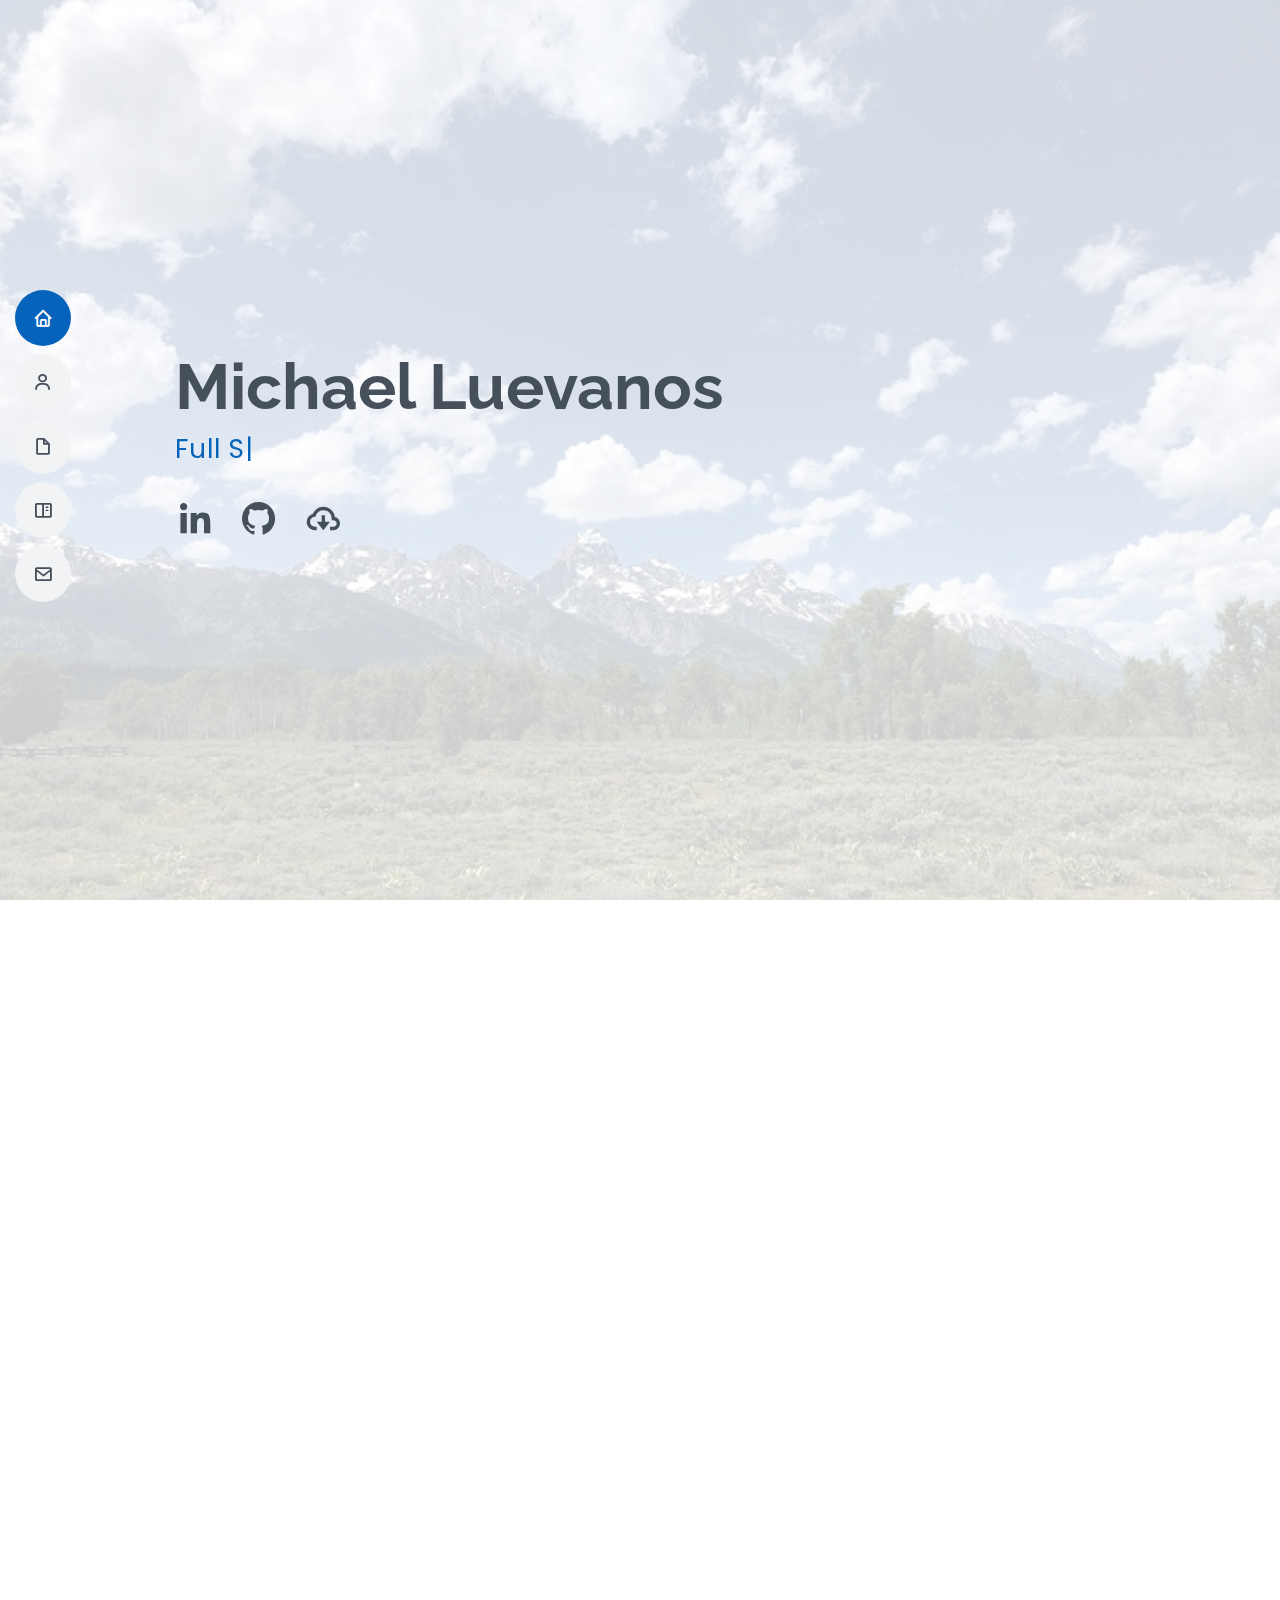
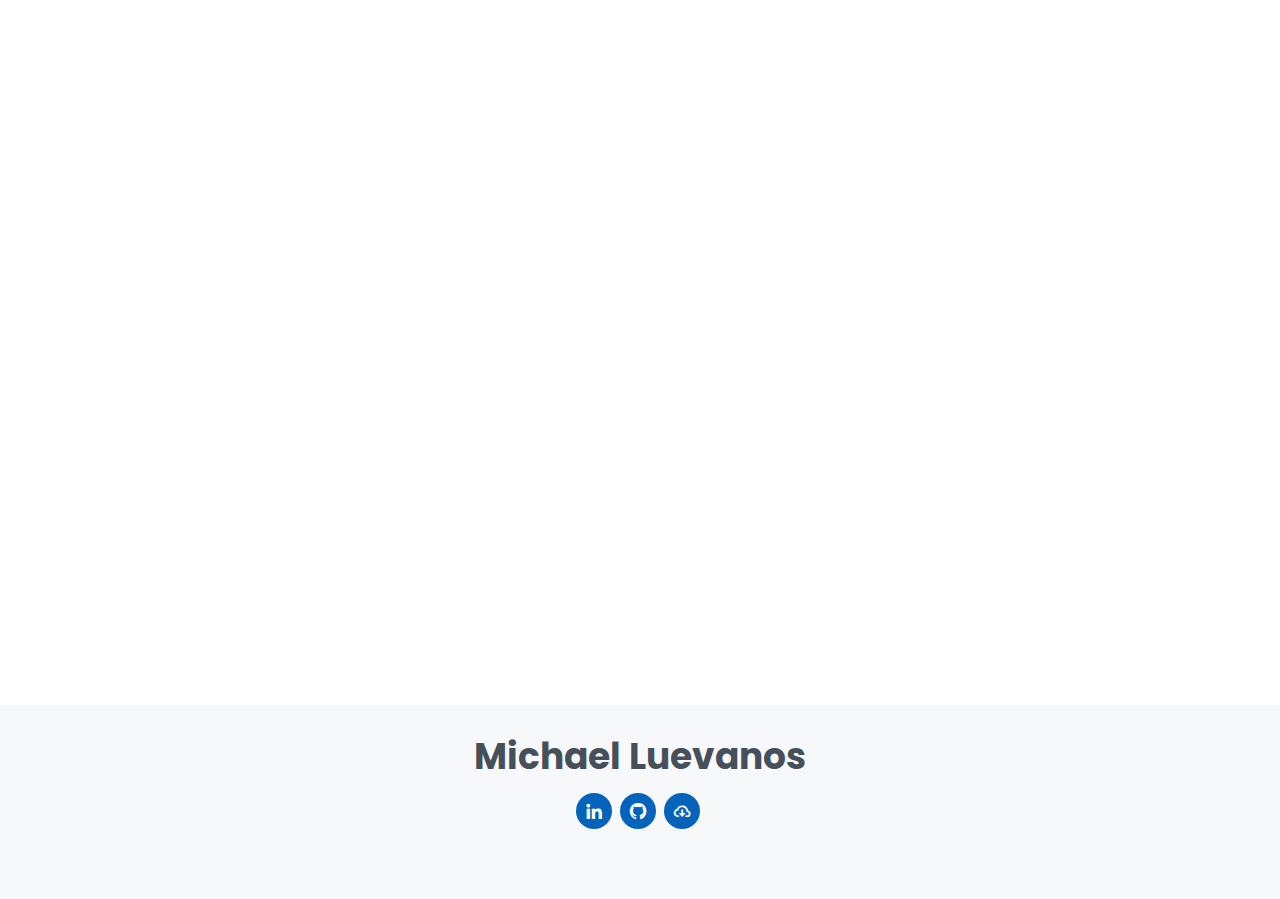
<file: index.html>
<!DOCTYPE html>
<html lang="en">

<head>
  <meta charset="utf-8">
  <meta content="width=device-width, initial-scale=1.0" name="viewport">

  <title>Michael Luevanos - Portfolio</title>
  <meta content="" name="description">
  <meta content="" name="keywords">

  <!-- Favicons -->
  <link rel="apple-touch-icon" sizes="180x180" href="./favicon_package_v0.16/apple-touch-icon.png">
  <link rel="icon" type="image/png" sizes="32x32" href="./favicon_package_v0.16/favicon-32x32.png">
  <link rel="icon" type="image/png" sizes="16x16" href="./favicon_package_v0.16/favicon-16x16.png">
  <link rel="manifest" href="/site.webmanifest">
  <link rel="mask-icon" href="/safari-pinned-tab.svg" color="#5bbad5">
  <meta name="msapplication-TileColor" content="#da532c">
  <meta name="theme-color" content="#ffffff">

  <!-- Google Fonts -->
  <link href="https://fonts.googleapis.com/css?family=Open+Sans:300,300i,400,400i,600,600i,700,700i|Raleway:300,300i,400,400i,500,500i,600,600i,700,700i|Poppins:300,300i,400,400i,500,500i,600,600i,700,700i" rel="stylesheet">

  <!-- Vendor CSS Files -->
  <link href="assets/vendor/bootstrap/css/bootstrap.min.css" rel="stylesheet">
  <link href="assets/vendor/icofont/icofont.min.css" rel="stylesheet">
  <link href="assets/vendor/boxicons/css/boxicons.min.css" rel="stylesheet">
  <link href="assets/vendor/venobox/venobox.css" rel="stylesheet">
  <link href="assets/vendor/owl.carousel/assets/owl.carousel.min.css" rel="stylesheet">
  <link href="assets/vendor/aos/aos.css" rel="stylesheet">

  <!-- Template Main CSS File -->
  <link href="assets/css/style.css" rel="stylesheet">

</head>

<body>

  <!-- ======= Mobile nav toggle button ======= -->
  <button type="button" class="mobile-nav-toggle d-xl-none"><i class="icofont-navigation-menu"></i></button>

  <!-- ======= Header ======= -->
  <header id="header" class="d-flex flex-column justify-content-center">

    <nav class="nav-menu">
      <ul>
        <li class="active"><a href="#hero"><i class="bx bx-home"></i> <span>Home</span></a></li>
        <li><a href="#about"><i class="bx bx-user"></i> <span>About</span></a></li>
        <li><a href="#resume"><i class="bx bx-file-blank"></i> <span>Resume</span></a></li>
        <li><a href="#portfolio"><i class="bx bx-book-content"></i> <span>Portfolio</span></a></li>
        <li><a href="#contact"><i class="bx bx-envelope"></i> <span>Contact</span></a></li>
      </ul>
    </nav><!-- .nav-menu -->

  </header><!-- End Header -->

  <!-- ======= Hero Section ======= -->
  <section id="hero" class="d-flex flex-column justify-content-center">
    <div class="container" data-aos="zoom-in" data-aos-delay="100">
      <h1>Michael Luevanos</h1>
      <p><span class="typed" data-typed-items="Full Stack Developer, Data Analyst, Project Manager, Customer Experience Advocate, Product Manager, Human"></span></p>
      <div class="social-links">
        <a href="https://www.linkedin.com/in/michael-luevanos/" class="linkedin"><i class="bx bxl-linkedin"></i></a>
        <a href="https://github.com/mluevanos" class="github"><i class="bx bxl-github"></i></a>
        <a href="assets/documents/MichaelLuevanos.pdf" class="cloud-download" download="Michael_Luevanos_Resume"><i class="bx bx-cloud-download"></i></a>
      </div>
    </div>
  </section><!-- End Hero -->

  <main id="main">

    <!-- ======= About Section ======= -->
    <section id="about" class="about">
      <div class="container" data-aos="fade-up">

        <div class="section-title">
          <h2>About</h2>
        </div>

        <div class="row">
          <div class="col-lg-4">
            <img src="./assets/img/profile-me-4.jpg" class="img-fluid" alt="">
          </div>
          <div class="col-lg-8 pt-4 pt-lg-0 content">
            <p>
              Leveraging over 5 years of project management, people management, and strategic planning experience at start-ups. I am looking to transition into roles that require Python, JavaScript, React, SQL, .Net, C#, and/or advanced analytics skills.
              I am detail oriented, driven, proactive, and calm; able to rapidly shift gears and pivot priorities without shying away from a situation or problem.
              I can provide references from Carroll Guido Groffman Cohen Bar & Karalian and Headspace upon request. 
              I can be reached at Michael.Luevanos@gmail.com.
              <br>
              <br>
              When I'm not at my computer I can be found cooking, watching movies, at a museum, going on an adventure with my rescue dog Bennie, catching up with family, deep diving into current events or traveling. 
            </p>
          </div>
        </div>

      </div>
    </section><!-- End About Section -->


    <!-- ======= Resume Section ======= -->
    <section id="resume" class="resume">
      <div class="container" data-aos="fade-up">

        <div class="section-title">
          <h2>Experience</h2>
        </div>

        <div class="row">
          <div class="col-lg-8">
            <div class="resume-item">
              <h4>Carroll Guido Groffman Cohen Bar & Karalian, LLP</h4>
              <h5>Project Coordinator</h5>
              <p><em>February 2020 - Present</em></p>
              <ul>
                <li>Digitize firm documents and update databases with DOS & FileMaker Pro resulting in a 20% reduction in storage and software costs.</li>
                <li>Expedite materials to partners related to music licensing, distribution, copyrights, and royalty payments from Organizations such as ASCAP, Music Reports and Warner Music Group for boutique law firm.</li>
                <li>Centralize and audit finances with Excel to ensure cohesion between bank deposits and client timesheets.</li>
              </ul>
            </div>
            <div class="resume-item">
              <h4>Correlation One</h4>
              <h5>Data Science For All Fellow</h5>
              <p><em>March 2021 - August 2021</em></p>
              <ul>
                <li>Awarded merit-based fellowship (4% acceptance rate) to train with Harvard Professor Natesh Pillai; 14-week program covers the full data science pipeline (planning, acquisition, preparation, exploration, modeling, delivery) using real world data-sets to deliver actionable insights.</li>
                <li>Cleaned, merged, and performed exploratory analysis on datasets with Pandas and Tableau for a capstone project investigating socioeconomic factors that impact Covid rates in New York.</li>
                <li>Extracted relevant variables through regression testing with Statsmodels Python module.</li>
              </ul>
            </div>
            <div class="resume-item">
              <h4>Valorecare</h4>
              <h5>Full Stack Developer</h5>
              <p><em>May 2020 - July 2020</em></p>
              <ul>
                <li>Aligned with a team of 15 through daily agile stand-ups, using Git to manage repositories, to create Valorecare: the MVP for a “gig-economy” web based application.</li>
                <li>Created React components for the front end, developed RESTful API’s with C#/.Net, and created a relational database for CRUD queries in SQL.</li>
                <li>Verified API’s with Postman, participated in daily peer code reviews, and used Chrome DevTools to debug.</li>
                <li>Implemented Formik and Yup libraries for form structure and input validation in React.</li>
              </ul>
            </div>
            <div class="resume-item">
              <h4>Headspace</h4>
              <h5>Project Manager, Customer Experience</h5>
              <p><em>July 2015 - October 2019</em></p>
              <ul>
                <li>Owned the development and training of Quality Assurance processes and reports for an international customer service team resulting in a 96% customer satisfaction rating with Zendesk.</li>
                <li>Organized go-to-market strategies for promotional campaigns and feature releases communicating with cross-functional leadership for schedule updates and proper revenue forecasting with A/B testing in place.</li>
                <li>Increased enrollment by 5% through simplified user flows for Partnership and Sales campaigns; Utilized subscription-model expertise to reduce user abandonment by 11% on Growth and Church squads, contributing to a subscriber base of 1 million+.</li>
                <li>Created SOPs to expedite bug-fixes by quantifying user data for Engineering and Product using Jira and Google Sheets.</li>
              </ul>
            </div>
            <div class="resume-item">
              <h4>DogVacay</h4>
              <h5>Supervisor, Customer Care</h5>
              <p><em>July 2014 - July 2015</em></p>
              <ul>
                <li>Supervised daily closing operations for a team of 20 improving overtime costs by 5%.</li>
                <li>Saved 3% in cash reimbursements by creating SOPs that evaluated company loss from individual hosts on an ongoing basis.</li>
              </ul>
            </div>
          </div>
        </div>

        <div class="section-title">
          <h2>Education</h2>
        </div>

        <div class="row">
          <div class="col-lg-8">
            <div class="resume-item">
              <h4>Sabio</h4>
              <h5>Full Stack Software Developer Immersive</h5>
              <p><em>2020</em></p>
              <ul>
                <li>Full-stack development program with over 800 hours of instruction, projects, and hands-on work</li>
              </ul>
            </div>
            <div class="resume-item">
              <h4>California State University Los Angeles</h4>
              <h5>BA Communications, cum laude</h5>
              <p><em>2012</em></p>
              <ul>
                <li>Public Relations, Organizational Communication and Crisis Management Emphasis</li>
              </ul>
            </div>
          </div>
        </div>

      </div>
    </section><!-- End Resume Section -->

    <!-- ======= Portfolio Section ======= -->
    <section id="portfolio" class="portfolio section-bg">
      <div class="container" data-aos="fade-up">

        <div class="section-title">
          <h2>Portfolio</h2>
        </div>

        <div class="row">
          <div class="col-md-6 col-sm-6">
            <img src="./assets/img/datafolio.jpg" class="img-fluid" alt="">
          </div>
          <div class="col-md-6 col-sm-6">
            <div id="project-header">
              <h3>NY STATE SOCIOECONOMIC FACTORS & COVID-19 CASE RATES<a href="https://github.com/mluevanos/ds4a_88_project" class="github"><i class="bx bxl-github"></i>GitHub</a></h3>
              <p>Investigating factors that impact Covid rates in New York</p>
            </div>
            <ul class="project-li">
              <li>Data Science for All capstone project collaborating with a team of 7</li>
              <li>Jupyter notebooks used for data cleaning, merging, regression testing, and pairwise correlation of columns</li>
              <li>Datasets are from 2019 USDA Food Access Research Atlas & healthdata.gov COVID-19 Community Profile Report</li>
            </ul>
          </div>
        </div>

          <br>

        <div class="row">
          <div class="col-md-6 col-sm-6">
            <video playsinline autoplay muted loop>
              <source src="assets/videos/encryption-decryption.mp4" type="video/mp4">
            </video>
          </div>
          <div class="col-md-6 col-sm-6">
            <div id="project-header">
              <h3>RSA ENCRYPTION</h3>
              <a href="https://github.com/mluevanos/encryption-decryption" class="github"><i class="bx bxl-github"></i>GitHub</a>
              <p>RSA encryption with the use of a public and private key</p>
            </div>
            <ul class="project-li">
              <li>Created with Python in Jupyter Notebooks</li>
              <li>Encryption script takes a message as input and prints cipher</li>
              <li>Decryption script takes the cipher as input and prints original message</li>
            </ul>
          </div>
        </div>

          <br>
      
        <div class="row">
          <div class="col-md-6 col-sm-6">
            <video playsinline autoplay muted loop>
              <source src="assets/videos/valorecare.mp4" type="video/mp4">
            </video>
          </div>
          <div class="col-md-6 col-sm-6">
            <div id="project-header">
              <h3>VALORECARE</h3>
              <a href="https://github.com/mluevanos/valorecare-shared" class="github"><i class="bx bxl-github"></i>GitHub</a>
              <a href="https://valore.azurewebsites.net" class="link"><i class="bx bx-link"></i>Live Site</a>
              <p>Instant senior care for when you need it most</p>
            </div>
            <ul class="project-li">
              <li>Collaborated with a team of 15 to create the MVP from the ground up with ReactJS, C#/.Net, and SQL Server</li>
              <li>Integrated Yup and Formik libraries</li>
              <li>Responsible for "Note" React components, RESTful API endpoints, and SQL queries</li>
              <li>Participated in code reviews and QA testing utilizing Postman and Chrome Dev Tools</li>
            </ul>
          </div>
        </div>

          <br>

        <div class="row">
          <div class="col-md-6 col-sm-6">
            <video playsinline autoplay muted loop>
              <source src="assets/videos/recipe-forecast.mp4" type="video/mp4">
            </video>
          </div>
          <div class="col-md-6 col-sm-6">
            <div id="project-header">
              <h3>RECIPE FORECAST</h3>
              <a href="https://github.com/mluevanos/recipe-forecast" class="github"><i class="bx bxl-github"></i>GitHub</a>
              <a href="https://mluevanos.github.io/recipe-forecast/" class="link"><i class="bx bx-link"></i>Live Site</a>
              <p>Recipes recommended by local weather conditions</p>
              </div>
              <ul class="project-li">
                <li>Search for weather conditions in a specific area and have recipes generated based on those conditions!</li>
                <li>Built with Foundation responsive front-end framework and JQuery</li>
                <li>Engineered current weather functionality that integrates World Weather Online API with or without Ipify IP address API</li>
                <li>User Interface updates based on real time weather results</li>
                <li>Dynamically generated recipes with Edamam API</li>
              </ul>
          </div>
        </div>

      </div>
    </section><!-- End Portfolio Section -->

    <!-- ======= Contact Section ======= -->
    <section id="contact" class="contact">
      <div class="container" data-aos="fade-up">

        <div class="section-title">
          <h2>Contact</h2>
        </div>

        <div class="row mt-1 justify-content-center">

          <div class="col-lg-4">
            <div class="info">
              <div class="address">
                <i class="icofont-google-map"></i>
                <h4>Location:</h4>
                <p>West Hollywood, CA</p>
              </div>

              <div class="email">
                <i class="icofont-envelope"></i>
                <h4>Email:</h4>
                <p>Michael.Luevanos@gmail.com</p>
              </div>

              <div class="phone">
                <i class="icofont-phone"></i>
                <h4>Call:</h4>
                <p>(626) 485-2401</p>
              </div>

            </div>

          </div>
        </div>

      </div>
    </section><!-- End Contact Section -->


  </main><!-- End #main -->

  <!-- ======= Footer ======= -->
  <footer id="footer">
    <div class="container">
      <h3>Michael Luevanos</h3>
      <div class="social-links">
        <a href="https://www.linkedin.com/in/michael-luevanos/" class="linkedin"><i class="bx bxl-linkedin"></i></a>
        <a href="https://github.com/mluevanos" class="github"><i class="bx bxl-github"></i></a>
        <a href="assets/documents/Michael_Luevanos _Resume.pdf" class="cloud-download" download="Michael_Luevanos_Resume"><i class="bx bx-cloud-download"></i></a>
      </div> 
    </div>
  </footer><!-- End Footer -->

  <a href="#" class="back-to-top"><i class="bx bx-up-arrow-alt"></i></a>
  <div id="preloader"></div>

  <!-- Vendor JS Files -->
  <script src="assets/vendor/jquery/jquery.min.js"></script>
  <script src="assets/vendor/bootstrap/js/bootstrap.bundle.min.js"></script>
  <script src="assets/vendor/jquery.easing/jquery.easing.min.js"></script>
  <script src="assets/vendor/php-email-form/validate.js"></script>
  <script src="assets/vendor/waypoints/jquery.waypoints.min.js"></script>
  <script src="assets/vendor/counterup/counterup.min.js"></script>
  <script src="assets/vendor/isotope-layout/isotope.pkgd.min.js"></script>
  <script src="assets/vendor/venobox/venobox.min.js"></script>
  <script src="assets/vendor/owl.carousel/owl.carousel.min.js"></script>
  <script src="assets/vendor/typed.js/typed.min.js"></script>
  <script src="assets/vendor/aos/aos.js"></script>

  <!-- Template Main JS File -->
  <script src="assets/js/main.js"></script>

</body>

</html>
</file>
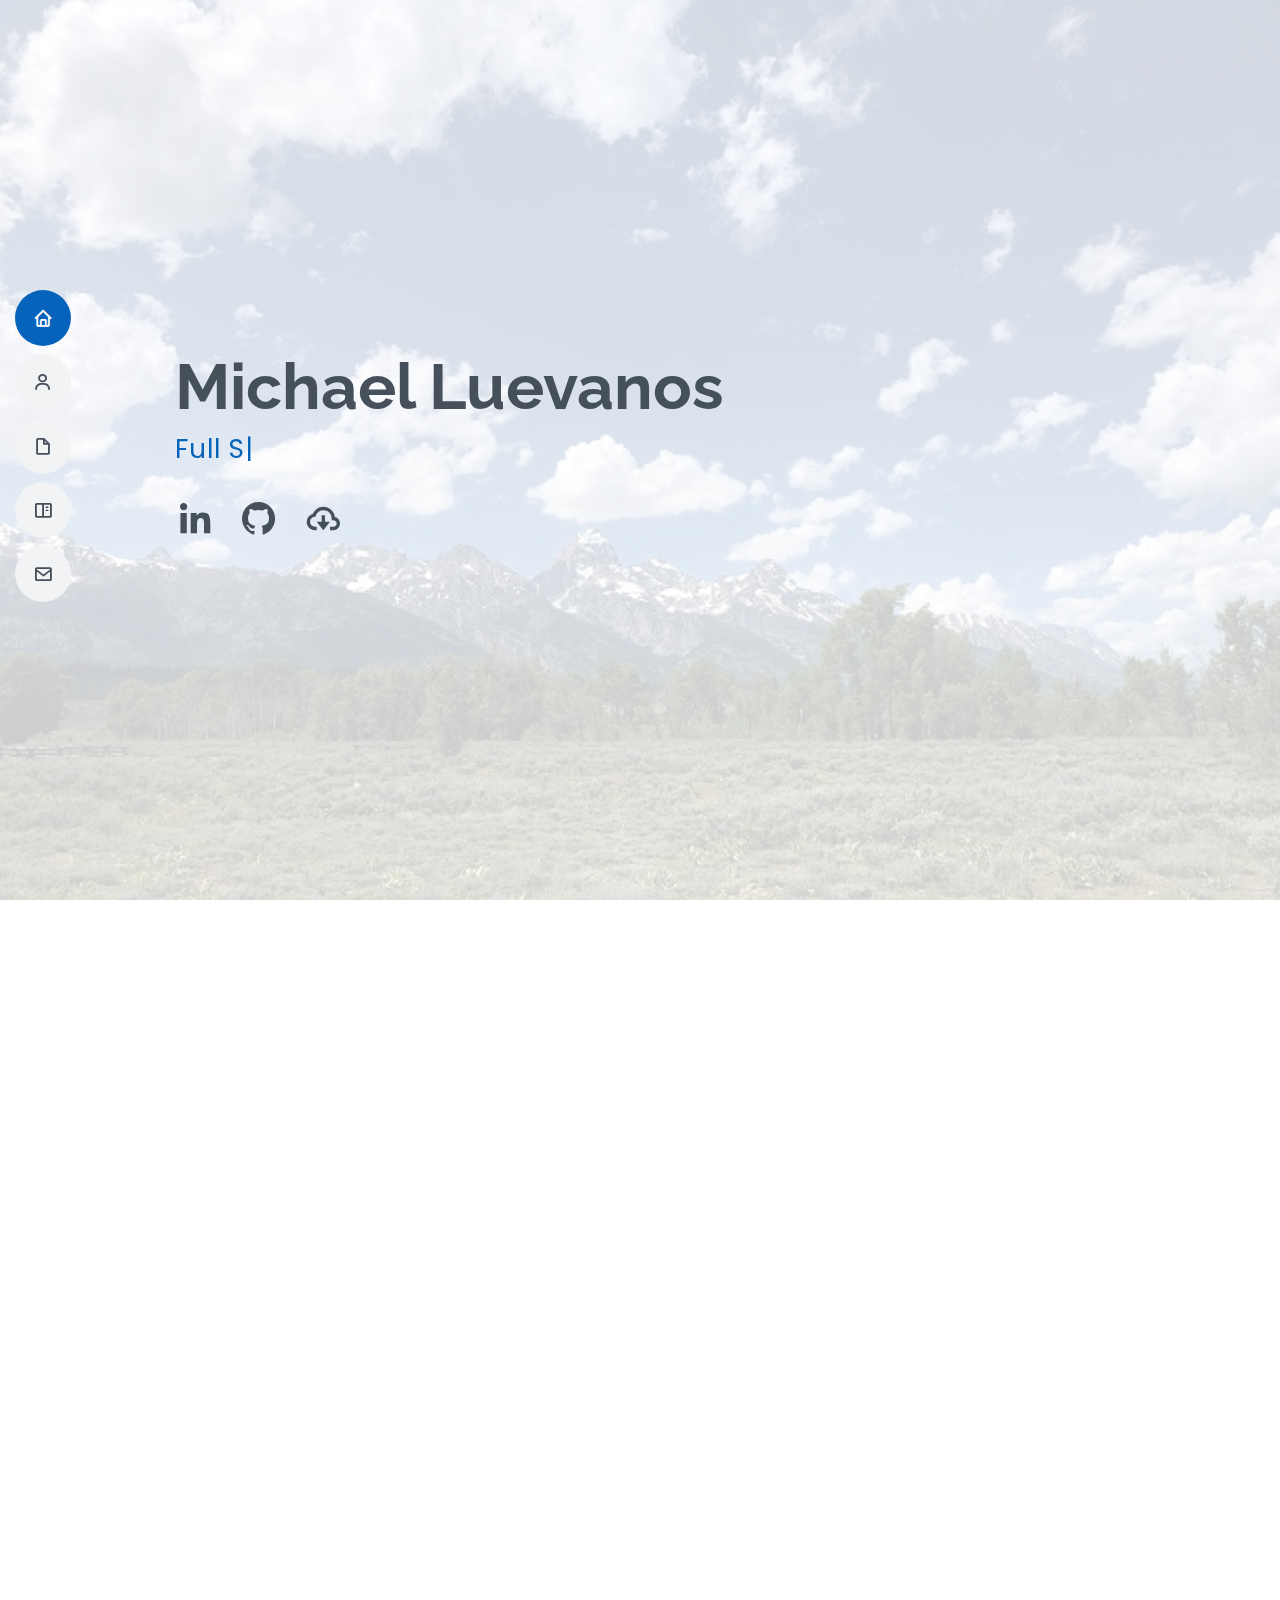
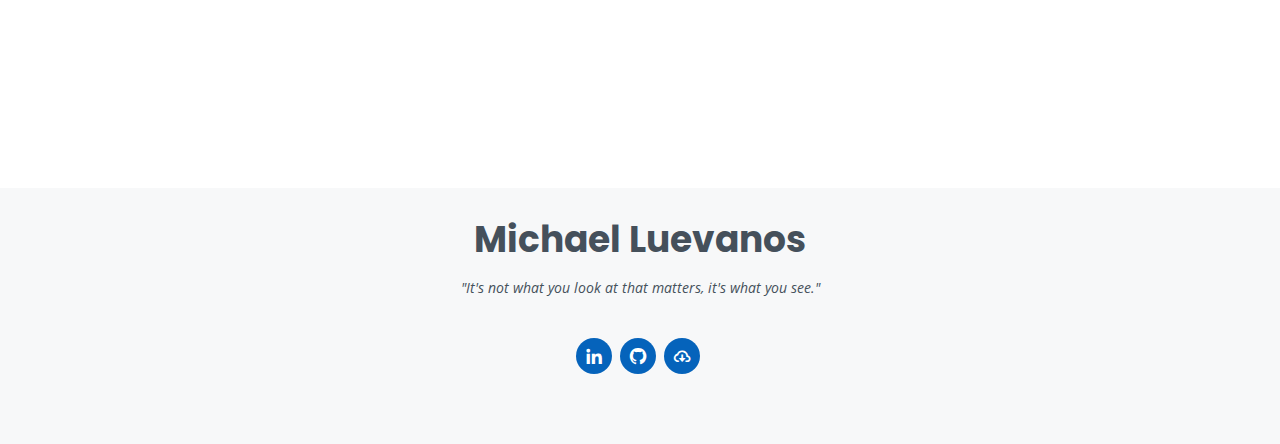
<file: MyResume/index.html>
<!DOCTYPE html>
<html lang="en">

<head>
  <meta charset="utf-8">
  <meta content="width=device-width, initial-scale=1.0" name="viewport">

  <title>Michael Luevanos - Portfolio</title>
  <meta content="" name="description">
  <meta content="" name="keywords">

  <!-- Favicons -->
  <link rel="apple-touch-icon" sizes="180x180" href="./favicon_package_v0.16/apple-touch-icon.png">
  <link rel="icon" type="image/png" sizes="32x32" href="./favicon_package_v0.16/favicon-32x32.png">
  <link rel="icon" type="image/png" sizes="16x16" href="./favicon_package_v0.16/favicon-16x16.png">
  <link rel="manifest" href="/site.webmanifest">
  <link rel="mask-icon" href="/safari-pinned-tab.svg" color="#5bbad5">
  <meta name="msapplication-TileColor" content="#da532c">
  <meta name="theme-color" content="#ffffff">

  <!-- Google Fonts -->
  <link href="https://fonts.googleapis.com/css?family=Open+Sans:300,300i,400,400i,600,600i,700,700i|Raleway:300,300i,400,400i,500,500i,600,600i,700,700i|Poppins:300,300i,400,400i,500,500i,600,600i,700,700i" rel="stylesheet">

  <!-- Vendor CSS Files -->
  <link href="assets/vendor/bootstrap/css/bootstrap.min.css" rel="stylesheet">
  <link href="assets/vendor/icofont/icofont.min.css" rel="stylesheet">
  <link href="assets/vendor/boxicons/css/boxicons.min.css" rel="stylesheet">
  <link href="assets/vendor/venobox/venobox.css" rel="stylesheet">
  <link href="assets/vendor/owl.carousel/assets/owl.carousel.min.css" rel="stylesheet">
  <link href="assets/vendor/aos/aos.css" rel="stylesheet">

  <!-- Template Main CSS File -->
  <link href="assets/css/style.css" rel="stylesheet">

</head>

<body>

  <!-- ======= Mobile nav toggle button ======= -->
  <button type="button" class="mobile-nav-toggle d-xl-none"><i class="icofont-navigation-menu"></i></button>

  <!-- ======= Header ======= -->
  <header id="header" class="d-flex flex-column justify-content-center">

    <nav class="nav-menu">
      <ul>
        <li class="active"><a href="#hero"><i class="bx bx-home"></i> <span>Home</span></a></li>
        <li><a href="#about"><i class="bx bx-user"></i> <span>About</span></a></li>
        <li><a href="#resume"><i class="bx bx-file-blank"></i> <span>Resume</span></a></li>
        <li><a href="#portfolio"><i class="bx bx-book-content"></i> <span>Portfolio</span></a></li>
        <li><a href="#contact"><i class="bx bx-envelope"></i> <span>Contact</span></a></li>
      </ul>
    </nav><!-- .nav-menu -->

  </header><!-- End Header -->

  <!-- ======= Hero Section ======= -->
  <section id="hero" class="d-flex flex-column justify-content-center">
    <div class="container" data-aos="zoom-in" data-aos-delay="100">
      <h1>Michael Luevanos</h1>
      <p><span class="typed" data-typed-items="Full Stack Developer, Project Manager, Customer Experience Advocate, Product Manager, Human"></span></p>
      <div class="social-links">
        <a href="https://www.linkedin.com/in/michael-luevanos/" class="linkedin"><i class="bx bxl-linkedin"></i></a>
        <a href="https://github.com/mluevanos" class="github"><i class="bx bxl-github"></i></a>
        <a href="assets/documents/Michael_Luevanos _Resume.pdf" class="cloud-download" download="Michael_Luevanos_Resume"><i class="bx bx-cloud-download"></i></a>
      </div>
    </div>
  </section><!-- End Hero -->

  <main id="main">

    <!-- ======= About Section ======= -->
    <section id="about" class="about">
      <div class="container" data-aos="fade-up">

        <div class="section-title">
          <h2>About</h2>
          <p>Michael Luevanos, Full-Stack Software Engineer in Los Angeles</p>
        </div>

        <div class="row">
          <div class="col-lg-4">
            <img src="./assets/img/profile-me-4.jpg" class="img-fluid" alt="">
          </div>
          <div class="col-lg-8 pt-4 pt-lg-0 content">
            <p>
              I have 5 years of experience working in startups so I am used to priorities changing and responding to a growing global user base. 
              My experience has made me passionate and knowledgable about UX, which I will always want to discuss during the development of a product or feature.
              Over the past year I have developed new skills learning to code as a full stack developer (ReactJS, Javascript, C#, SQL).  
              While completing my coding program, I have been working as a part-time Office Assistant for a prestigious boutique law firm where I have been exposed to a working knowledge of the various aspects of music licensing, copyright and distribution. 
              I am detail oriented, driven, proactive, and calm; able to rapidly shift gears and take criticism constructively without shying away from a situation or problem. 
              I can provide references from Carroll Guido Groffman Cohen Bar & Karalian and Headspace, where I worked as a Project Manager for Customer Experience, upon request. 
              I can be reached at Michael.Luevanos@gmail.com.
              <br>
              <br>
              When I'm not at my computer I can be found cooking, at a museum, going on an adventure with my dog Bennie, catching up with my family, deep diving into current events or traveling. 
            </p>
          </div>
        </div>

      </div>
    </section><!-- End About Section -->


    <!-- ======= Resume Section ======= -->
    <section id="resume" class="resume">
      <div class="container" data-aos="fade-up">

        <div class="section-title">
          <h2>Experience</h2>
        </div>

        <div class="row">
          <div class="col-lg-8">
            <div class="resume-item">
              <h4>Carroll Guido Groffman Cohen Bar & Karalian, LLP</h4>
              <h5>Office Assistane</h5>
              <p><em>February 2020 - Present</em></p>
              <ul>
                <li>Scan and e-file or distribute documents related to music licensing, distribution and copyrights including royalty payments from Collective Management Organizations such as ASCAP, Music Reports and Warner Music Group for prestigious boutique music law firm.</li>
                <li>Utilize Excel to input and verify data for Office Administrator based on reporting requirements.</li>
                <li>Complete office tasks on an as-needed basis: computer setup, outgoing FedEx/Messenger/USPS packages, order office supplies, etc.</li>
              </ul>
            </div>
            <div class="resume-item">
              <h4>Valorecare</h4>
              <h5>Full Stack Developer</h5>
              <p><em>May 2020 - July 2020</em></p>
              <ul>
                <li>Collaborated with a team of 15 other developers using Git for version control and branch management to create a MVP for a "gig-economy" web based application.</li>
                <li>Developed a relational database using Microsoft SQL Server and wrote queries for relevant CRUD operations.</li>
                <li>Created RESTful API's for a feature associated with different user roles in C# using .Net framework.</li>
                <li>Implemented Formik and Yup libraries for form structure and input validation in React.</li>
                <li>Participated in daily code reviews and QA testing utilizing Postman and Chrome Dev tools.</li>
              </ul>
            </div>
            <div class="resume-item">
              <h4>Headspace</h4>
              <h5>Customer Experience Project Manager: Quality Assurance</h5>
              <p><em>January 2018 - October 2019</em></p>
              <ul>
                <li>Established quality assurance processes and reporting standards for the Customer Experience team, resulting in a 96% Customer Satisfaction Rating.</li>
                <li>Collaborated with Partnership, Sales and other internal stakeholders to increase campaign enrollment by a 5% average by proactively identifying pain points and creating efficient user flows.</li>
                <li>Maintained go-to-market strategies for large promotions collaborating with Finance, Product, Dev-Ops, PR, Marketing and Creative to manage deadlines and balance resources.</li>
                <li>Analyzed data (solved requests, first response time, request type) year-over-year to reduce overtime cost by 10% through automation and workflow enhancements.</li>
              </ul>
            </div>
            <div class="resume-item">
              <h4>Headspace</h4>
              <h5>Product Support Specialist</h5>
              <p><em>July 2015 - January 2018</em></p>
              <ul>
                <li>Partnered with Engineering and Product to develop procedures that gathered user data on bugs that expedited fixes using JIRA and Google Sheets.</li>
                <li>Participated in daily Agile standups to provide UX insights to Churn and Growth squads during the development and updating of product features. Overall, contributed to a subscriber base growth of 1 million+.</li>
                <li>Resolved Tier 2 and 3 customer inquiries requiring expert product knowledge and troubleshot across Web, iOS, and Android platforms.</li>
              </ul>
            </div>
            <div class="resume-item">
              <h4>DogVacay</h4>
              <h5>Customer Care Supervisor</h5>
              <p><em>July 2014 - July 2015</em></p>
              <ul>
                <li>Managed daily closing operations for a team of 20 reducing overtime costs by 2%.</li>
                <li>Established operating procedures that evaluated company loss, by individual host, reducing cash reimbursements by 3% by assessing host earnings over incidentals.</li>
                <li>Resolved escalated conflicts between hosts and customers while ensuring hosts continued to accept bookings through the platform.</li>
              </ul>
            </div>
          </div>
        </div>

        <div class="section-title">
          <h2>Education</h2>
        </div>

        <div class="row">
          <div class="col-lg-8">
            <div class="resume-item">
              <h4>Sabio</h4>
              <h5>Full Stack Software Developer Immersive</h5>
              <p><em>2020</em></p>
              <ul>
                <li>Full-stack development program with over 800 hours of instruction, projects, and hands-on work</li>
              </ul>
            </div>
            <div class="resume-item">
              <h4>California State University Los Angeles</h4>
              <h5>BA Communications, cum laude</h5>
              <p><em>2012</em></p>
              <ul>
                <li>Public Relations, Organizational Communication and Crisis Management Emphasis</li>
              </ul>
            </div>
          </div>
        </div>

      </div>
    </section><!-- End Resume Section -->

    <!-- ======= Portfolio Section ======= -->
    <section id="portfolio" class="portfolio section-bg">
      <div class="container" data-aos="fade-up">

        <div class="section-title">
          <h2>Portfolio</h2>
          <p>My latest projects involve responsive single-page applications with Javascript, ReactJS, HTML/CSS, .NET Core, C#, SQL, JQuery and Microsoft SQL Server. I have also been learning about data structures, algorithms and their applications.</p>
        </div>

      
        <div class="row">
          <div class="col-md-6 col-sm-6">
            <video playsinline autoplay muted loop>
              <source src="assets/videos/valorecare.mp4" type="video/mp4">
            </video>
          </div>
          <div class="col-md-6 col-sm-6">
            <div id="project-header">
              <h3>VALORECARE</h3>
              <a href="https://github.com/mluevanos/valorecare-shared" class="github"><i class="bx bxl-github"></i>GitHub</a>
              <a href="https://valore.azurewebsites.net" class="link"><i class="bx bx-link"></i>Live Site</a>
              <p>Instant senior care for when you need it most</p>
            </div>
            <ul class="project-li">
              <li>Collaborated with a team of 15 to create the MVP from the ground up with ReactJS, C#/.Net, and SQL Server</li>
              <li>Integrated Yup and Formik libraries</li>
              <li>Responsible for "Note" React components, RESTful API endpoints, and SQL queries</li>
              <li>Participated in code reviews and QA testing utilizing Postman and Chrome Dev Tools</li>
            </ul>
          </div>
        </div>

          <br>

        <div class="row">
          <div class="col-md-6 col-sm-6">
            <video playsinline autoplay muted loop>
              <source src="assets/videos/recipe-forecast.mp4" type="video/mp4">
            </video>
          </div>
          <div class="col-md-6 col-sm-6">
            <div id="project-header">
              <h3>RECIPE FORECAST</h3>
              <a href="https://github.com/mluevanos/recipe-forecast" class="github"><i class="bx bxl-github"></i>GitHub</a>
              <a href="https://mluevanos.github.io/recipe-forecast/" class="link"><i class="bx bx-link"></i>Live Site</a>
              <p>Recipes recommended by local weather conditions</p>
              </div>
              <ul class="project-li">
                <li>Search for weather conditions in a specific area and have recipes generated based on those conditions!</li>
                <li>Built with Foundation responsive front-end framework and JQuery</li>
                <li>Engineered current weather functionality that integrates World Weather Online API with or without Ipify IP address API</li>
                <li>User Interface updates based on real time weather results</li>
                <li>Dynamically generated recipes with Edamam API</li>
              </ul>
          </div>
        </div>

      </div>
    </section><!-- End Portfolio Section -->

    <!-- ======= Contact Section ======= -->
    <section id="contact" class="contact">
      <div class="container" data-aos="fade-up">

        <div class="section-title">
          <h2>Contact</h2>
        </div>

        <div class="row mt-1 justify-content-center">

          <div class="col-lg-4">
            <div class="info">
              <div class="address">
                <i class="icofont-google-map"></i>
                <h4>Location:</h4>
                <p>West Hollywood, CA</p>
              </div>

              <div class="email">
                <i class="icofont-envelope"></i>
                <h4>Email:</h4>
                <p>Michael.Luevanos@gmail.com</p>
              </div>

              <div class="phone">
                <i class="icofont-phone"></i>
                <h4>Call:</h4>
                <p>(626) 485-2401</p>
              </div>

            </div>

          </div>
        </div>

      </div>
    </section><!-- End Contact Section -->


  </main><!-- End #main -->

  <!-- ======= Footer ======= -->
  <footer id="footer">
    <div class="container">
      <h3>Michael Luevanos</h3>
      <p>"It's not what you look at that matters, it's what you see."</p>
      <div class="social-links">
        <a href="https://www.linkedin.com/in/michael-luevanos/" class="linkedin"><i class="bx bxl-linkedin"></i></a>
        <a href="https://github.com/mluevanos" class="github"><i class="bx bxl-github"></i></a>
        <a href="assets/documents/Michael_Luevanos _Resume.pdf" class="cloud-download" download="Michael_Luevanos_Resume"><i class="bx bx-cloud-download"></i></a>
      </div> 
    </div>
  </footer><!-- End Footer -->

  <a href="#" class="back-to-top"><i class="bx bx-up-arrow-alt"></i></a>
  <div id="preloader"></div>

  <!-- Vendor JS Files -->
  <script src="assets/vendor/jquery/jquery.min.js"></script>
  <script src="assets/vendor/bootstrap/js/bootstrap.bundle.min.js"></script>
  <script src="assets/vendor/jquery.easing/jquery.easing.min.js"></script>
  <script src="assets/vendor/php-email-form/validate.js"></script>
  <script src="assets/vendor/waypoints/jquery.waypoints.min.js"></script>
  <script src="assets/vendor/counterup/counterup.min.js"></script>
  <script src="assets/vendor/isotope-layout/isotope.pkgd.min.js"></script>
  <script src="assets/vendor/venobox/venobox.min.js"></script>
  <script src="assets/vendor/owl.carousel/owl.carousel.min.js"></script>
  <script src="assets/vendor/typed.js/typed.min.js"></script>
  <script src="assets/vendor/aos/aos.js"></script>

  <!-- Template Main JS File -->
  <script src="assets/js/main.js"></script>

</body>

</html>
</file>
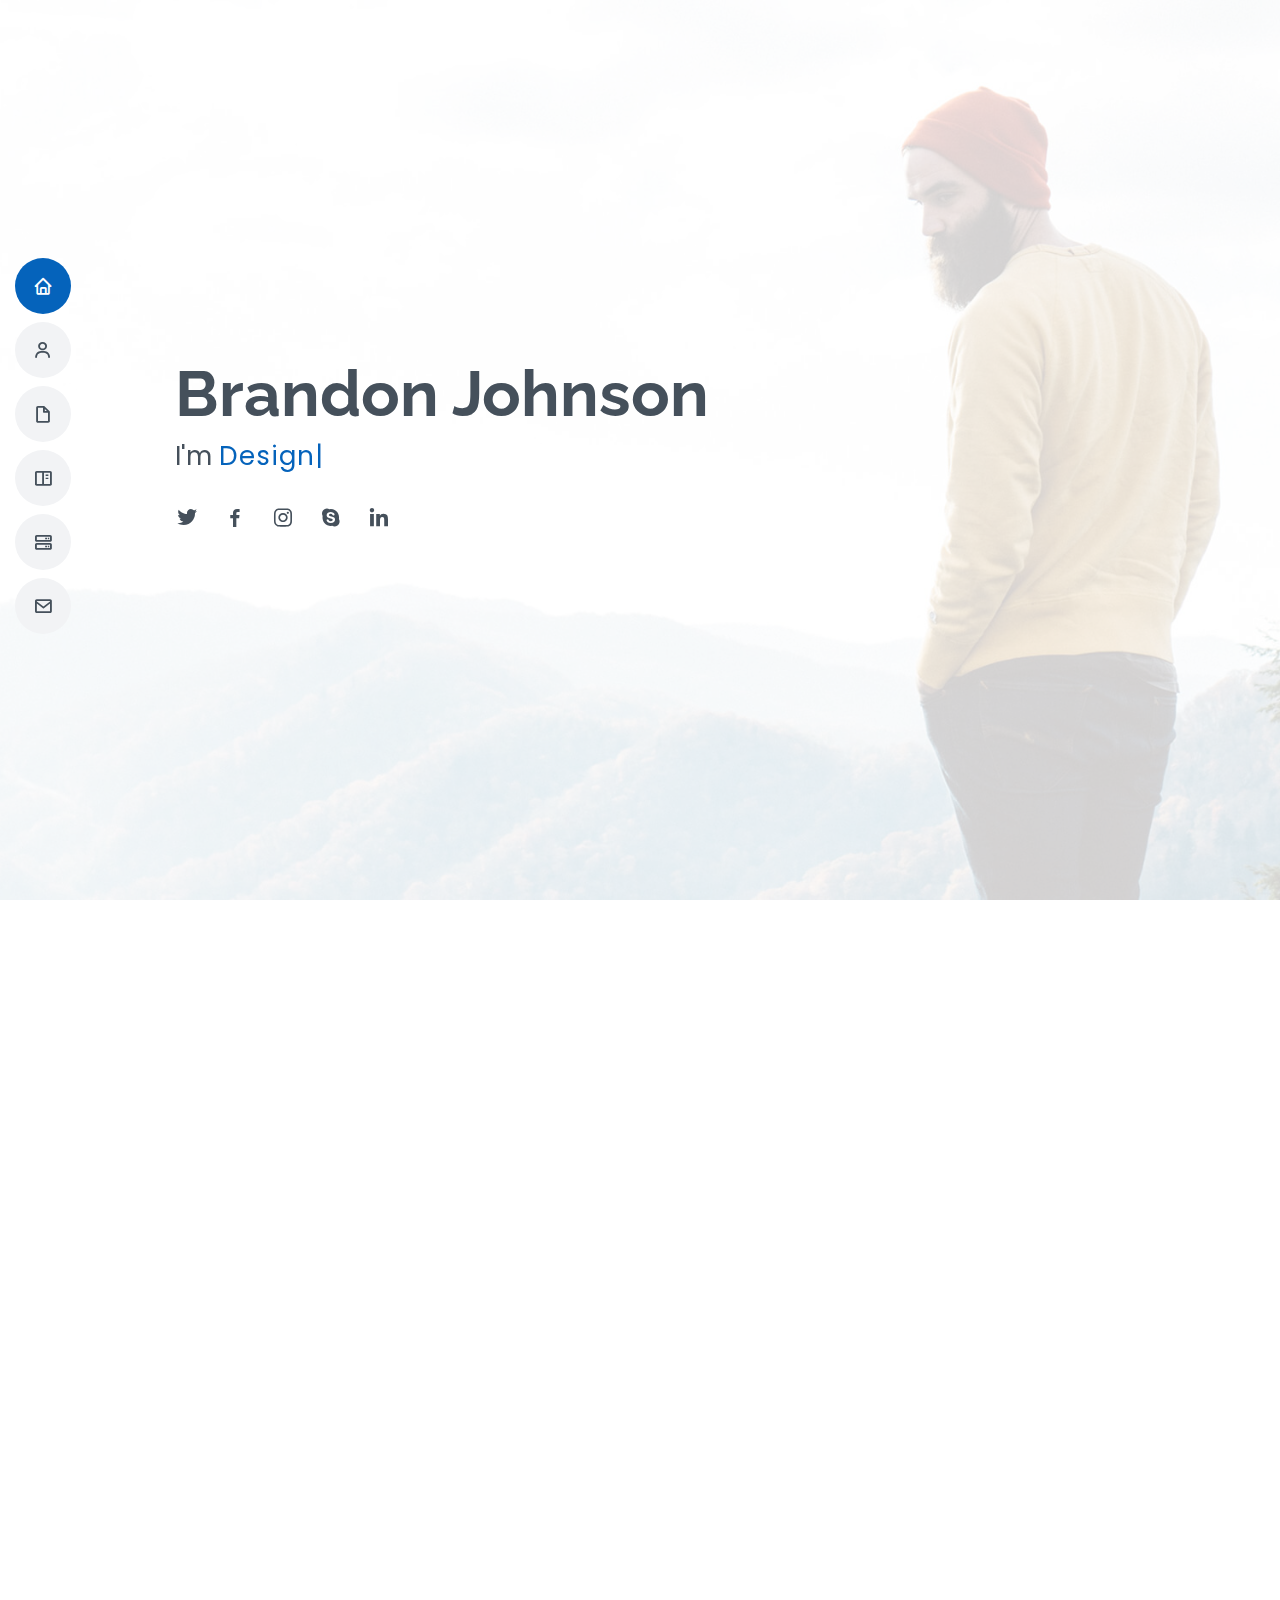
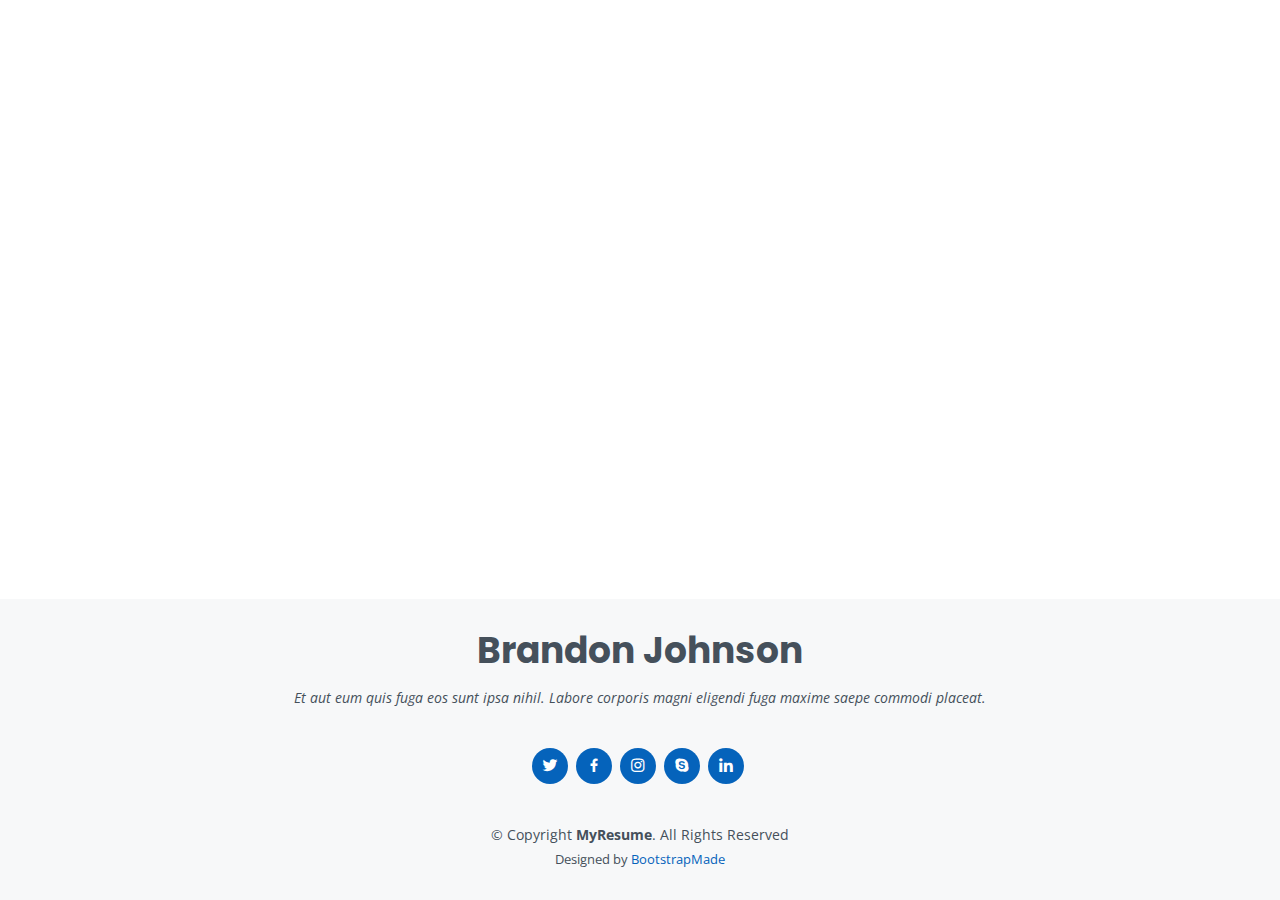
<file: MyResume/MyResume/index.html>
<!DOCTYPE html>
<html lang="en">

<head>
  <meta charset="utf-8">
  <meta content="width=device-width, initial-scale=1.0" name="viewport">

  <title>Michael Luevanos - Portfolio</title>
  <meta content="" name="description">
  <meta content="" name="keywords">

  <!-- Favicons -->
  <link rel="apple-touch-icon" sizes="180x180" href="./favicon_package_v0.16/apple-touch-icon.png">
  <link rel="icon" type="image/png" sizes="32x32" href="./favicon_package_v0.16/favicon-32x32.png">
  <link rel="icon" type="image/png" sizes="16x16" href="./favicon_package_v0.16/favicon-16x16.png">
  <link rel="manifest" href="/site.webmanifest">
  <link rel="mask-icon" href="/safari-pinned-tab.svg" color="#5bbad5">
  <meta name="msapplication-TileColor" content="#da532c">
  <meta name="theme-color" content="#ffffff">

  <!-- Google Fonts -->
  <link href="https://fonts.googleapis.com/css?family=Open+Sans:300,300i,400,400i,600,600i,700,700i|Raleway:300,300i,400,400i,500,500i,600,600i,700,700i|Poppins:300,300i,400,400i,500,500i,600,600i,700,700i" rel="stylesheet">

  <!-- Vendor CSS Files -->
  <link href="assets/vendor/bootstrap/css/bootstrap.min.css" rel="stylesheet">
  <link href="assets/vendor/icofont/icofont.min.css" rel="stylesheet">
  <link href="assets/vendor/boxicons/css/boxicons.min.css" rel="stylesheet">
  <link href="assets/vendor/venobox/venobox.css" rel="stylesheet">
  <link href="assets/vendor/owl.carousel/assets/owl.carousel.min.css" rel="stylesheet">
  <link href="assets/vendor/aos/aos.css" rel="stylesheet">

  <!-- Template Main CSS File -->
  <link href="assets/css/style.css" rel="stylesheet">

  <!-- =======================================================
  * Template Name: MyResume - v2.2.0
  * Template URL: https://bootstrapmade.com/free-html-bootstrap-template-my-resume/
  * Author: BootstrapMade.com
  * License: https://bootstrapmade.com/license/
  ======================================================== -->
</head>

<body>

  <!-- ======= Mobile nav toggle button ======= -->
  <button type="button" class="mobile-nav-toggle d-xl-none"><i class="icofont-navigation-menu"></i></button>

  <!-- ======= Header ======= -->
  <header id="header" class="d-flex flex-column justify-content-center">

    <nav class="nav-menu">
      <ul>
        <li class="active"><a href="#hero"><i class="bx bx-home"></i> <span>Home</span></a></li>
        <li><a href="#about"><i class="bx bx-user"></i> <span>About</span></a></li>
        <li><a href="#resume"><i class="bx bx-file-blank"></i> <span>Resume</span></a></li>
        <li><a href="#portfolio"><i class="bx bx-book-content"></i> <span>Portfolio</span></a></li>
        <li><a href="#services"><i class="bx bx-server"></i> <span>Services</span></a></li>
        <li><a href="#contact"><i class="bx bx-envelope"></i> <span>Contact</span></a></li>
      </ul>
    </nav><!-- .nav-menu -->

  </header><!-- End Header -->

  <!-- ======= Hero Section ======= -->
  <section id="hero" class="d-flex flex-column justify-content-center">
    <div class="container" data-aos="zoom-in" data-aos-delay="100">
      <h1>Brandon Johnson</h1>
      <p>I'm <span class="typed" data-typed-items="Designer, Developer, Freelancer, Photographer"></span></p>
      <div class="social-links">
        <a href="#" class="twitter"><i class="bx bxl-twitter"></i></a>
        <a href="#" class="facebook"><i class="bx bxl-facebook"></i></a>
        <a href="#" class="instagram"><i class="bx bxl-instagram"></i></a>
        <a href="#" class="google-plus"><i class="bx bxl-skype"></i></a>
        <a href="#" class="linkedin"><i class="bx bxl-linkedin"></i></a>
      </div>
    </div>
  </section><!-- End Hero -->

  <main id="main">

    <!-- ======= About Section ======= -->
    <section id="about" class="about">
      <div class="container" data-aos="fade-up">

        <div class="section-title">
          <h2>About</h2>
          <p>Magnam dolores commodi suscipit. Necessitatibus eius consequatur ex aliquid fuga eum quidem. Sit sint consectetur velit. Quisquam quos quisquam cupiditate. Et nemo qui impedit suscipit alias ea. Quia fugiat sit in iste officiis commodi quidem hic quas.</p>
        </div>

        <div class="row">
          <div class="col-lg-4">
            <img src="assets/img/profile-img.jpg" class="img-fluid" alt="">
          </div>
          <div class="col-lg-8 pt-4 pt-lg-0 content">
            <h3>UI/UX Designer &amp; Web Developer.</h3>
            <p class="font-italic">
              Lorem ipsum dolor sit amet, consectetur adipiscing elit, sed do eiusmod tempor incididunt ut labore et dolore
              magna aliqua.
            </p>
            <div class="row">
              <div class="col-lg-6">
                <ul>
                  <li><i class="icofont-rounded-right"></i> <strong>Birthday:</strong> 1 May 1995</li>
                  <li><i class="icofont-rounded-right"></i> <strong>Website:</strong> www.example.com</li>
                  <li><i class="icofont-rounded-right"></i> <strong>Phone:</strong> +123 456 7890</li>
                  <li><i class="icofont-rounded-right"></i> <strong>City:</strong> City : New York, USA</li>
                </ul>
              </div>
              <div class="col-lg-6">
                <ul>
                  <li><i class="icofont-rounded-right"></i> <strong>Age:</strong> 30</li>
                  <li><i class="icofont-rounded-right"></i> <strong>Degree:</strong> Master</li>
                  <li><i class="icofont-rounded-right"></i> <strong>PhEmailone:</strong> email@example.com</li>
                  <li><i class="icofont-rounded-right"></i> <strong>Freelance:</strong> Available</li>
                </ul>
              </div>
            </div>
            <p>
              Officiis eligendi itaque labore et dolorum mollitia officiis optio vero. Quisquam sunt adipisci omnis et ut. Nulla accusantium dolor incidunt officia tempore. Et eius omnis.
              Cupiditate ut dicta maxime officiis quidem quia. Sed et consectetur qui quia repellendus itaque neque. Aliquid amet quidem ut quaerat cupiditate. Ab et eum qui repellendus omnis culpa magni laudantium dolores.
            </p>
          </div>
        </div>

      </div>
    </section><!-- End About Section -->

    <!-- ======= Facts Section ======= -->
    <section id="facts" class="facts">
      <div class="container" data-aos="fade-up">

        <div class="section-title">
          <h2>Facts</h2>
          <p>Magnam dolores commodi suscipit. Necessitatibus eius consequatur ex aliquid fuga eum quidem. Sit sint consectetur velit. Quisquam quos quisquam cupiditate. Et nemo qui impedit suscipit alias ea. Quia fugiat sit in iste officiis commodi quidem hic quas.</p>
        </div>

        <div class="row">

          <div class="col-lg-3 col-md-6">
            <div class="count-box">
              <i class="icofont-simple-smile"></i>
              <span data-toggle="counter-up">232</span>
              <p>Happy Clients</p>
            </div>
          </div>

          <div class="col-lg-3 col-md-6 mt-5 mt-md-0">
            <div class="count-box">
              <i class="icofont-document-folder"></i>
              <span data-toggle="counter-up">521</span>
              <p>Projects</p>
            </div>
          </div>

          <div class="col-lg-3 col-md-6 mt-5 mt-lg-0">
            <div class="count-box">
              <i class="icofont-live-support"></i>
              <span data-toggle="counter-up">1,463</span>
              <p>Hours Of Support</p>
            </div>
          </div>

          <div class="col-lg-3 col-md-6 mt-5 mt-lg-0">
            <div class="count-box">
              <i class="icofont-users-alt-5"></i>
              <span data-toggle="counter-up">15</span>
              <p>Hard Workers</p>
            </div>
          </div>

        </div>

      </div>
    </section><!-- End Facts Section -->

    <!-- ======= Skills Section ======= -->
    <section id="skills" class="skills section-bg">
      <div class="container" data-aos="fade-up">

        <div class="section-title">
          <h2>Skills</h2>
          <p>Magnam dolores commodi suscipit. Necessitatibus eius consequatur ex aliquid fuga eum quidem. Sit sint consectetur velit. Quisquam quos quisquam cupiditate. Et nemo qui impedit suscipit alias ea. Quia fugiat sit in iste officiis commodi quidem hic quas.</p>
        </div>

        <div class="row skills-content">

          <div class="col-lg-6">

            <div class="progress">
              <span class="skill">HTML <i class="val">100%</i></span>
              <div class="progress-bar-wrap">
                <div class="progress-bar" role="progressbar" aria-valuenow="100" aria-valuemin="0" aria-valuemax="100"></div>
              </div>
            </div>

            <div class="progress">
              <span class="skill">CSS <i class="val">90%</i></span>
              <div class="progress-bar-wrap">
                <div class="progress-bar" role="progressbar" aria-valuenow="90" aria-valuemin="0" aria-valuemax="100"></div>
              </div>
            </div>

            <div class="progress">
              <span class="skill">JavaScript <i class="val">75%</i></span>
              <div class="progress-bar-wrap">
                <div class="progress-bar" role="progressbar" aria-valuenow="75" aria-valuemin="0" aria-valuemax="100"></div>
              </div>
            </div>

          </div>

          <div class="col-lg-6">

            <div class="progress">
              <span class="skill">PHP <i class="val">80%</i></span>
              <div class="progress-bar-wrap">
                <div class="progress-bar" role="progressbar" aria-valuenow="80" aria-valuemin="0" aria-valuemax="100"></div>
              </div>
            </div>

            <div class="progress">
              <span class="skill">WordPress/CMS <i class="val">90%</i></span>
              <div class="progress-bar-wrap">
                <div class="progress-bar" role="progressbar" aria-valuenow="90" aria-valuemin="0" aria-valuemax="100"></div>
              </div>
            </div>

            <div class="progress">
              <span class="skill">Photoshop <i class="val">55%</i></span>
              <div class="progress-bar-wrap">
                <div class="progress-bar" role="progressbar" aria-valuenow="55" aria-valuemin="0" aria-valuemax="100"></div>
              </div>
            </div>

          </div>

        </div>

      </div>
    </section><!-- End Skills Section -->

    <!-- ======= Resume Section ======= -->
    <section id="resume" class="resume">
      <div class="container" data-aos="fade-up">

        <div class="section-title">
          <h2>Resume</h2>
          <p>Magnam dolores commodi suscipit. Necessitatibus eius consequatur ex aliquid fuga eum quidem. Sit sint consectetur velit. Quisquam quos quisquam cupiditate. Et nemo qui impedit suscipit alias ea. Quia fugiat sit in iste officiis commodi quidem hic quas.</p>
        </div>

        <div class="row">
          <div class="col-lg-6">
            <h3 class="resume-title">Sumary</h3>
            <div class="resume-item pb-0">
              <h4>Brandon Johnson</h4>
              <p><em>Innovative and deadline-driven Graphic Designer with 3+ years of experience designing and developing user-centered digital/print marketing material from initial concept to final, polished deliverable.</em></p>
              <ul>
                <li>Portland par 127,Orlando, FL</li>
                <li>(123) 456-7891</li>
                <li>alice.barkley@example.com</li>
              </ul>
            </div>

            <h3 class="resume-title">Education</h3>
            <div class="resume-item">
              <h4>Master of Fine Arts &amp; Graphic Design</h4>
              <h5>2015 - 2016</h5>
              <p><em>Rochester Institute of Technology, Rochester, NY</em></p>
              <p>Qui deserunt veniam. Et sed aliquam labore tempore sed quisquam iusto autem sit. Ea vero voluptatum qui ut dignissimos deleniti nerada porti sand markend</p>
            </div>
            <div class="resume-item">
              <h4>Bachelor of Fine Arts &amp; Graphic Design</h4>
              <h5>2010 - 2014</h5>
              <p><em>Rochester Institute of Technology, Rochester, NY</em></p>
              <p>Quia nobis sequi est occaecati aut. Repudiandae et iusto quae reiciendis et quis Eius vel ratione eius unde vitae rerum voluptates asperiores voluptatem Earum molestiae consequatur neque etlon sader mart dila</p>
            </div>
          </div>
          <div class="col-lg-6">
            <h3 class="resume-title">Professional Experience</h3>
            <div class="resume-item">
              <h4>Senior graphic design specialist</h4>
              <h5>2019 - Present</h5>
              <p><em>Experion, New York, NY </em></p>
              <ul>
                <li>Lead in the design, development, and implementation of the graphic, layout, and production communication materials</li>
                <li>Delegate tasks to the 7 members of the design team and provide counsel on all aspects of the project. </li>
                <li>Supervise the assessment of all graphic materials in order to ensure quality and accuracy of the design</li>
                <li>Oversee the efficient use of production project budgets ranging from $2,000 - $25,000</li>
              </ul>
            </div>
            <div class="resume-item">
              <h4>Graphic design specialist</h4>
              <h5>2017 - 2018</h5>
              <p><em>Stepping Stone Advertising, New York, NY</em></p>
              <ul>
                <li>Developed numerous marketing programs (logos, brochures,infographics, presentations, and advertisements).</li>
                <li>Managed up to 5 projects or tasks at a given time while under pressure</li>
                <li>Recommended and consulted with clients on the most appropriate graphic design</li>
                <li>Created 4+ design presentations and proposals a month for clients and account managers</li>
              </ul>
            </div>
          </div>
        </div>

      </div>
    </section><!-- End Resume Section -->

    <!-- ======= Portfolio Section ======= -->
    <section id="portfolio" class="portfolio section-bg">
      <div class="container" data-aos="fade-up">

        <div class="section-title">
          <h2>Portfolio</h2>
          <p>Magnam dolores commodi suscipit. Necessitatibus eius consequatur ex aliquid fuga eum quidem. Sit sint consectetur velit. Quisquam quos quisquam cupiditate. Et nemo qui impedit suscipit alias ea. Quia fugiat sit in iste officiis commodi quidem hic quas.</p>
        </div>

        <div class="row">
          <div class="col-lg-12 d-flex justify-content-center" data-aos="fade-up" data-aos-delay="100">
            <ul id="portfolio-flters">
              <li data-filter="*" class="filter-active">All</li>
              <li data-filter=".filter-app">App</li>
              <li data-filter=".filter-card">Card</li>
              <li data-filter=".filter-web">Web</li>
            </ul>
          </div>
        </div>

        <div class="row portfolio-container" data-aos="fade-up" data-aos-delay="200">

          <div class="col-lg-4 col-md-6 portfolio-item filter-app">
            <div class="portfolio-wrap">
              <img src="assets/img/portfolio/portfolio-1.jpg" class="img-fluid" alt="">
              <div class="portfolio-info">
                <h4>App 1</h4>
                <p>App</p>
                <div class="portfolio-links">
                  <a href="assets/img/portfolio/portfolio-1.jpg" data-gall="portfolioGallery" class="venobox" title="App 1"><i class="bx bx-plus"></i></a>
                  <a href="portfolio-details.html" data-gall="portfolioDetailsGallery" data-vbtype="iframe" class="venobox" title="Portfolio Details"><i class="bx bx-link"></i></a>
                </div>
              </div>
            </div>
          </div>

          <div class="col-lg-4 col-md-6 portfolio-item filter-web">
            <div class="portfolio-wrap">
              <img src="assets/img/portfolio/portfolio-2.jpg" class="img-fluid" alt="">
              <div class="portfolio-info">
                <h4>Web 3</h4>
                <p>Web</p>
                <div class="portfolio-links">
                  <a href="assets/img/portfolio/portfolio-2.jpg" data-gall="portfolioGallery" class="venobox" title="Web 3"><i class="bx bx-plus"></i></a>
                  <a href="portfolio-details.html" data-gall="portfolioDetailsGallery" data-vbtype="iframe" class="venobox" title="Portfolio Details"><i class="bx bx-link"></i></a>
                </div>
              </div>
            </div>
          </div>

          <div class="col-lg-4 col-md-6 portfolio-item filter-app">
            <div class="portfolio-wrap">
              <img src="assets/img/portfolio/portfolio-3.jpg" class="img-fluid" alt="">
              <div class="portfolio-info">
                <h4>App 2</h4>
                <p>App</p>
                <div class="portfolio-links">
                  <a href="assets/img/portfolio/portfolio-3.jpg" data-gall="portfolioGallery" class="venobox" title="App 2"><i class="bx bx-plus"></i></a>
                  <a href="portfolio-details.html" data-gall="portfolioDetailsGallery" data-vbtype="iframe" class="venobox" title="Portfolio Details"><i class="bx bx-link"></i></a>
                </div>
              </div>
            </div>
          </div>

          <div class="col-lg-4 col-md-6 portfolio-item filter-card">
            <div class="portfolio-wrap">
              <img src="assets/img/portfolio/portfolio-4.jpg" class="img-fluid" alt="">
              <div class="portfolio-info">
                <h4>Card 2</h4>
                <p>Card</p>
                <div class="portfolio-links">
                  <a href="assets/img/portfolio/portfolio-4.jpg" data-gall="portfolioGallery" class="venobox" title="Card 2"><i class="bx bx-plus"></i></a>
                  <a href="portfolio-details.html" data-gall="portfolioDetailsGallery" data-vbtype="iframe" class="venobox" title="Portfolio Details"><i class="bx bx-link"></i></a>
                </div>
              </div>
            </div>
          </div>

          <div class="col-lg-4 col-md-6 portfolio-item filter-web">
            <div class="portfolio-wrap">
              <img src="assets/img/portfolio/portfolio-5.jpg" class="img-fluid" alt="">
              <div class="portfolio-info">
                <h4>Web 2</h4>
                <p>Web</p>
                <div class="portfolio-links">
                  <a href="assets/img/portfolio/portfolio-5.jpg" data-gall="portfolioGallery" class="venobox" title="Web 2"><i class="bx bx-plus"></i></a>
                  <a href="portfolio-details.html" data-gall="portfolioDetailsGallery" data-vbtype="iframe" class="venobox" title="Portfolio Details"><i class="bx bx-link"></i></a>
                </div>
              </div>
            </div>
          </div>

          <div class="col-lg-4 col-md-6 portfolio-item filter-app">
            <div class="portfolio-wrap">
              <img src="assets/img/portfolio/portfolio-6.jpg" class="img-fluid" alt="">
              <div class="portfolio-info">
                <h4>App 3</h4>
                <p>App</p>
                <div class="portfolio-links">
                  <a href="assets/img/portfolio/portfolio-6.jpg" data-gall="portfolioGallery" class="venobox" title="App 3"><i class="bx bx-plus"></i></a>
                  <a href="portfolio-details.html" data-gall="portfolioDetailsGallery" data-vbtype="iframe" class="venobox" title="Portfolio Details"><i class="bx bx-link"></i></a>
                </div>
              </div>
            </div>
          </div>

          <div class="col-lg-4 col-md-6 portfolio-item filter-card">
            <div class="portfolio-wrap">
              <img src="assets/img/portfolio/portfolio-7.jpg" class="img-fluid" alt="">
              <div class="portfolio-info">
                <h4>Card 1</h4>
                <p>Card</p>
                <div class="portfolio-links">
                  <a href="assets/img/portfolio/portfolio-7.jpg" data-gall="portfolioGallery" class="venobox" title="Card 1"><i class="bx bx-plus"></i></a>
                  <a href="portfolio-details.html" data-gall="portfolioDetailsGallery" data-vbtype="iframe" class="venobox" title="Portfolio Details"><i class="bx bx-link"></i></a>
                </div>
              </div>
            </div>
          </div>

          <div class="col-lg-4 col-md-6 portfolio-item filter-card">
            <div class="portfolio-wrap">
              <img src="assets/img/portfolio/portfolio-8.jpg" class="img-fluid" alt="">
              <div class="portfolio-info">
                <h4>Card 3</h4>
                <p>Card</p>
                <div class="portfolio-links">
                  <a href="assets/img/portfolio/portfolio-8.jpg" data-gall="portfolioGallery" class="venobox" title="Card 3"><i class="bx bx-plus"></i></a>
                  <a href="portfolio-details.html" data-gall="portfolioDetailsGallery" data-vbtype="iframe" class="venobox" title="Portfolio Details"><i class="bx bx-link"></i></a>
                </div>
              </div>
            </div>
          </div>

          <div class="col-lg-4 col-md-6 portfolio-item filter-web">
            <div class="portfolio-wrap">
              <img src="assets/img/portfolio/portfolio-9.jpg" class="img-fluid" alt="">
              <div class="portfolio-info">
                <h4>Web 3</h4>
                <p>Web</p>
                <div class="portfolio-links">
                  <a href="assets/img/portfolio/portfolio-9.jpg" data-gall="portfolioGallery" class="venobox" title="Web 3"><i class="bx bx-plus"></i></a>
                  <a href="portfolio-details.html" data-gall="portfolioDetailsGallery" data-vbtype="iframe" class="venobox" title="Portfolio Details"><i class="bx bx-link"></i></a>
                </div>
              </div>
            </div>
          </div>

        </div>

      </div>
    </section><!-- End Portfolio Section -->

    <!-- ======= Services Section ======= -->
    <section id="services" class="services">
      <div class="container" data-aos="fade-up">

        <div class="section-title">
          <h2>Services</h2>
          <p>Magnam dolores commodi suscipit. Necessitatibus eius consequatur ex aliquid fuga eum quidem. Sit sint consectetur velit. Quisquam quos quisquam cupiditate. Et nemo qui impedit suscipit alias ea. Quia fugiat sit in iste officiis commodi quidem hic quas.</p>
        </div>

        <div class="row">

          <div class="col-lg-4 col-md-6 d-flex align-items-stretch" data-aos="zoom-in" data-aos-delay="100">
            <div class="icon-box iconbox-blue">
              <div class="icon">
                <svg width="100" height="100" viewBox="0 0 600 600" xmlns="http://www.w3.org/2000/svg">
                  <path stroke="none" stroke-width="0" fill="#f5f5f5" d="M300,521.0016835830174C376.1290562159157,517.8887921683347,466.0731472004068,529.7835943286574,510.70327084640275,468.03025145048787C554.3714126377745,407.6079735673963,508.03601936045806,328.9844924480964,491.2728898941984,256.3432110539036C474.5976632858925,184.082847569629,479.9380746630129,96.60480741107993,416.23090153303,58.64404602377083C348.86323505073057,18.502131276798302,261.93793281208167,40.57373210992963,193.5410806939664,78.93577620505333C130.42746243093433,114.334589627462,98.30271207620316,179.96522072025542,76.75703585869454,249.04625023123273C51.97151888228291,328.5150500222984,13.704378332031375,421.85034740162234,66.52175969318436,486.19268352777647C119.04800174914682,550.1803526380478,217.28368757567262,524.383925680826,300,521.0016835830174"></path>
                </svg>
                <i class="bx bxl-dribbble"></i>
              </div>
              <h4><a href="">Lorem Ipsum</a></h4>
              <p>Voluptatum deleniti atque corrupti quos dolores et quas molestias excepturi</p>
            </div>
          </div>

          <div class="col-lg-4 col-md-6 d-flex align-items-stretch mt-4 mt-md-0" data-aos="zoom-in" data-aos-delay="200">
            <div class="icon-box iconbox-orange ">
              <div class="icon">
                <svg width="100" height="100" viewBox="0 0 600 600" xmlns="http://www.w3.org/2000/svg">
                  <path stroke="none" stroke-width="0" fill="#f5f5f5" d="M300,582.0697525312426C382.5290701553225,586.8405444964366,449.9789794690241,525.3245884688669,502.5850820975895,461.55621195738473C556.606425686781,396.0723002908107,615.8543463187945,314.28637112970534,586.6730223649479,234.56875336149918C558.9533121215079,158.8439757836574,454.9685369536778,164.00468322053177,381.49747125262974,130.76875717737553C312.15926192815925,99.40240125094834,248.97055460311594,18.661163978235184,179.8680185752513,50.54337015887873C110.5421016452524,82.52863877960104,119.82277516462835,180.83849132639028,109.12597500060166,256.43424936330496C100.08760227029461,320.3096726198365,92.17705696193138,384.0621239912766,124.79988738764834,439.7174275375508C164.83382741302287,508.01625554203684,220.96474134820875,577.5009287672846,300,582.0697525312426"></path>
                </svg>
                <i class="bx bx-file"></i>
              </div>
              <h4><a href="">Sed Perspiciatis</a></h4>
              <p>Duis aute irure dolor in reprehenderit in voluptate velit esse cillum dolore</p>
            </div>
          </div>

          <div class="col-lg-4 col-md-6 d-flex align-items-stretch mt-4 mt-lg-0" data-aos="zoom-in" data-aos-delay="300">
            <div class="icon-box iconbox-pink">
              <div class="icon">
                <svg width="100" height="100" viewBox="0 0 600 600" xmlns="http://www.w3.org/2000/svg">
                  <path stroke="none" stroke-width="0" fill="#f5f5f5" d="M300,541.5067337569781C382.14930387511276,545.0595476570109,479.8736841581634,548.3450877840088,526.4010558755058,480.5488172755941C571.5218469581645,414.80211281144784,517.5187510058486,332.0715597781072,496.52539010469104,255.14436215662573C477.37192572678356,184.95920475031193,473.57363656557914,105.61284051026155,413.0603344069578,65.22779650032875C343.27470386102294,18.654635553484475,251.2091493199835,5.337323636656869,175.0934190732945,40.62881213300186C97.87086631185822,76.43348514350839,51.98124368387456,156.15599469081315,36.44837278890362,239.84606092416172C21.716077023791087,319.22268207091537,43.775223500013084,401.1760424656574,96.891909868211,461.97329694683043C147.22146801428983,519.5804099606455,223.5754009179313,538.201503339737,300,541.5067337569781"></path>
                </svg>
                <i class="bx bx-tachometer"></i>
              </div>
              <h4><a href="">Magni Dolores</a></h4>
              <p>Excepteur sint occaecat cupidatat non proident, sunt in culpa qui officia</p>
            </div>
          </div>

          <div class="col-lg-4 col-md-6 d-flex align-items-stretch mt-4" data-aos="zoom-in" data-aos-delay="100">
            <div class="icon-box iconbox-yellow">
              <div class="icon">
                <svg width="100" height="100" viewBox="0 0 600 600" xmlns="http://www.w3.org/2000/svg">
                  <path stroke="none" stroke-width="0" fill="#f5f5f5" d="M300,503.46388370962813C374.79870501325706,506.71871716319447,464.8034551963731,527.1746412648533,510.4981551193396,467.86667711651364C555.9287308511215,408.9015244558933,512.6030010748507,327.5744911775523,490.211057578863,256.5855673507754C471.097692560561,195.9906835881958,447.69079081568157,138.11976852964426,395.19560036434837,102.3242989838813C329.3053358748298,57.3949838291264,248.02791733380457,8.279543830951368,175.87071277845988,42.242879143198664C103.41431057327972,76.34704239035025,93.79494320519305,170.9812938413882,81.28167332365135,250.07896920659033C70.17666984294237,320.27484674793965,64.84698225790005,396.69656628748305,111.28512138212992,450.4950937839243C156.20124167950087,502.5303643271138,231.32542653798444,500.4755392045468,300,503.46388370962813"></path>
                </svg>
                <i class="bx bx-layer"></i>
              </div>
              <h4><a href="">Nemo Enim</a></h4>
              <p>At vero eos et accusamus et iusto odio dignissimos ducimus qui blanditiis</p>
            </div>
          </div>

          <div class="col-lg-4 col-md-6 d-flex align-items-stretch mt-4" data-aos="zoom-in" data-aos-delay="200">
            <div class="icon-box iconbox-red">
              <div class="icon">
                <svg width="100" height="100" viewBox="0 0 600 600" xmlns="http://www.w3.org/2000/svg">
                  <path stroke="none" stroke-width="0" fill="#f5f5f5" d="M300,532.3542879108572C369.38199826031484,532.3153073249985,429.10787420159085,491.63046689027357,474.5244479745417,439.17860296908856C522.8885846962883,383.3225815378663,569.1668002868075,314.3205725914397,550.7432151929288,242.7694973846089C532.6665558377875,172.5657663291529,456.2379748765914,142.6223662098291,390.3689995646985,112.34683881706744C326.66090330228417,83.06452184765237,258.84405631176094,53.51806209861945,193.32584062364296,78.48882559362697C121.61183558270385,105.82097193414197,62.805066853699245,167.19869350419734,48.57481801355237,242.6138429142374C34.843463184063346,315.3850353017275,76.69343916112496,383.4422959591041,125.22947124332185,439.3748458443577C170.7312796277747,491.8107796887764,230.57421082200815,532.3932930995766,300,532.3542879108572"></path>
                </svg>
                <i class="bx bx-slideshow"></i>
              </div>
              <h4><a href="">Dele Cardo</a></h4>
              <p>Quis consequatur saepe eligendi voluptatem consequatur dolor consequuntur</p>
            </div>
          </div>

          <div class="col-lg-4 col-md-6 d-flex align-items-stretch mt-4" data-aos="zoom-in" data-aos-delay="300">
            <div class="icon-box iconbox-teal">
              <div class="icon">
                <svg width="100" height="100" viewBox="0 0 600 600" xmlns="http://www.w3.org/2000/svg">
                  <path stroke="none" stroke-width="0" fill="#f5f5f5" d="M300,566.797414625762C385.7384707136149,576.1784315230908,478.7894351017131,552.8928747891023,531.9192734346935,484.94944893311C584.6109503024035,417.5663521118492,582.489472248146,322.67544863468447,553.9536738515405,242.03673114598146C529.1557734026468,171.96086150256528,465.24506316201064,127.66468636344209,395.9583748389544,100.7403814666027C334.2173773831606,76.7482773500951,269.4350130405921,84.62216499799875,207.1952322260088,107.2889140133804C132.92018162631612,134.33871894543012,41.79353780512637,160.00259165414826,22.644507872594943,236.69541883565114C3.319112789854554,314.0945973066697,72.72355303640163,379.243833228382,124.04198916343866,440.3218312028393C172.9286146004772,498.5055451809895,224.45579914871206,558.5317968840102,300,566.797414625762"></path>
                </svg>
                <i class="bx bx-arch"></i>
              </div>
              <h4><a href="">Divera Don</a></h4>
              <p>Modi nostrum vel laborum. Porro fugit error sit minus sapiente sit aspernatur</p>
            </div>
          </div>

        </div>

      </div>
    </section><!-- End Services Section -->

    <!-- ======= Testimonials Section ======= -->
    <section id="testimonials" class="testimonials section-bg">
      <div class="container" data-aos="fade-up">

        <div class="section-title">
          <h2>Testimonials</h2>
        </div>

        <div class="owl-carousel testimonials-carousel" data-aos="zoom-in" data-aos-delay="100">

          <div class="testimonial-item">
            <img src="assets/img/testimonials/testimonials-1.jpg" class="testimonial-img" alt="">
            <h3>Saul Goodman</h3>
            <h4>Ceo &amp; Founder</h4>
            <p>
              <i class="bx bxs-quote-alt-left quote-icon-left"></i>
              Proin iaculis purus consequat sem cure digni ssim donec porttitora entum suscipit rhoncus. Accusantium quam, ultricies eget id, aliquam eget nibh et. Maecen aliquam, risus at semper.
              <i class="bx bxs-quote-alt-right quote-icon-right"></i>
            </p>
          </div>

          <div class="testimonial-item">
            <img src="assets/img/testimonials/testimonials-2.jpg" class="testimonial-img" alt="">
            <h3>Sara Wilsson</h3>
            <h4>Designer</h4>
            <p>
              <i class="bx bxs-quote-alt-left quote-icon-left"></i>
              Export tempor illum tamen malis malis eram quae irure esse labore quem cillum quid cillum eram malis quorum velit fore eram velit sunt aliqua noster fugiat irure amet legam anim culpa.
              <i class="bx bxs-quote-alt-right quote-icon-right"></i>
            </p>
          </div>

          <div class="testimonial-item">
            <img src="assets/img/testimonials/testimonials-3.jpg" class="testimonial-img" alt="">
            <h3>Jena Karlis</h3>
            <h4>Store Owner</h4>
            <p>
              <i class="bx bxs-quote-alt-left quote-icon-left"></i>
              Enim nisi quem export duis labore cillum quae magna enim sint quorum nulla quem veniam duis minim tempor labore quem eram duis noster aute amet eram fore quis sint minim.
              <i class="bx bxs-quote-alt-right quote-icon-right"></i>
            </p>
          </div>

          <div class="testimonial-item">
            <img src="assets/img/testimonials/testimonials-4.jpg" class="testimonial-img" alt="">
            <h3>Matt Brandon</h3>
            <h4>Freelancer</h4>
            <p>
              <i class="bx bxs-quote-alt-left quote-icon-left"></i>
              Fugiat enim eram quae cillum dolore dolor amet nulla culpa multos export minim fugiat minim velit minim dolor enim duis veniam ipsum anim magna sunt elit fore quem dolore labore illum veniam.
              <i class="bx bxs-quote-alt-right quote-icon-right"></i>
            </p>
          </div>

          <div class="testimonial-item">
            <img src="assets/img/testimonials/testimonials-5.jpg" class="testimonial-img" alt="">
            <h3>John Larson</h3>
            <h4>Entrepreneur</h4>
            <p>
              <i class="bx bxs-quote-alt-left quote-icon-left"></i>
              Quis quorum aliqua sint quem legam fore sunt eram irure aliqua veniam tempor noster veniam enim culpa labore duis sunt culpa nulla illum cillum fugiat legam esse veniam culpa fore nisi cillum quid.
              <i class="bx bxs-quote-alt-right quote-icon-right"></i>
            </p>
          </div>

        </div>

      </div>
    </section><!-- End Testimonials Section -->

    <!-- ======= Contact Section ======= -->
    <section id="contact" class="contact">
      <div class="container" data-aos="fade-up">

        <div class="section-title">
          <h2>Contact</h2>
        </div>

        <div class="row mt-1">

          <div class="col-lg-4">
            <div class="info">
              <div class="address">
                <i class="icofont-google-map"></i>
                <h4>Location:</h4>
                <p>A108 Adam Street, New York, NY 535022</p>
              </div>

              <div class="email">
                <i class="icofont-envelope"></i>
                <h4>Email:</h4>
                <p>info@example.com</p>
              </div>

              <div class="phone">
                <i class="icofont-phone"></i>
                <h4>Call:</h4>
                <p>+1 5589 55488 55s</p>
              </div>

            </div>

          </div>

          <div class="col-lg-8 mt-5 mt-lg-0">

            <form action="forms/contact.php" method="post" role="form" class="php-email-form">
              <div class="form-row">
                <div class="col-md-6 form-group">
                  <input type="text" name="name" class="form-control" id="name" placeholder="Your Name" data-rule="minlen:4" data-msg="Please enter at least 4 chars" />
                  <div class="validate"></div>
                </div>
                <div class="col-md-6 form-group">
                  <input type="email" class="form-control" name="email" id="email" placeholder="Your Email" data-rule="email" data-msg="Please enter a valid email" />
                  <div class="validate"></div>
                </div>
              </div>
              <div class="form-group">
                <input type="text" class="form-control" name="subject" id="subject" placeholder="Subject" data-rule="minlen:4" data-msg="Please enter at least 8 chars of subject" />
                <div class="validate"></div>
              </div>
              <div class="form-group">
                <textarea class="form-control" name="message" rows="5" data-rule="required" data-msg="Please write something for us" placeholder="Message"></textarea>
                <div class="validate"></div>
              </div>
              <div class="mb-3">
                <div class="loading">Loading</div>
                <div class="error-message"></div>
                <div class="sent-message">Your message has been sent. Thank you!</div>
              </div>
              <div class="text-center"><button type="submit">Send Message</button></div>
            </form>

          </div>

        </div>

      </div>
    </section><!-- End Contact Section -->

  </main><!-- End #main -->

  <!-- ======= Footer ======= -->
  <footer id="footer">
    <div class="container">
      <h3>Brandon Johnson</h3>
      <p>Et aut eum quis fuga eos sunt ipsa nihil. Labore corporis magni eligendi fuga maxime saepe commodi placeat.</p>
      <div class="social-links">
        <a href="#" class="twitter"><i class="bx bxl-twitter"></i></a>
        <a href="#" class="facebook"><i class="bx bxl-facebook"></i></a>
        <a href="#" class="instagram"><i class="bx bxl-instagram"></i></a>
        <a href="#" class="google-plus"><i class="bx bxl-skype"></i></a>
        <a href="#" class="linkedin"><i class="bx bxl-linkedin"></i></a>
      </div>
      <div class="copyright">
        &copy; Copyright <strong><span>MyResume</span></strong>. All Rights Reserved
      </div>
      <div class="credits">
        <!-- All the links in the footer should remain intact. -->
        <!-- You can delete the links only if you purchased the pro version. -->
        <!-- Licensing information: [license-url] -->
        <!-- Purchase the pro version with working PHP/AJAX contact form: https://bootstrapmade.com/free-html-bootstrap-template-my-resume/ -->
        Designed by <a href="https://bootstrapmade.com/">BootstrapMade</a>
      </div>
    </div>
  </footer><!-- End Footer -->

  <a href="#" class="back-to-top"><i class="bx bx-up-arrow-alt"></i></a>
  <div id="preloader"></div>

  <!-- Vendor JS Files -->
  <script src="assets/vendor/jquery/jquery.min.js"></script>
  <script src="assets/vendor/bootstrap/js/bootstrap.bundle.min.js"></script>
  <script src="assets/vendor/jquery.easing/jquery.easing.min.js"></script>
  <script src="assets/vendor/php-email-form/validate.js"></script>
  <script src="assets/vendor/waypoints/jquery.waypoints.min.js"></script>
  <script src="assets/vendor/counterup/counterup.min.js"></script>
  <script src="assets/vendor/isotope-layout/isotope.pkgd.min.js"></script>
  <script src="assets/vendor/venobox/venobox.min.js"></script>
  <script src="assets/vendor/owl.carousel/owl.carousel.min.js"></script>
  <script src="assets/vendor/typed.js/typed.min.js"></script>
  <script src="assets/vendor/aos/aos.js"></script>

  <!-- Template Main JS File -->
  <script src="assets/js/main.js"></script>

</body>

</html>
</file>
<file: assets/vendor/venobox/venobox.css>
/* ------ venobox.css --------*/
.vbox-overlay *, .vbox-overlay *:before, .vbox-overlay *:after{
    -webkit-backface-visibility: hidden;
    -webkit-box-sizing:border-box;
    -moz-box-sizing:border-box;
    box-sizing:border-box;
}
.vbox-overlay * { 
    -webkit-backface-visibility: visible;
    backface-visibility: visible;
}
.vbox-overlay{
    display: -webkit-flex;
    display: flex;
    -webkit-flex-direction: column;
    flex-direction: column;
    -webkit-justify-content: center;
    justify-content: center;
    -webkit-align-items: center;
    align-items: center;
    position: fixed;
    left: 0;
    top: 0;
    bottom: 0;
    right: 0;
    z-index: 999999;
}

/* ----- navigation ----- */
.vbox-title{
    width: 100%;
    height: 40px;
    float: left;
    text-align: center;
    line-height: 28px;
    font-size: 12px;
    padding: 6px 50px;
    overflow: hidden;
    position: fixed;
    display: none;
    left: 0;
    z-index: 89;
}
.vbox-close{
    cursor: pointer;
    position: fixed;
    top: -1px;
    right: 0;
    width: 50px;
    height: 40px;
    padding: 6px;
    display: block;
    background-position:10px center;
    overflow: hidden;
    font-size: 24px;
    line-height: 1;
    text-align: center;
    z-index: 99;
}
.vbox-left{
    cursor: pointer;
    position: fixed;
    left: 0;
    height: 40px;
    overflow: hidden;
    line-height: 28px;
    font-size: 12px;
    z-index: 99;
    display: flex;
    align-items:center;
}
.vbox-num{
    display: inline-block;
    margin: 6px 0 6px 15px;
}
/* ----- Social share ----- */
.vbox-share{
    line-height: 28px;
    font-size: 12px;
    overflow: hidden;
    position: fixed;
    left: 0;
    z-index: 98;
    display: flex;
    align-items:center;
    justify-content: center;
    width: 100%;
    text-align: center;
}
.vbox-share svg{
    max-height: 28px;
    width: 28px;
    z-index: 10;
    margin-left: 12px;
    margin-top: 6px;
    margin-bottom: 6px;
    vertical-align: middle;
}


/* ----- navigation ARROWS ----- */
.vbox-next, .vbox-prev{
    position: fixed;
    top: 50%;
    margin-top: -15px;
    overflow: hidden;
    cursor: pointer;
    display: block;
    width: 45px;
    height: 45px;
    z-index: 99;
}
.vbox-next span, .vbox-prev span{
    position: relative;
    width: 20px;
    height: 20px;
    border: 2px solid transparent;
    border-top-color: #B6B6B6;
    border-right-color: #B6B6B6;
    text-indent: -100px;
    position: absolute;
    top: 8px;
    display: block;
}
.vbox-prev{
    left: 15px;
}
.vbox-next{
    right: 15px;
}
.vbox-prev span{
    left: 10px;
    -ms-transform: rotate(-135deg);
    -webkit-transform: rotate(-135deg);
    transform: rotate(-135deg);
}
.vbox-next span{
    -ms-transform: rotate(45deg);
    -webkit-transform: rotate(45deg);
    transform: rotate(45deg);
    right: 10px;
}
/* ------- inline window ------ */
.vbox-inline{
    width: 420px;
    height: 315px;
    height: 70vh;
    padding: 10px;
    background: #fff;
    margin: 0 auto;
    overflow: auto;
    text-align: left;
}
/* ------- Video & iFrames window ------ */
.venoframe{
    max-width: 100%;
    width: 100%;
    border: none;
    width: 100%;
    height: 260px;
    height: 70vh;
}
.venoframe.vbvid{
    height: 260px;
}
@media (min-width: 768px) {
    .venoframe, .vbox-inline{
        width: 90%;
        height: 360px;
        height: 70vh;
    }
    .venoframe.vbvid{
        width: 640px;
        height: 360px;
    }
}
@media (min-width: 992px) {
    .venoframe, .vbox-inline{
        max-width: 1200px;
        width: 80%;
        height: 540px;
        height: 70vh;
    }
    .venoframe.vbvid{
        width: 960px;
        height: 540px;
    }
}
/* 
Please do NOT edit this part! 
or at least read this note: http://i.imgur.com/7C0ws9e.gif
*/
.vbox-open{
    overflow: hidden;
}
.vbox-container{
    position: absolute;
    left: 0;
    right: 0;
    top: 0;
    bottom: 0;
    overflow-x: hidden;
    overflow-y: scroll;
    overflow-scrolling: touch;
    -webkit-overflow-scrolling: touch;
    z-index: 20;
    max-height: 100%;

}

.vbox-content{
    text-align: center;
    float: left;
    width: 100%;
    position: relative;
    overflow: hidden;
    padding: 20px 4%;
}
.vbox-container img{
    max-width: 100%;
    height: auto;
}
.vbox-figlio{
    box-shadow: 0 0 12px rgba(0,0,0,0.19), 0 6px 6px rgba(0,0,0,0.23);
    max-width: 100%;
    text-align: initial;
}
img.vbox-figlio{
    -webkit-user-select: none;
-khtml-user-select: none;
-moz-user-select: none;
-o-user-select: none;
user-select: none;
}
.vbox-content.swipe-left{
    margin-left: -200px !important;
}
.vbox-content.swipe-right{
    margin-left: 200px !important;
}
.vbox-animated{
    webkit-transition: margin 300ms ease-out;
    transition: margin 300ms ease-out;
}

/* ---------- preloader ----------
 * SPINKIT 
 * http://tobiasahlin.com/spinkit/
-------------------------------- */
.sk-double-bounce,.sk-rotating-plane{width:40px;height:40px;margin:40px auto}.sk-rotating-plane{background-color:#333;-webkit-animation:sk-rotatePlane 1.2s infinite ease-in-out;animation:sk-rotatePlane 1.2s infinite ease-in-out}@-webkit-keyframes sk-rotatePlane{0%{-webkit-transform:perspective(120px) rotateX(0) rotateY(0);transform:perspective(120px) rotateX(0) rotateY(0)}50%{-webkit-transform:perspective(120px) rotateX(-180.1deg) rotateY(0);transform:perspective(120px) rotateX(-180.1deg) rotateY(0)}100%{-webkit-transform:perspective(120px) rotateX(-180deg) rotateY(-179.9deg);transform:perspective(120px) rotateX(-180deg) rotateY(-179.9deg)}}@keyframes sk-rotatePlane{0%{-webkit-transform:perspective(120px) rotateX(0) rotateY(0);transform:perspective(120px) rotateX(0) rotateY(0)}50%{-webkit-transform:perspective(120px) rotateX(-180.1deg) rotateY(0);transform:perspective(120px) rotateX(-180.1deg) rotateY(0)}100%{-webkit-transform:perspective(120px) rotateX(-180deg) rotateY(-179.9deg);transform:perspective(120px) rotateX(-180deg) rotateY(-179.9deg)}}.sk-double-bounce{position:relative}.sk-double-bounce .sk-child{width:100%;height:100%;border-radius:50%;background-color:#333;opacity:.6;position:absolute;top:0;left:0;-webkit-animation:sk-doubleBounce 2s infinite ease-in-out;animation:sk-doubleBounce 2s infinite ease-in-out}.sk-chasing-dots .sk-child,.sk-spinner-pulse,.sk-three-bounce .sk-child{background-color:#333;border-radius:100%}.sk-double-bounce .sk-double-bounce2{-webkit-animation-delay:-1s;animation-delay:-1s}@-webkit-keyframes sk-doubleBounce{0%,100%{-webkit-transform:scale(0);transform:scale(0)}50%{-webkit-transform:scale(1);transform:scale(1)}}@keyframes sk-doubleBounce{0%,100%{-webkit-transform:scale(0);transform:scale(0)}50%{-webkit-transform:scale(1);transform:scale(1)}}.sk-wave{margin:40px auto;width:50px;height:40px;text-align:center;font-size:10px}.sk-wave .sk-rect{background-color:#333;height:100%;width:6px;display:inline-block;-webkit-animation:sk-waveStretchDelay 1.2s infinite ease-in-out;animation:sk-waveStretchDelay 1.2s infinite ease-in-out}.sk-wave .sk-rect1{-webkit-animation-delay:-1.2s;animation-delay:-1.2s}.sk-wave .sk-rect2{-webkit-animation-delay:-1.1s;animation-delay:-1.1s}.sk-wave .sk-rect3{-webkit-animation-delay:-1s;animation-delay:-1s}.sk-wave .sk-rect4{-webkit-animation-delay:-.9s;animation-delay:-.9s}.sk-wave .sk-rect5{-webkit-animation-delay:-.8s;animation-delay:-.8s}@-webkit-keyframes sk-waveStretchDelay{0%,100%,40%{-webkit-transform:scaleY(.4);transform:scaleY(.4)}20%{-webkit-transform:scaleY(1);transform:scaleY(1)}}@keyframes sk-waveStretchDelay{0%,100%,40%{-webkit-transform:scaleY(.4);transform:scaleY(.4)}20%{-webkit-transform:scaleY(1);transform:scaleY(1)}}.sk-wandering-cubes{margin:40px auto;width:40px;height:40px;position:relative}.sk-wandering-cubes .sk-cube{background-color:#333;width:10px;height:10px;position:absolute;top:0;left:0;-webkit-animation:sk-wanderingCube 1.8s ease-in-out -1.8s infinite both;animation:sk-wanderingCube 1.8s ease-in-out -1.8s infinite both}.sk-chasing-dots,.sk-spinner-pulse{width:40px;height:40px;margin:40px auto}.sk-wandering-cubes .sk-cube2{-webkit-animation-delay:-.9s;animation-delay:-.9s}@-webkit-keyframes sk-wanderingCube{0%{-webkit-transform:rotate(0);transform:rotate(0)}25%{-webkit-transform:translateX(30px) rotate(-90deg) scale(.5);transform:translateX(30px) rotate(-90deg) scale(.5)}50%{-webkit-transform:translateX(30px) translateY(30px) rotate(-179deg);transform:translateX(30px) translateY(30px) rotate(-179deg)}50.1%{-webkit-transform:translateX(30px) translateY(30px) rotate(-180deg);transform:translateX(30px) translateY(30px) rotate(-180deg)}75%{-webkit-transform:translateX(0) translateY(30px) rotate(-270deg) scale(.5);transform:translateX(0) translateY(30px) rotate(-270deg) scale(.5)}100%{-webkit-transform:rotate(-360deg);transform:rotate(-360deg)}}@keyframes sk-wanderingCube{0%{-webkit-transform:rotate(0);transform:rotate(0)}25%{-webkit-transform:translateX(30px) rotate(-90deg) scale(.5);transform:translateX(30px) rotate(-90deg) scale(.5)}50%{-webkit-transform:translateX(30px) translateY(30px) rotate(-179deg);transform:translateX(30px) translateY(30px) rotate(-179deg)}50.1%{-webkit-transform:translateX(30px) translateY(30px) rotate(-180deg);transform:translateX(30px) translateY(30px) rotate(-180deg)}75%{-webkit-transform:translateX(0) translateY(30px) rotate(-270deg) scale(.5);transform:translateX(0) translateY(30px) rotate(-270deg) scale(.5)}100%{-webkit-transform:rotate(-360deg);transform:rotate(-360deg)}}.sk-spinner-pulse{-webkit-animation:sk-pulseScaleOut 1s infinite ease-in-out;animation:sk-pulseScaleOut 1s infinite ease-in-out}@-webkit-keyframes sk-pulseScaleOut{0%{-webkit-transform:scale(0);transform:scale(0)}100%{-webkit-transform:scale(1);transform:scale(1);opacity:0}}@keyframes sk-pulseScaleOut{0%{-webkit-transform:scale(0);transform:scale(0)}100%{-webkit-transform:scale(1);transform:scale(1);opacity:0}}.sk-chasing-dots{position:relative;text-align:center;-webkit-animation:sk-chasingDotsRotate 2s infinite linear;animation:sk-chasingDotsRotate 2s infinite linear}.sk-chasing-dots .sk-child{width:60%;height:60%;display:inline-block;position:absolute;top:0;-webkit-animation:sk-chasingDotsBounce 2s infinite ease-in-out;animation:sk-chasingDotsBounce 2s infinite ease-in-out}.sk-chasing-dots .sk-dot2{top:auto;bottom:0;-webkit-animation-delay:-1s;animation-delay:-1s}@-webkit-keyframes sk-chasingDotsRotate{100%{-webkit-transform:rotate(360deg);transform:rotate(360deg)}}@keyframes sk-chasingDotsRotate{100%{-webkit-transform:rotate(360deg);transform:rotate(360deg)}}@-webkit-keyframes sk-chasingDotsBounce{0%,100%{-webkit-transform:scale(0);transform:scale(0)}50%{-webkit-transform:scale(1);transform:scale(1)}}@keyframes sk-chasingDotsBounce{0%,100%{-webkit-transform:scale(0);transform:scale(0)}50%{-webkit-transform:scale(1);transform:scale(1)}}.sk-three-bounce{margin:40px auto;width:80px;text-align:center}.sk-three-bounce .sk-child{width:20px;height:20px;display:inline-block;-webkit-animation:sk-three-bounce 1.4s ease-in-out 0s infinite both;animation:sk-three-bounce 1.4s ease-in-out 0s infinite both}.sk-circle .sk-child:before,.sk-fading-circle .sk-circle:before{display:block;border-radius:100%;content:'';background-color:#333}.sk-three-bounce .sk-bounce1{-webkit-animation-delay:-.32s;animation-delay:-.32s}.sk-three-bounce .sk-bounce2{-webkit-animation-delay:-.16s;animation-delay:-.16s}@-webkit-keyframes sk-three-bounce{0%,100%,80%{-webkit-transform:scale(0);transform:scale(0)}40%{-webkit-transform:scale(1);transform:scale(1)}}@keyframes sk-three-bounce{0%,100%,80%{-webkit-transform:scale(0);transform:scale(0)}40%{-webkit-transform:scale(1);transform:scale(1)}}.sk-circle{margin:40px auto;width:40px;height:40px;position:relative}.sk-circle .sk-child{width:100%;height:100%;position:absolute;left:0;top:0}.sk-circle .sk-child:before{margin:0 auto;width:15%;height:15%;-webkit-animation:sk-circleBounceDelay 1.2s infinite ease-in-out both;animation:sk-circleBounceDelay 1.2s infinite ease-in-out both}.sk-circle .sk-circle2{-webkit-transform:rotate(30deg);-ms-transform:rotate(30deg);transform:rotate(30deg)}.sk-circle .sk-circle3{-webkit-transform:rotate(60deg);-ms-transform:rotate(60deg);transform:rotate(60deg)}.sk-circle .sk-circle4{-webkit-transform:rotate(90deg);-ms-transform:rotate(90deg);transform:rotate(90deg)}.sk-circle .sk-circle5{-webkit-transform:rotate(120deg);-ms-transform:rotate(120deg);transform:rotate(120deg)}.sk-circle .sk-circle6{-webkit-transform:rotate(150deg);-ms-transform:rotate(150deg);transform:rotate(150deg)}.sk-circle .sk-circle7{-webkit-transform:rotate(180deg);-ms-transform:rotate(180deg);transform:rotate(180deg)}.sk-circle .sk-circle8{-webkit-transform:rotate(210deg);-ms-transform:rotate(210deg);transform:rotate(210deg)}.sk-circle .sk-circle9{-webkit-transform:rotate(240deg);-ms-transform:rotate(240deg);transform:rotate(240deg)}.sk-circle .sk-circle10{-webkit-transform:rotate(270deg);-ms-transform:rotate(270deg);transform:rotate(270deg)}.sk-circle .sk-circle11{-webkit-transform:rotate(300deg);-ms-transform:rotate(300deg);transform:rotate(300deg)}.sk-circle .sk-circle12{-webkit-transform:rotate(330deg);-ms-transform:rotate(330deg);transform:rotate(330deg)}.sk-circle .sk-circle2:before{-webkit-animation-delay:-1.1s;animation-delay:-1.1s}.sk-circle .sk-circle3:before{-webkit-animation-delay:-1s;animation-delay:-1s}.sk-circle .sk-circle4:before{-webkit-animation-delay:-.9s;animation-delay:-.9s}.sk-circle .sk-circle5:before{-webkit-animation-delay:-.8s;animation-delay:-.8s}.sk-circle .sk-circle6:before{-webkit-animation-delay:-.7s;animation-delay:-.7s}.sk-circle .sk-circle7:before{-webkit-animation-delay:-.6s;animation-delay:-.6s}.sk-circle .sk-circle8:before{-webkit-animation-delay:-.5s;animation-delay:-.5s}.sk-circle .sk-circle9:before{-webkit-animation-delay:-.4s;animation-delay:-.4s}.sk-circle .sk-circle10:before{-webkit-animation-delay:-.3s;animation-delay:-.3s}.sk-circle .sk-circle11:before{-webkit-animation-delay:-.2s;animation-delay:-.2s}.sk-circle .sk-circle12:before{-webkit-animation-delay:-.1s;animation-delay:-.1s}@-webkit-keyframes sk-circleBounceDelay{0%,100%,80%{-webkit-transform:scale(0);transform:scale(0)}40%{-webkit-transform:scale(1);transform:scale(1)}}@keyframes sk-circleBounceDelay{0%,100%,80%{-webkit-transform:scale(0);transform:scale(0)}40%{-webkit-transform:scale(1);transform:scale(1)}}.sk-cube-grid{width:40px;height:40px;margin:40px auto}.sk-cube-grid .sk-cube{width:33.33%;height:33.33%;background-color:#333;float:left;-webkit-animation:sk-cubeGridScaleDelay 1.3s infinite ease-in-out;animation:sk-cubeGridScaleDelay 1.3s infinite ease-in-out}.sk-cube-grid .sk-cube1{-webkit-animation-delay:.2s;animation-delay:.2s}.sk-cube-grid .sk-cube2{-webkit-animation-delay:.3s;animation-delay:.3s}.sk-cube-grid .sk-cube3{-webkit-animation-delay:.4s;animation-delay:.4s}.sk-cube-grid .sk-cube4{-webkit-animation-delay:.1s;animation-delay:.1s}.sk-cube-grid .sk-cube5{-webkit-animation-delay:.2s;animation-delay:.2s}.sk-cube-grid .sk-cube6{-webkit-animation-delay:.3s;animation-delay:.3s}.sk-cube-grid .sk-cube7{-webkit-animation-delay:0ms;animation-delay:0ms}.sk-cube-grid .sk-cube8{-webkit-animation-delay:.1s;animation-delay:.1s}.sk-cube-grid .sk-cube9{-webkit-animation-delay:.2s;animation-delay:.2s}@-webkit-keyframes sk-cubeGridScaleDelay{0%,100%,70%{-webkit-transform:scale3D(1,1,1);transform:scale3D(1,1,1)}35%{-webkit-transform:scale3D(0,0,1);transform:scale3D(0,0,1)}}@keyframes sk-cubeGridScaleDelay{0%,100%,70%{-webkit-transform:scale3D(1,1,1);transform:scale3D(1,1,1)}35%{-webkit-transform:scale3D(0,0,1);transform:scale3D(0,0,1)}}.sk-fading-circle{margin:40px auto;width:40px;height:40px;position:relative}.sk-fading-circle .sk-circle{width:100%;height:100%;position:absolute;left:0;top:0}.sk-fading-circle .sk-circle:before{margin:0 auto;width:15%;height:15%;-webkit-animation:sk-circleFadeDelay 1.2s infinite ease-in-out both;animation:sk-circleFadeDelay 1.2s infinite ease-in-out both}.sk-fading-circle .sk-circle2{-webkit-transform:rotate(30deg);-ms-transform:rotate(30deg);transform:rotate(30deg)}.sk-fading-circle .sk-circle3{-webkit-transform:rotate(60deg);-ms-transform:rotate(60deg);transform:rotate(60deg)}.sk-fading-circle .sk-circle4{-webkit-transform:rotate(90deg);-ms-transform:rotate(90deg);transform:rotate(90deg)}.sk-fading-circle .sk-circle5{-webkit-transform:rotate(120deg);-ms-transform:rotate(120deg);transform:rotate(120deg)}.sk-fading-circle .sk-circle6{-webkit-transform:rotate(150deg);-ms-transform:rotate(150deg);transform:rotate(150deg)}.sk-fading-circle .sk-circle7{-webkit-transform:rotate(180deg);-ms-transform:rotate(180deg);transform:rotate(180deg)}.sk-fading-circle .sk-circle8{-webkit-transform:rotate(210deg);-ms-transform:rotate(210deg);transform:rotate(210deg)}.sk-fading-circle .sk-circle9{-webkit-transform:rotate(240deg);-ms-transform:rotate(240deg);transform:rotate(240deg)}.sk-fading-circle .sk-circle10{-webkit-transform:rotate(270deg);-ms-transform:rotate(270deg);transform:rotate(270deg)}.sk-fading-circle .sk-circle11{-webkit-transform:rotate(300deg);-ms-transform:rotate(300deg);transform:rotate(300deg)}.sk-fading-circle .sk-circle12{-webkit-transform:rotate(330deg);-ms-transform:rotate(330deg);transform:rotate(330deg)}.sk-fading-circle .sk-circle2:before{-webkit-animation-delay:-1.1s;animation-delay:-1.1s}.sk-fading-circle .sk-circle3:before{-webkit-animation-delay:-1s;animation-delay:-1s}.sk-fading-circle .sk-circle4:before{-webkit-animation-delay:-.9s;animation-delay:-.9s}.sk-fading-circle .sk-circle5:before{-webkit-animation-delay:-.8s;animation-delay:-.8s}.sk-fading-circle .sk-circle6:before{-webkit-animation-delay:-.7s;animation-delay:-.7s}.sk-fading-circle .sk-circle7:before{-webkit-animation-delay:-.6s;animation-delay:-.6s}.sk-fading-circle .sk-circle8:before{-webkit-animation-delay:-.5s;animation-delay:-.5s}.sk-fading-circle .sk-circle9:before{-webkit-animation-delay:-.4s;animation-delay:-.4s}.sk-fading-circle .sk-circle10:before{-webkit-animation-delay:-.3s;animation-delay:-.3s}.sk-fading-circle .sk-circle11:before{-webkit-animation-delay:-.2s;animation-delay:-.2s}.sk-fading-circle .sk-circle12:before{-webkit-animation-delay:-.1s;animation-delay:-.1s}@-webkit-keyframes sk-circleFadeDelay{0%,100%,39%{opacity:0}40%{opacity:1}}@keyframes sk-circleFadeDelay{0%,100%,39%{opacity:0}40%{opacity:1}}.sk-folding-cube{margin:40px auto;width:40px;height:40px;position:relative;-webkit-transform:rotateZ(45deg);transform:rotateZ(45deg)}.sk-folding-cube .sk-cube{float:left;width:50%;height:50%;position:relative;-webkit-transform:scale(1.1);-ms-transform:scale(1.1);transform:scale(1.1)}.sk-folding-cube .sk-cube:before{content:'';position:absolute;top:0;left:0;width:100%;height:100%;background-color:#333;-webkit-animation:sk-foldCubeAngle 2.4s infinite linear both;animation:sk-foldCubeAngle 2.4s infinite linear both;-webkit-transform-origin:100% 100%;-ms-transform-origin:100% 100%;transform-origin:100% 100%}.sk-folding-cube .sk-cube2{-webkit-transform:scale(1.1) rotateZ(90deg);transform:scale(1.1) rotateZ(90deg)}.sk-folding-cube .sk-cube3{-webkit-transform:scale(1.1) rotateZ(180deg);transform:scale(1.1) rotateZ(180deg)}.sk-folding-cube .sk-cube4{-webkit-transform:scale(1.1) rotateZ(270deg);transform:scale(1.1) rotateZ(270deg)}.sk-folding-cube .sk-cube2:before{-webkit-animation-delay:.3s;animation-delay:.3s}.sk-folding-cube .sk-cube3:before{-webkit-animation-delay:.6s;animation-delay:.6s}.sk-folding-cube .sk-cube4:before{-webkit-animation-delay:.9s;animation-delay:.9s}@-webkit-keyframes sk-foldCubeAngle{0%,10%{-webkit-transform:perspective(140px) rotateX(-180deg);transform:perspective(140px) rotateX(-180deg);opacity:0}25%,75%{-webkit-transform:perspective(140px) rotateX(0);transform:perspective(140px) rotateX(0);opacity:1}100%,90%{-webkit-transform:perspective(140px) rotateY(180deg);transform:perspective(140px) rotateY(180deg);opacity:0}}@keyframes sk-foldCubeAngle{0%,10%{-webkit-transform:perspective(140px) rotateX(-180deg);transform:perspective(140px) rotateX(-180deg);opacity:0}25%,75%{-webkit-transform:perspective(140px) rotateX(0);transform:perspective(140px) rotateX(0);opacity:1}100%,90%{-webkit-transform:perspective(140px) rotateY(180deg);transform:perspective(140px) rotateY(180deg);opacity:0}}
</file>
<file: assets/css/style.css>
/*--------------------------------------------------------------
# General
--------------------------------------------------------------*/
body {
  font-family: "Open Sans", sans-serif;
  color: #272829;
}

a {
  color: #0563bb;
}

a:hover {
  color: #067ded;
  text-decoration: none;
}

h1, h2, h3, h4, h5, h6 {
  font-family: "Raleway", sans-serif;
}

/*--------------------------------------------------------------
# Back to top button
--------------------------------------------------------------*/
.back-to-top {
  position: fixed;
  display: none;
  width: 40px;
  height: 40px;
  border-radius: 50px;
  right: 15px;
  bottom: 15px;
  background: #0563bb;
  color: #fff;
  transition: display 0.5s ease-in-out;
  z-index: 99999;
}

.back-to-top i {
  font-size: 24px;
  position: absolute;
  top: 7px;
  left: 8px;
}

.back-to-top:hover {
  color: #fff;
  background: #0678e3;
  transition: background 0.2s ease-in-out;
}

/*--------------------------------------------------------------
# Preloader
--------------------------------------------------------------*/
#preloader {
  position: fixed;
  top: 0;
  left: 0;
  right: 0;
  bottom: 0;
  z-index: 9999;
  overflow: hidden;
  background: #fff;
}

#preloader:before {
  content: "";
  position: fixed;
  top: calc(50% - 30px);
  left: calc(50% - 30px);
  border: 6px solid #0563bb;
  border-top-color: #fff;
  border-bottom-color: #fff;
  border-radius: 50%;
  width: 60px;
  height: 60px;
  -webkit-animation: animate-preloader 1s linear infinite;
  animation: animate-preloader 1s linear infinite;
}

@-webkit-keyframes animate-preloader {
  0% {
    transform: rotate(0deg);
  }
  100% {
    transform: rotate(360deg);
  }
}

@keyframes animate-preloader {
  0% {
    transform: rotate(0deg);
  }
  100% {
    transform: rotate(360deg);
  }
}

/*--------------------------------------------------------------
# Disable aos animation delay on mobile devices
--------------------------------------------------------------*/
@media screen and (max-width: 768px) {
  [data-aos-delay] {
    transition-delay: 0 !important;
  }
}

/*--------------------------------------------------------------
# Header
--------------------------------------------------------------*/
#header {
  position: fixed;
  top: 0;
  left: 0;
  bottom: 0;
  z-index: 9997;
  transition: all 0.5s;
  padding: 15px;
  overflow-y: auto;
}

@media (max-width: 992px) {
  #header {
    width: 300px;
    background: #fff;
    border-right: 1px solid #e6e9ec;
    left: -300px;
  }
}

@media (min-width: 992px) {
  #main {
    margin-left: 100px;
  }
}

/*--------------------------------------------------------------
# Navigation Menu
--------------------------------------------------------------*/
/* Desktop Navigation */
.nav-menu * {
  margin: 0;
  padding: 0;
  list-style: none;
}

.nav-menu > ul > li {
  position: relative;
  white-space: nowrap;
}

.nav-menu a {
  display: flex;
  align-items: center;
  color: #45505b;
  padding: 10px 18px;
  margin-bottom: 8px;
  transition: 0.3s;
  font-size: 15px;
  border-radius: 50px;
  background: #f2f3f5;
  height: 56px;
  width: 100%;
  overflow: hidden;
  transition: 0.3s;
}

.nav-menu a i {
  font-size: 20px;
}

.nav-menu a span {
  padding: 0 5px 0 7px;
  color: #45505b;
}

@media (min-width: 992px) {
  .nav-menu a {
    width: 56px;
  }
  .nav-menu a span {
    display: none;
    color: #fff;
  }
}

.nav-menu a:hover, .nav-menu .active > a, .nav-menu li:hover > a {
  color: #fff;
  background: #0563bb;
}

.nav-menu a:hover span, .nav-menu .active > a span, .nav-menu li:hover > a span {
  color: #fff;
}

.nav-menu a:hover, .nav-menu li:hover > a {
  width: 100%;
  color: #fff;
}

.nav-menu a:hover span, .nav-menu li:hover > a span {
  display: block;
}

/* Mobile Navigation */
.mobile-nav-toggle {
  position: fixed;
  right: 15px;
  top: 15px;
  z-index: 9998;
  border: 0;
  background: none;
  font-size: 24px;
  transition: all 0.4s;
  outline: none !important;
  line-height: 1;
  cursor: pointer;
  text-align: right;
}

.mobile-nav-toggle i {
  color: #45505b;
}

.mobile-nav-active {
  overflow: hidden;
}

.mobile-nav-active #header {
  left: 0;
}

.mobile-nav-active .mobile-nav-toggle i {
  color: #0563bb;
}

/*--------------------------------------------------------------
# Hero Section
--------------------------------------------------------------*/
#hero {
  width: 100%;
  height: 100vh;
  /* background: url("../img/hero-bg.jpg") top right no-repeat; */
  background: url("../img/grand-tetons.JPG") top right no-repeat;
  background-size: cover;
  position: relative;
}

@media (min-width: 992px) {
  #hero {
    padding-left: 160px;
  }
}

#hero:before {
  content: "";
  background: rgba(255, 255, 255, 0.8);
  position: absolute;
  bottom: 0;
  top: 0;
  left: 0;
  right: 0;
}

#hero h1 {
  margin: 0;
  font-size: 64px;
  font-weight: 700;
  line-height: 56px;
  color: #45505b;
}

#hero p {
  color: #45505b;
  margin: 15px 0 0 0;
  font-size: 26px;
  font-family: "Poppins", sans-serif;
}

#hero p span {
  color: #0563bb;
  letter-spacing: 1px;
}

#hero .social-links {
  margin-top: 30px;
}

#hero .social-links a {
  font-size: 40px;
  display: inline-block;
  color: #45505b;
  line-height: 1;
  margin-right: 20px;
  transition: 0.3s;
}

#hero .social-links a:hover {
  color: #0563bb;
}

@media (max-width: 992px) {
  #hero {
    text-align: center;
  }
  #hero h1 {
    font-size: 32px;
    line-height: 36px;
  }
  #hero p {
    margin-top: 10px;
    font-size: 20px;
    line-height: 24px;
  }
}

/*--------------------------------------------------------------
# Sections General
--------------------------------------------------------------*/
section {
  padding: 25px 0;
  overflow: hidden;
}

.section-title {
  text-align: center;
  padding-bottom: 20px;
}

.section-title h2 {
  font-size: 32px;
  font-weight: bold;
  text-transform: uppercase;
  margin-bottom: 20px;
  padding-bottom: 20px;
  position: relative;
  color: #45505b;
}

.section-title h2::before {
  content: '';
  position: absolute;
  display: block;
  width: 120px;
  height: 1px;
  background: #ddd;
  bottom: 1px;
  left: calc(50% - 60px);
}

.section-title h2::after {
  content: '';
  position: absolute;
  display: block;
  width: 40px;
  height: 3px;
  background: #0563bb;
  bottom: 0;
  left: calc(50% - 20px);
}

.section-title p {
  margin-bottom: 0;
}

/*--------------------------------------------------------------
# About
--------------------------------------------------------------*/
.about .section-title {
  font-size: 20px;
}

.about .content h3 {
  font-weight: 700;
  font-size: 26px;
  color: #728394;
}

.about .content ul {
  list-style: none;
  padding: 0;
}

.about .content ul li {
  padding-bottom: 10px;
}

.about .content ul i {
  font-size: 20px;
  padding-right: 2px;
  color: #0563bb;
}

.about .content p:last-child {
  margin-bottom: 0;
}

/*--------------------------------------------------------------
# Facts
--------------------------------------------------------------*/
/* .facts .count-box {
  padding: 30px 30px 25px 30px;
  margin-top: 30px;
  width: 100%;
  position: relative;
  text-align: center;
  background: #fff;
}

.facts .count-box i {
  position: absolute;
  top: -25px;
  left: 50%;
  transform: translateX(-50%);
  font-size: 24px;
  background: #0563bb;
  padding: 12px;
  color: #fff;
  border-radius: 50px;
}

.facts .count-box span {
  font-size: 36px;
  display: block;
  font-weight: 600;
  color: #011426;
}

.facts .count-box p {
  padding: 0;
  margin: 0;
  font-family: "Raleway", sans-serif;
  font-size: 14px;
} */

/*--------------------------------------------------------------
# Akills
--------------------------------------------------------------*/
/* .skills .progress {
  height: 50px;
  display: block;
  background: none;
}

.skills .progress .skill {
  padding: 10px 0;
  margin: 0 0 6px 0;
  text-transform: uppercase;
  display: block;
  font-weight: 600;
  font-family: "Poppins", sans-serif;
  color: #45505b;
}

.skills .progress .skill .val {
  float: right;
  font-style: normal;
}

.skills .progress-bar-wrap {
  background: #f2f3f5;
}

.skills .progress-bar {
  width: 1px;
  height: 10px;
  transition: .9s;
  background-color: #0563bb;
} */

/*--------------------------------------------------------------
# Resume
--------------------------------------------------------------*/

em {
  font-size: 15px;
}

.resume .resume-item li {
  font-size: 15px;
}

.resume .resume-title {
  font-size: 26px;
  font-weight: 700;
  margin-top: 20px;
  margin-bottom: 20px;
  color: #45505b;
}

.resume .resume-item {
  padding: 0 0 20px 20px;
  margin-top: -2px;
  border-left: 2px solid #0563bb;
  position: relative;
}

.resume .resume-item h4 {
  line-height: 25px;
  font-size: 25px;
  font-weight: 600;
  text-transform: uppercase;
  font-family: "Poppins", sans-serif;
  color: #0563bb;
  margin-bottom: 10px;
}

.resume .resume-item h5 {
  font-size: 20px;
  /* background: #f7f8f9; */
  /* padding: 5px 15px; */
  display: inline-block;
  font-weight: 600;
  margin-bottom: 10px;
}

.resume .resume-item ul {
  padding-left: 20px;
}

.resume .resume-item ul li {
  padding-bottom: 10px;
}

.resume .resume-item:last-child {
  padding-bottom: 0;
}

.resume .resume-item::before {
  content: "";
  position: absolute;
  width: 16px;
  height: 16px;
  border-radius: 50px;
  left: -9px;
  top: 0;
  background: #fff;
  border: 2px solid #0563bb;
}

/*--------------------------------------------------------------
# Portfolio
--------------------------------------------------------------*/
.portfolio .portfolio-item {
  margin-bottom: 30px;
}

.portfolio #portfolio-flters {
  padding: 0;
  margin: 0 auto 25px auto;
  list-style: none;
  text-align: center;
  background: #fff;
  border-radius: 50px;
  padding: 2px 15px;
}

.portfolio #portfolio-flters li {
  cursor: pointer;
  display: inline-block;
  padding: 10px 15px;
  font-size: 14px;
  font-weight: 600;
  line-height: 1;
  text-transform: uppercase;
  color: #272829;
  margin-bottom: 5px;
  transition: all 0.3s ease-in-out;
}

.portfolio #portfolio-flters li:hover, .portfolio #portfolio-flters li.filter-active {
  color: #0563bb;
}

.portfolio #portfolio-flters li:last-child {
  margin-right: 0;
}

.portfolio .portfolio-wrap {
  transition: 0.3s;
  position: relative;
  overflow: hidden;
  z-index: 1;
  background: rgba(69, 80, 91, 0.8);
}

.portfolio .portfolio-wrap::before {
  content: "";
  background: rgba(255, 255, 255, 0.7);
  position: absolute;
  left: 30px;
  right: 30px;
  top: 30px;
  bottom: 30px;
  transition: all ease-in-out 0.3s;
  z-index: 2;
  opacity: 0;
}

.portfolio .portfolio-wrap .portfolio-info {
  opacity: 0;
  position: absolute;
  top: 0;
  left: 0;
  right: 0;
  bottom: 0;
  text-align: center;
  z-index: 3;
  transition: all ease-in-out 0.3s;
  display: flex;
  flex-direction: column;
  justify-content: center;
  align-items: center;
}

.portfolio .portfolio-wrap .portfolio-info::before {
  display: block;
  content: "";
  width: 48px;
  height: 48px;
  position: absolute;
  top: 35px;
  left: 35px;
  border-top: 3px solid #d7dce1;
  border-left: 3px solid #d7dce1;
  transition: all 0.5s ease 0s;
  z-index: 9994;
}

.portfolio .portfolio-wrap .portfolio-info::after {
  display: block;
  content: "";
  width: 48px;
  height: 48px;
  position: absolute;
  bottom: 35px;
  right: 35px;
  border-bottom: 3px solid #d7dce1;
  border-right: 3px solid #d7dce1;
  transition: all 0.5s ease 0s;
  z-index: 9994;
}

.portfolio .portfolio-wrap .portfolio-info h4 {
  font-size: 20px;
  color: #45505b;
  font-weight: 600;
}

.portfolio .portfolio-wrap .portfolio-info p {
  color: #45505b;
  font-size: 14px;
  text-transform: uppercase;
  padding: 0;
  margin: 0;
}

.portfolio .portfolio-wrap .portfolio-links {
  text-align: center;
  z-index: 4;
}

.portfolio .portfolio-wrap .portfolio-links a {
  color: #45505b;
  margin: 0 2px;
  font-size: 28px;
  display: inline-block;
  transition: 0.3s;
}

.portfolio .portfolio-wrap .portfolio-links a:hover {
  color: #148af9;
}

.portfolio .portfolio-wrap:hover::before {
  top: 0;
  left: 0;
  right: 0;
  bottom: 0;
  opacity: 1;
}

.portfolio .portfolio-wrap:hover .portfolio-info {
  opacity: 1;
}

.portfolio .portfolio-wrap:hover .portfolio-info::before {
  top: 15px;
  left: 15px;
}

.portfolio .portfolio-wrap:hover .portfolio-info::after {
  bottom: 15px;
  right: 15px;
}

/*--------------------------------------------------------------
# Services
--------------------------------------------------------------*/
/* .services .icon-box {
  text-align: center;
  padding: 70px 20px 80px 20px;
  transition: all ease-in-out 0.3s;
  background: #fff;
  box-shadow: 0px 5px 90px 0px rgba(110, 123, 131, 0.05);
}

.services .icon-box .icon {
  margin: 0 auto;
  width: 100px;
  height: 100px;
  display: flex;
  align-items: center;
  justify-content: center;
  transition: ease-in-out 0.3s;
  position: relative;
}

.services .icon-box .icon i {
  font-size: 36px;
  transition: 0.5s;
  position: relative;
}

.services .icon-box .icon svg {
  position: absolute;
  top: 0;
  left: 0;
}

.services .icon-box .icon svg path {
  transition: 0.5s;
  fill: #f5f5f5;
}

.services .icon-box h4 {
  font-weight: 600;
  margin: 10px 0 15px 0;
  font-size: 22px;
}

.services .icon-box h4 a {
  color: #45505b;
  transition: ease-in-out 0.3s;
}

.services .icon-box p {
  line-height: 24px;
  font-size: 14px;
  margin-bottom: 0;
}

.services .icon-box:hover {
  border-color: #fff;
  box-shadow: 0px 0 35px 0 rgba(0, 0, 0, 0.08);
}

.services .iconbox-blue i {
  color: #47aeff;
}

.services .iconbox-blue:hover .icon i {
  color: #fff;
}

.services .iconbox-blue:hover .icon path {
  fill: #47aeff;
}

.services .iconbox-orange i {
  color: #ffa76e;
}

.services .iconbox-orange:hover .icon i {
  color: #fff;
}

.services .iconbox-orange:hover .icon path {
  fill: #ffa76e;
}

.services .iconbox-pink i {
  color: #e80368;
}

.services .iconbox-pink:hover .icon i {
  color: #fff;
}

.services .iconbox-pink:hover .icon path {
  fill: #e80368;
}

.services .iconbox-yellow i {
  color: #ffbb2c;
}

.services .iconbox-yellow:hover .icon i {
  color: #fff;
}

.services .iconbox-yellow:hover .icon path {
  fill: #ffbb2c;
}

.services .iconbox-red i {
  color: #ff5828;
}

.services .iconbox-red:hover .icon i {
  color: #fff;
}

.services .iconbox-red:hover .icon path {
  fill: #ff5828;
}

.services .iconbox-teal i {
  color: #11dbcf;
}

.services .iconbox-teal:hover .icon i {
  color: #fff;
}

.services .iconbox-teal:hover .icon path {
  fill: #11dbcf;
} */

/*--------------------------------------------------------------
# Testimonials
--------------------------------------------------------------*/
/* .testimonials .section-header {
  margin-bottom: 40px;
}

.testimonials .testimonial-item {
  text-align: center;
}

.testimonials .testimonial-item .testimonial-img {
  width: 120px;
  border-radius: 50%;
  border: 4px solid #fff;
  margin: 0 auto;
}

.testimonials .testimonial-item h3 {
  font-size: 20px;
  font-weight: bold;
  margin: 10px 0 5px 0;
  color: #111;
}

.testimonials .testimonial-item h4 {
  font-size: 14px;
  color: #999;
  margin: 0 0 15px 0;
}

.testimonials .testimonial-item .quote-icon-left, .testimonials .testimonial-item .quote-icon-right {
  color: #90c8fc;
  font-size: 26px;
}

.testimonials .testimonial-item .quote-icon-left {
  display: inline-block;
  left: -5px;
  position: relative;
}

.testimonials .testimonial-item .quote-icon-right {
  display: inline-block;
  right: -5px;
  position: relative;
  top: 10px;
}

.testimonials .testimonial-item p {
  font-style: italic;
  margin: 0 auto 15px auto;
}

.testimonials .owl-nav, .testimonials .owl-dots {
  margin-top: 5px;
  text-align: center;
}

.testimonials .owl-dot {
  display: inline-block;
  margin: 0 5px;
  width: 12px;
  height: 12px;
  border-radius: 50%;
  background-color: #ddd !important;
}

.testimonials .owl-dot.active {
  background-color: #0563bb !important;
}

@media (min-width: 992px) {
  .testimonials .testimonial-item p {
    width: 80%;
  }
} */

/*--------------------------------------------------------------
# Contact
--------------------------------------------------------------*/
.contact .info {
  width: 100%;
  background: #fff;
}

.contact .info i {
  font-size: 20px;
  color: #0563bb;
  float: left;
  width: 44px;
  height: 44px;
  background: #eef7ff;
  display: flex;
  justify-content: center;
  align-items: center;
  border-radius: 50px;
  transition: all 0.3s ease-in-out;
}

.contact .info h4 {
  padding: 0 0 0 60px;
  font-size: 22px;
  font-weight: 600;
  margin-bottom: 5px;
  color: #45505b;
}

.contact .info p {
  padding: 0 0 0 60px;
  margin-bottom: 0;
  font-size: 20px;
  color: #728394;
}

.contact .info .email, .contact .info .phone {
  margin-top: 40px;
}

.contact .info .email:hover i, .contact .info .address:hover i, .contact .info .phone:hover i {
  background: #0563bb;
  color: #fff;
}

.contact .php-email-form {
  width: 100%;
  background: #fff;
}

.contact .php-email-form .form-group {
  padding-bottom: 8px;
}

.contact .php-email-form .validate {
  display: none;
  color: red;
  margin: 0 0 15px 0;
  font-weight: 400;
  font-size: 13px;
}

.contact .php-email-form .error-message {
  display: none;
  color: #fff;
  background: #ed3c0d;
  text-align: left;
  padding: 15px;
  font-weight: 600;
}

.contact .php-email-form .error-message br + br {
  margin-top: 25px;
}

.contact .php-email-form .sent-message {
  display: none;
  color: #fff;
  background: #18d26e;
  text-align: center;
  padding: 15px;
  font-weight: 600;
}

.contact .php-email-form .loading {
  display: none;
  background: #fff;
  text-align: center;
  padding: 15px;
}

.contact .php-email-form .loading:before {
  content: "";
  display: inline-block;
  border-radius: 50%;
  width: 24px;
  height: 24px;
  margin: 0 10px -6px 0;
  border: 3px solid #18d26e;
  border-top-color: #eee;
  -webkit-animation: animate-loading 1s linear infinite;
  animation: animate-loading 1s linear infinite;
}

.contact .php-email-form input, .contact .php-email-form textarea {
  border-radius: 4px;
  box-shadow: none;
  font-size: 14px;
}

.contact .php-email-form input {
  height: 44px;
}

.contact .php-email-form textarea {
  padding: 10px 12px;
}

.contact .php-email-form button[type="submit"] {
  background: #0563bb;
  border: 0;
  padding: 10px 35px;
  color: #fff;
  transition: 0.4s;
  border-radius: 50px;
}

.contact .php-email-form button[type="submit"]:hover {
  background: #0678e3;
}

@-webkit-keyframes animate-loading {
  0% {
    transform: rotate(0deg);
  }
  100% {
    transform: rotate(360deg);
  }
}

@keyframes animate-loading {
  0% {
    transform: rotate(0deg);
  }
  100% {
    transform: rotate(360deg);
  }
}

/*--------------------------------------------------------------
# Portfolio Details
--------------------------------------------------------------*/
.portfolio-details {
  padding: 40px 0;
}

.portfolio-details .portfolio-title {
  font-size: 26px;
  font-weight: 700;
  margin-bottom: 20px;
}

.portfolio-details .portfolio-details-carousel .owl-nav, .portfolio-details .portfolio-details-carousel .owl-dots {
  margin-top: 5px;
  text-align: center;
}

.portfolio-details .portfolio-details-carousel .owl-dot {
  display: inline-block;
  margin: 0 5px;
  width: 12px;
  height: 12px;
  border-radius: 50%;
  background-color: #ddd !important;
}

.portfolio-details .portfolio-details-carousel .owl-dot.active {
  background-color: #0563bb !important;
}

.portfolio-details .portfolio-info {
  padding-top: 45px;
}

.portfolio-details .portfolio-info h3 {
  font-size: 22px;
  font-weight: 400;
  margin-bottom: 20px;
}

.portfolio-details .portfolio-info ul {
  list-style: none;
  padding: 0;
  font-size: 15px;
}

.portfolio-details .portfolio-info ul li + li {
  margin-top: 10px;
}

.portfolio-details .portfolio-info p {
  font-size: 15px;
  padding: 15px 0 0 0;
}

@media (max-width: 992px) {
  .portfolio-details .portfolio-info {
    padding-top: 20px;
  }
}

video {

  width: 100%    !important;
  height: auto   !important;
} 


#project-header h3 {
  float: left;
} 

#project-header a {
  padding-left: 20px;
  display: inline-block;
  font-size: 24px;
} 

#project-header p {
  margin-top: revert;
  font-size: 20px;
} 

.project-li li {
  font-size: 18px;
}

.section-title p {
  font-size: 18px;
}

/*--------------------------------------------------------------
# Footer
--------------------------------------------------------------*/
#footer {
  background: #f7f8f9;
  color: #45505b;
  font-size: 14px;
  text-align: center;
  padding: 30px 0;
}

#footer h3 {
  font-size: 36px;
  font-weight: 700;
  position: relative;
  font-family: "Poppins", sans-serif;
  padding: 0;
  margin: 0 0 15px 0;
}

#footer p {
  font-size: 15;
  font-style: italic;
  padding: 0;
  margin: 0 0 40px 0;
}

#footer .social-links {
  margin: 0 0 40px 0;
}

#footer .social-links a {
  font-size: 20px;
  display: inline-block;
  background: #0563bb;
  color: #fff;
  line-height: 1;
  padding: 8px 0;
  margin-right: 4px;
  border-radius: 50%;
  text-align: center;
  width: 36px;
  height: 36px;
  transition: 0.3s;
}

#footer .social-links a:hover {
  background: #0678e3;
  color: #fff;
  text-decoration: none;
}

#footer .copyright {
  margin: 0 0 5px 0;
}

#footer .credits {
  font-size: 13px;
}
</file>
<file: MyResume/assets/vendor/venobox/venobox.css>
/* ------ venobox.css --------*/
.vbox-overlay *, .vbox-overlay *:before, .vbox-overlay *:after{
    -webkit-backface-visibility: hidden;
    -webkit-box-sizing:border-box;
    -moz-box-sizing:border-box;
    box-sizing:border-box;
}
.vbox-overlay * { 
    -webkit-backface-visibility: visible;
    backface-visibility: visible;
}
.vbox-overlay{
    display: -webkit-flex;
    display: flex;
    -webkit-flex-direction: column;
    flex-direction: column;
    -webkit-justify-content: center;
    justify-content: center;
    -webkit-align-items: center;
    align-items: center;
    position: fixed;
    left: 0;
    top: 0;
    bottom: 0;
    right: 0;
    z-index: 999999;
}

/* ----- navigation ----- */
.vbox-title{
    width: 100%;
    height: 40px;
    float: left;
    text-align: center;
    line-height: 28px;
    font-size: 12px;
    padding: 6px 50px;
    overflow: hidden;
    position: fixed;
    display: none;
    left: 0;
    z-index: 89;
}
.vbox-close{
    cursor: pointer;
    position: fixed;
    top: -1px;
    right: 0;
    width: 50px;
    height: 40px;
    padding: 6px;
    display: block;
    background-position:10px center;
    overflow: hidden;
    font-size: 24px;
    line-height: 1;
    text-align: center;
    z-index: 99;
}
.vbox-left{
    cursor: pointer;
    position: fixed;
    left: 0;
    height: 40px;
    overflow: hidden;
    line-height: 28px;
    font-size: 12px;
    z-index: 99;
    display: flex;
    align-items:center;
}
.vbox-num{
    display: inline-block;
    margin: 6px 0 6px 15px;
}
/* ----- Social share ----- */
.vbox-share{
    line-height: 28px;
    font-size: 12px;
    overflow: hidden;
    position: fixed;
    left: 0;
    z-index: 98;
    display: flex;
    align-items:center;
    justify-content: center;
    width: 100%;
    text-align: center;
}
.vbox-share svg{
    max-height: 28px;
    width: 28px;
    z-index: 10;
    margin-left: 12px;
    margin-top: 6px;
    margin-bottom: 6px;
    vertical-align: middle;
}


/* ----- navigation ARROWS ----- */
.vbox-next, .vbox-prev{
    position: fixed;
    top: 50%;
    margin-top: -15px;
    overflow: hidden;
    cursor: pointer;
    display: block;
    width: 45px;
    height: 45px;
    z-index: 99;
}
.vbox-next span, .vbox-prev span{
    position: relative;
    width: 20px;
    height: 20px;
    border: 2px solid transparent;
    border-top-color: #B6B6B6;
    border-right-color: #B6B6B6;
    text-indent: -100px;
    position: absolute;
    top: 8px;
    display: block;
}
.vbox-prev{
    left: 15px;
}
.vbox-next{
    right: 15px;
}
.vbox-prev span{
    left: 10px;
    -ms-transform: rotate(-135deg);
    -webkit-transform: rotate(-135deg);
    transform: rotate(-135deg);
}
.vbox-next span{
    -ms-transform: rotate(45deg);
    -webkit-transform: rotate(45deg);
    transform: rotate(45deg);
    right: 10px;
}
/* ------- inline window ------ */
.vbox-inline{
    width: 420px;
    height: 315px;
    height: 70vh;
    padding: 10px;
    background: #fff;
    margin: 0 auto;
    overflow: auto;
    text-align: left;
}
/* ------- Video & iFrames window ------ */
.venoframe{
    max-width: 100%;
    width: 100%;
    border: none;
    width: 100%;
    height: 260px;
    height: 70vh;
}
.venoframe.vbvid{
    height: 260px;
}
@media (min-width: 768px) {
    .venoframe, .vbox-inline{
        width: 90%;
        height: 360px;
        height: 70vh;
    }
    .venoframe.vbvid{
        width: 640px;
        height: 360px;
    }
}
@media (min-width: 992px) {
    .venoframe, .vbox-inline{
        max-width: 1200px;
        width: 80%;
        height: 540px;
        height: 70vh;
    }
    .venoframe.vbvid{
        width: 960px;
        height: 540px;
    }
}
/* 
Please do NOT edit this part! 
or at least read this note: http://i.imgur.com/7C0ws9e.gif
*/
.vbox-open{
    overflow: hidden;
}
.vbox-container{
    position: absolute;
    left: 0;
    right: 0;
    top: 0;
    bottom: 0;
    overflow-x: hidden;
    overflow-y: scroll;
    overflow-scrolling: touch;
    -webkit-overflow-scrolling: touch;
    z-index: 20;
    max-height: 100%;

}

.vbox-content{
    text-align: center;
    float: left;
    width: 100%;
    position: relative;
    overflow: hidden;
    padding: 20px 4%;
}
.vbox-container img{
    max-width: 100%;
    height: auto;
}
.vbox-figlio{
    box-shadow: 0 0 12px rgba(0,0,0,0.19), 0 6px 6px rgba(0,0,0,0.23);
    max-width: 100%;
    text-align: initial;
}
img.vbox-figlio{
    -webkit-user-select: none;
-khtml-user-select: none;
-moz-user-select: none;
-o-user-select: none;
user-select: none;
}
.vbox-content.swipe-left{
    margin-left: -200px !important;
}
.vbox-content.swipe-right{
    margin-left: 200px !important;
}
.vbox-animated{
    webkit-transition: margin 300ms ease-out;
    transition: margin 300ms ease-out;
}

/* ---------- preloader ----------
 * SPINKIT 
 * http://tobiasahlin.com/spinkit/
-------------------------------- */
.sk-double-bounce,.sk-rotating-plane{width:40px;height:40px;margin:40px auto}.sk-rotating-plane{background-color:#333;-webkit-animation:sk-rotatePlane 1.2s infinite ease-in-out;animation:sk-rotatePlane 1.2s infinite ease-in-out}@-webkit-keyframes sk-rotatePlane{0%{-webkit-transform:perspective(120px) rotateX(0) rotateY(0);transform:perspective(120px) rotateX(0) rotateY(0)}50%{-webkit-transform:perspective(120px) rotateX(-180.1deg) rotateY(0);transform:perspective(120px) rotateX(-180.1deg) rotateY(0)}100%{-webkit-transform:perspective(120px) rotateX(-180deg) rotateY(-179.9deg);transform:perspective(120px) rotateX(-180deg) rotateY(-179.9deg)}}@keyframes sk-rotatePlane{0%{-webkit-transform:perspective(120px) rotateX(0) rotateY(0);transform:perspective(120px) rotateX(0) rotateY(0)}50%{-webkit-transform:perspective(120px) rotateX(-180.1deg) rotateY(0);transform:perspective(120px) rotateX(-180.1deg) rotateY(0)}100%{-webkit-transform:perspective(120px) rotateX(-180deg) rotateY(-179.9deg);transform:perspective(120px) rotateX(-180deg) rotateY(-179.9deg)}}.sk-double-bounce{position:relative}.sk-double-bounce .sk-child{width:100%;height:100%;border-radius:50%;background-color:#333;opacity:.6;position:absolute;top:0;left:0;-webkit-animation:sk-doubleBounce 2s infinite ease-in-out;animation:sk-doubleBounce 2s infinite ease-in-out}.sk-chasing-dots .sk-child,.sk-spinner-pulse,.sk-three-bounce .sk-child{background-color:#333;border-radius:100%}.sk-double-bounce .sk-double-bounce2{-webkit-animation-delay:-1s;animation-delay:-1s}@-webkit-keyframes sk-doubleBounce{0%,100%{-webkit-transform:scale(0);transform:scale(0)}50%{-webkit-transform:scale(1);transform:scale(1)}}@keyframes sk-doubleBounce{0%,100%{-webkit-transform:scale(0);transform:scale(0)}50%{-webkit-transform:scale(1);transform:scale(1)}}.sk-wave{margin:40px auto;width:50px;height:40px;text-align:center;font-size:10px}.sk-wave .sk-rect{background-color:#333;height:100%;width:6px;display:inline-block;-webkit-animation:sk-waveStretchDelay 1.2s infinite ease-in-out;animation:sk-waveStretchDelay 1.2s infinite ease-in-out}.sk-wave .sk-rect1{-webkit-animation-delay:-1.2s;animation-delay:-1.2s}.sk-wave .sk-rect2{-webkit-animation-delay:-1.1s;animation-delay:-1.1s}.sk-wave .sk-rect3{-webkit-animation-delay:-1s;animation-delay:-1s}.sk-wave .sk-rect4{-webkit-animation-delay:-.9s;animation-delay:-.9s}.sk-wave .sk-rect5{-webkit-animation-delay:-.8s;animation-delay:-.8s}@-webkit-keyframes sk-waveStretchDelay{0%,100%,40%{-webkit-transform:scaleY(.4);transform:scaleY(.4)}20%{-webkit-transform:scaleY(1);transform:scaleY(1)}}@keyframes sk-waveStretchDelay{0%,100%,40%{-webkit-transform:scaleY(.4);transform:scaleY(.4)}20%{-webkit-transform:scaleY(1);transform:scaleY(1)}}.sk-wandering-cubes{margin:40px auto;width:40px;height:40px;position:relative}.sk-wandering-cubes .sk-cube{background-color:#333;width:10px;height:10px;position:absolute;top:0;left:0;-webkit-animation:sk-wanderingCube 1.8s ease-in-out -1.8s infinite both;animation:sk-wanderingCube 1.8s ease-in-out -1.8s infinite both}.sk-chasing-dots,.sk-spinner-pulse{width:40px;height:40px;margin:40px auto}.sk-wandering-cubes .sk-cube2{-webkit-animation-delay:-.9s;animation-delay:-.9s}@-webkit-keyframes sk-wanderingCube{0%{-webkit-transform:rotate(0);transform:rotate(0)}25%{-webkit-transform:translateX(30px) rotate(-90deg) scale(.5);transform:translateX(30px) rotate(-90deg) scale(.5)}50%{-webkit-transform:translateX(30px) translateY(30px) rotate(-179deg);transform:translateX(30px) translateY(30px) rotate(-179deg)}50.1%{-webkit-transform:translateX(30px) translateY(30px) rotate(-180deg);transform:translateX(30px) translateY(30px) rotate(-180deg)}75%{-webkit-transform:translateX(0) translateY(30px) rotate(-270deg) scale(.5);transform:translateX(0) translateY(30px) rotate(-270deg) scale(.5)}100%{-webkit-transform:rotate(-360deg);transform:rotate(-360deg)}}@keyframes sk-wanderingCube{0%{-webkit-transform:rotate(0);transform:rotate(0)}25%{-webkit-transform:translateX(30px) rotate(-90deg) scale(.5);transform:translateX(30px) rotate(-90deg) scale(.5)}50%{-webkit-transform:translateX(30px) translateY(30px) rotate(-179deg);transform:translateX(30px) translateY(30px) rotate(-179deg)}50.1%{-webkit-transform:translateX(30px) translateY(30px) rotate(-180deg);transform:translateX(30px) translateY(30px) rotate(-180deg)}75%{-webkit-transform:translateX(0) translateY(30px) rotate(-270deg) scale(.5);transform:translateX(0) translateY(30px) rotate(-270deg) scale(.5)}100%{-webkit-transform:rotate(-360deg);transform:rotate(-360deg)}}.sk-spinner-pulse{-webkit-animation:sk-pulseScaleOut 1s infinite ease-in-out;animation:sk-pulseScaleOut 1s infinite ease-in-out}@-webkit-keyframes sk-pulseScaleOut{0%{-webkit-transform:scale(0);transform:scale(0)}100%{-webkit-transform:scale(1);transform:scale(1);opacity:0}}@keyframes sk-pulseScaleOut{0%{-webkit-transform:scale(0);transform:scale(0)}100%{-webkit-transform:scale(1);transform:scale(1);opacity:0}}.sk-chasing-dots{position:relative;text-align:center;-webkit-animation:sk-chasingDotsRotate 2s infinite linear;animation:sk-chasingDotsRotate 2s infinite linear}.sk-chasing-dots .sk-child{width:60%;height:60%;display:inline-block;position:absolute;top:0;-webkit-animation:sk-chasingDotsBounce 2s infinite ease-in-out;animation:sk-chasingDotsBounce 2s infinite ease-in-out}.sk-chasing-dots .sk-dot2{top:auto;bottom:0;-webkit-animation-delay:-1s;animation-delay:-1s}@-webkit-keyframes sk-chasingDotsRotate{100%{-webkit-transform:rotate(360deg);transform:rotate(360deg)}}@keyframes sk-chasingDotsRotate{100%{-webkit-transform:rotate(360deg);transform:rotate(360deg)}}@-webkit-keyframes sk-chasingDotsBounce{0%,100%{-webkit-transform:scale(0);transform:scale(0)}50%{-webkit-transform:scale(1);transform:scale(1)}}@keyframes sk-chasingDotsBounce{0%,100%{-webkit-transform:scale(0);transform:scale(0)}50%{-webkit-transform:scale(1);transform:scale(1)}}.sk-three-bounce{margin:40px auto;width:80px;text-align:center}.sk-three-bounce .sk-child{width:20px;height:20px;display:inline-block;-webkit-animation:sk-three-bounce 1.4s ease-in-out 0s infinite both;animation:sk-three-bounce 1.4s ease-in-out 0s infinite both}.sk-circle .sk-child:before,.sk-fading-circle .sk-circle:before{display:block;border-radius:100%;content:'';background-color:#333}.sk-three-bounce .sk-bounce1{-webkit-animation-delay:-.32s;animation-delay:-.32s}.sk-three-bounce .sk-bounce2{-webkit-animation-delay:-.16s;animation-delay:-.16s}@-webkit-keyframes sk-three-bounce{0%,100%,80%{-webkit-transform:scale(0);transform:scale(0)}40%{-webkit-transform:scale(1);transform:scale(1)}}@keyframes sk-three-bounce{0%,100%,80%{-webkit-transform:scale(0);transform:scale(0)}40%{-webkit-transform:scale(1);transform:scale(1)}}.sk-circle{margin:40px auto;width:40px;height:40px;position:relative}.sk-circle .sk-child{width:100%;height:100%;position:absolute;left:0;top:0}.sk-circle .sk-child:before{margin:0 auto;width:15%;height:15%;-webkit-animation:sk-circleBounceDelay 1.2s infinite ease-in-out both;animation:sk-circleBounceDelay 1.2s infinite ease-in-out both}.sk-circle .sk-circle2{-webkit-transform:rotate(30deg);-ms-transform:rotate(30deg);transform:rotate(30deg)}.sk-circle .sk-circle3{-webkit-transform:rotate(60deg);-ms-transform:rotate(60deg);transform:rotate(60deg)}.sk-circle .sk-circle4{-webkit-transform:rotate(90deg);-ms-transform:rotate(90deg);transform:rotate(90deg)}.sk-circle .sk-circle5{-webkit-transform:rotate(120deg);-ms-transform:rotate(120deg);transform:rotate(120deg)}.sk-circle .sk-circle6{-webkit-transform:rotate(150deg);-ms-transform:rotate(150deg);transform:rotate(150deg)}.sk-circle .sk-circle7{-webkit-transform:rotate(180deg);-ms-transform:rotate(180deg);transform:rotate(180deg)}.sk-circle .sk-circle8{-webkit-transform:rotate(210deg);-ms-transform:rotate(210deg);transform:rotate(210deg)}.sk-circle .sk-circle9{-webkit-transform:rotate(240deg);-ms-transform:rotate(240deg);transform:rotate(240deg)}.sk-circle .sk-circle10{-webkit-transform:rotate(270deg);-ms-transform:rotate(270deg);transform:rotate(270deg)}.sk-circle .sk-circle11{-webkit-transform:rotate(300deg);-ms-transform:rotate(300deg);transform:rotate(300deg)}.sk-circle .sk-circle12{-webkit-transform:rotate(330deg);-ms-transform:rotate(330deg);transform:rotate(330deg)}.sk-circle .sk-circle2:before{-webkit-animation-delay:-1.1s;animation-delay:-1.1s}.sk-circle .sk-circle3:before{-webkit-animation-delay:-1s;animation-delay:-1s}.sk-circle .sk-circle4:before{-webkit-animation-delay:-.9s;animation-delay:-.9s}.sk-circle .sk-circle5:before{-webkit-animation-delay:-.8s;animation-delay:-.8s}.sk-circle .sk-circle6:before{-webkit-animation-delay:-.7s;animation-delay:-.7s}.sk-circle .sk-circle7:before{-webkit-animation-delay:-.6s;animation-delay:-.6s}.sk-circle .sk-circle8:before{-webkit-animation-delay:-.5s;animation-delay:-.5s}.sk-circle .sk-circle9:before{-webkit-animation-delay:-.4s;animation-delay:-.4s}.sk-circle .sk-circle10:before{-webkit-animation-delay:-.3s;animation-delay:-.3s}.sk-circle .sk-circle11:before{-webkit-animation-delay:-.2s;animation-delay:-.2s}.sk-circle .sk-circle12:before{-webkit-animation-delay:-.1s;animation-delay:-.1s}@-webkit-keyframes sk-circleBounceDelay{0%,100%,80%{-webkit-transform:scale(0);transform:scale(0)}40%{-webkit-transform:scale(1);transform:scale(1)}}@keyframes sk-circleBounceDelay{0%,100%,80%{-webkit-transform:scale(0);transform:scale(0)}40%{-webkit-transform:scale(1);transform:scale(1)}}.sk-cube-grid{width:40px;height:40px;margin:40px auto}.sk-cube-grid .sk-cube{width:33.33%;height:33.33%;background-color:#333;float:left;-webkit-animation:sk-cubeGridScaleDelay 1.3s infinite ease-in-out;animation:sk-cubeGridScaleDelay 1.3s infinite ease-in-out}.sk-cube-grid .sk-cube1{-webkit-animation-delay:.2s;animation-delay:.2s}.sk-cube-grid .sk-cube2{-webkit-animation-delay:.3s;animation-delay:.3s}.sk-cube-grid .sk-cube3{-webkit-animation-delay:.4s;animation-delay:.4s}.sk-cube-grid .sk-cube4{-webkit-animation-delay:.1s;animation-delay:.1s}.sk-cube-grid .sk-cube5{-webkit-animation-delay:.2s;animation-delay:.2s}.sk-cube-grid .sk-cube6{-webkit-animation-delay:.3s;animation-delay:.3s}.sk-cube-grid .sk-cube7{-webkit-animation-delay:0ms;animation-delay:0ms}.sk-cube-grid .sk-cube8{-webkit-animation-delay:.1s;animation-delay:.1s}.sk-cube-grid .sk-cube9{-webkit-animation-delay:.2s;animation-delay:.2s}@-webkit-keyframes sk-cubeGridScaleDelay{0%,100%,70%{-webkit-transform:scale3D(1,1,1);transform:scale3D(1,1,1)}35%{-webkit-transform:scale3D(0,0,1);transform:scale3D(0,0,1)}}@keyframes sk-cubeGridScaleDelay{0%,100%,70%{-webkit-transform:scale3D(1,1,1);transform:scale3D(1,1,1)}35%{-webkit-transform:scale3D(0,0,1);transform:scale3D(0,0,1)}}.sk-fading-circle{margin:40px auto;width:40px;height:40px;position:relative}.sk-fading-circle .sk-circle{width:100%;height:100%;position:absolute;left:0;top:0}.sk-fading-circle .sk-circle:before{margin:0 auto;width:15%;height:15%;-webkit-animation:sk-circleFadeDelay 1.2s infinite ease-in-out both;animation:sk-circleFadeDelay 1.2s infinite ease-in-out both}.sk-fading-circle .sk-circle2{-webkit-transform:rotate(30deg);-ms-transform:rotate(30deg);transform:rotate(30deg)}.sk-fading-circle .sk-circle3{-webkit-transform:rotate(60deg);-ms-transform:rotate(60deg);transform:rotate(60deg)}.sk-fading-circle .sk-circle4{-webkit-transform:rotate(90deg);-ms-transform:rotate(90deg);transform:rotate(90deg)}.sk-fading-circle .sk-circle5{-webkit-transform:rotate(120deg);-ms-transform:rotate(120deg);transform:rotate(120deg)}.sk-fading-circle .sk-circle6{-webkit-transform:rotate(150deg);-ms-transform:rotate(150deg);transform:rotate(150deg)}.sk-fading-circle .sk-circle7{-webkit-transform:rotate(180deg);-ms-transform:rotate(180deg);transform:rotate(180deg)}.sk-fading-circle .sk-circle8{-webkit-transform:rotate(210deg);-ms-transform:rotate(210deg);transform:rotate(210deg)}.sk-fading-circle .sk-circle9{-webkit-transform:rotate(240deg);-ms-transform:rotate(240deg);transform:rotate(240deg)}.sk-fading-circle .sk-circle10{-webkit-transform:rotate(270deg);-ms-transform:rotate(270deg);transform:rotate(270deg)}.sk-fading-circle .sk-circle11{-webkit-transform:rotate(300deg);-ms-transform:rotate(300deg);transform:rotate(300deg)}.sk-fading-circle .sk-circle12{-webkit-transform:rotate(330deg);-ms-transform:rotate(330deg);transform:rotate(330deg)}.sk-fading-circle .sk-circle2:before{-webkit-animation-delay:-1.1s;animation-delay:-1.1s}.sk-fading-circle .sk-circle3:before{-webkit-animation-delay:-1s;animation-delay:-1s}.sk-fading-circle .sk-circle4:before{-webkit-animation-delay:-.9s;animation-delay:-.9s}.sk-fading-circle .sk-circle5:before{-webkit-animation-delay:-.8s;animation-delay:-.8s}.sk-fading-circle .sk-circle6:before{-webkit-animation-delay:-.7s;animation-delay:-.7s}.sk-fading-circle .sk-circle7:before{-webkit-animation-delay:-.6s;animation-delay:-.6s}.sk-fading-circle .sk-circle8:before{-webkit-animation-delay:-.5s;animation-delay:-.5s}.sk-fading-circle .sk-circle9:before{-webkit-animation-delay:-.4s;animation-delay:-.4s}.sk-fading-circle .sk-circle10:before{-webkit-animation-delay:-.3s;animation-delay:-.3s}.sk-fading-circle .sk-circle11:before{-webkit-animation-delay:-.2s;animation-delay:-.2s}.sk-fading-circle .sk-circle12:before{-webkit-animation-delay:-.1s;animation-delay:-.1s}@-webkit-keyframes sk-circleFadeDelay{0%,100%,39%{opacity:0}40%{opacity:1}}@keyframes sk-circleFadeDelay{0%,100%,39%{opacity:0}40%{opacity:1}}.sk-folding-cube{margin:40px auto;width:40px;height:40px;position:relative;-webkit-transform:rotateZ(45deg);transform:rotateZ(45deg)}.sk-folding-cube .sk-cube{float:left;width:50%;height:50%;position:relative;-webkit-transform:scale(1.1);-ms-transform:scale(1.1);transform:scale(1.1)}.sk-folding-cube .sk-cube:before{content:'';position:absolute;top:0;left:0;width:100%;height:100%;background-color:#333;-webkit-animation:sk-foldCubeAngle 2.4s infinite linear both;animation:sk-foldCubeAngle 2.4s infinite linear both;-webkit-transform-origin:100% 100%;-ms-transform-origin:100% 100%;transform-origin:100% 100%}.sk-folding-cube .sk-cube2{-webkit-transform:scale(1.1) rotateZ(90deg);transform:scale(1.1) rotateZ(90deg)}.sk-folding-cube .sk-cube3{-webkit-transform:scale(1.1) rotateZ(180deg);transform:scale(1.1) rotateZ(180deg)}.sk-folding-cube .sk-cube4{-webkit-transform:scale(1.1) rotateZ(270deg);transform:scale(1.1) rotateZ(270deg)}.sk-folding-cube .sk-cube2:before{-webkit-animation-delay:.3s;animation-delay:.3s}.sk-folding-cube .sk-cube3:before{-webkit-animation-delay:.6s;animation-delay:.6s}.sk-folding-cube .sk-cube4:before{-webkit-animation-delay:.9s;animation-delay:.9s}@-webkit-keyframes sk-foldCubeAngle{0%,10%{-webkit-transform:perspective(140px) rotateX(-180deg);transform:perspective(140px) rotateX(-180deg);opacity:0}25%,75%{-webkit-transform:perspective(140px) rotateX(0);transform:perspective(140px) rotateX(0);opacity:1}100%,90%{-webkit-transform:perspective(140px) rotateY(180deg);transform:perspective(140px) rotateY(180deg);opacity:0}}@keyframes sk-foldCubeAngle{0%,10%{-webkit-transform:perspective(140px) rotateX(-180deg);transform:perspective(140px) rotateX(-180deg);opacity:0}25%,75%{-webkit-transform:perspective(140px) rotateX(0);transform:perspective(140px) rotateX(0);opacity:1}100%,90%{-webkit-transform:perspective(140px) rotateY(180deg);transform:perspective(140px) rotateY(180deg);opacity:0}}
</file>
<file: MyResume/assets/css/style.css>
/*--------------------------------------------------------------
# General
--------------------------------------------------------------*/
body {
  font-family: "Open Sans", sans-serif;
  color: #272829;
}

a {
  color: #0563bb;
}

a:hover {
  color: #067ded;
  text-decoration: none;
}

h1, h2, h3, h4, h5, h6 {
  font-family: "Raleway", sans-serif;
}

/*--------------------------------------------------------------
# Back to top button
--------------------------------------------------------------*/
.back-to-top {
  position: fixed;
  display: none;
  width: 40px;
  height: 40px;
  border-radius: 50px;
  right: 15px;
  bottom: 15px;
  background: #0563bb;
  color: #fff;
  transition: display 0.5s ease-in-out;
  z-index: 99999;
}

.back-to-top i {
  font-size: 24px;
  position: absolute;
  top: 7px;
  left: 8px;
}

.back-to-top:hover {
  color: #fff;
  background: #0678e3;
  transition: background 0.2s ease-in-out;
}

/*--------------------------------------------------------------
# Preloader
--------------------------------------------------------------*/
#preloader {
  position: fixed;
  top: 0;
  left: 0;
  right: 0;
  bottom: 0;
  z-index: 9999;
  overflow: hidden;
  background: #fff;
}

#preloader:before {
  content: "";
  position: fixed;
  top: calc(50% - 30px);
  left: calc(50% - 30px);
  border: 6px solid #0563bb;
  border-top-color: #fff;
  border-bottom-color: #fff;
  border-radius: 50%;
  width: 60px;
  height: 60px;
  -webkit-animation: animate-preloader 1s linear infinite;
  animation: animate-preloader 1s linear infinite;
}

@-webkit-keyframes animate-preloader {
  0% {
    transform: rotate(0deg);
  }
  100% {
    transform: rotate(360deg);
  }
}

@keyframes animate-preloader {
  0% {
    transform: rotate(0deg);
  }
  100% {
    transform: rotate(360deg);
  }
}

/*--------------------------------------------------------------
# Disable aos animation delay on mobile devices
--------------------------------------------------------------*/
@media screen and (max-width: 768px) {
  [data-aos-delay] {
    transition-delay: 0 !important;
  }
}

/*--------------------------------------------------------------
# Header
--------------------------------------------------------------*/
#header {
  position: fixed;
  top: 0;
  left: 0;
  bottom: 0;
  z-index: 9997;
  transition: all 0.5s;
  padding: 15px;
  overflow-y: auto;
}

@media (max-width: 992px) {
  #header {
    width: 300px;
    background: #fff;
    border-right: 1px solid #e6e9ec;
    left: -300px;
  }
}

@media (min-width: 992px) {
  #main {
    margin-left: 100px;
  }
}

/*--------------------------------------------------------------
# Navigation Menu
--------------------------------------------------------------*/
/* Desktop Navigation */
.nav-menu * {
  margin: 0;
  padding: 0;
  list-style: none;
}

.nav-menu > ul > li {
  position: relative;
  white-space: nowrap;
}

.nav-menu a {
  display: flex;
  align-items: center;
  color: #45505b;
  padding: 10px 18px;
  margin-bottom: 8px;
  transition: 0.3s;
  font-size: 15px;
  border-radius: 50px;
  background: #f2f3f5;
  height: 56px;
  width: 100%;
  overflow: hidden;
  transition: 0.3s;
}

.nav-menu a i {
  font-size: 20px;
}

.nav-menu a span {
  padding: 0 5px 0 7px;
  color: #45505b;
}

@media (min-width: 992px) {
  .nav-menu a {
    width: 56px;
  }
  .nav-menu a span {
    display: none;
    color: #fff;
  }
}

.nav-menu a:hover, .nav-menu .active > a, .nav-menu li:hover > a {
  color: #fff;
  background: #0563bb;
}

.nav-menu a:hover span, .nav-menu .active > a span, .nav-menu li:hover > a span {
  color: #fff;
}

.nav-menu a:hover, .nav-menu li:hover > a {
  width: 100%;
  color: #fff;
}

.nav-menu a:hover span, .nav-menu li:hover > a span {
  display: block;
}

/* Mobile Navigation */
.mobile-nav-toggle {
  position: fixed;
  right: 15px;
  top: 15px;
  z-index: 9998;
  border: 0;
  background: none;
  font-size: 24px;
  transition: all 0.4s;
  outline: none !important;
  line-height: 1;
  cursor: pointer;
  text-align: right;
}

.mobile-nav-toggle i {
  color: #45505b;
}

.mobile-nav-active {
  overflow: hidden;
}

.mobile-nav-active #header {
  left: 0;
}

.mobile-nav-active .mobile-nav-toggle i {
  color: #0563bb;
}

/*--------------------------------------------------------------
# Hero Section
--------------------------------------------------------------*/
#hero {
  width: 100%;
  height: 100vh;
  /* background: url("../img/hero-bg.jpg") top right no-repeat; */
  background: url("../img/grand-tetons.JPG") top right no-repeat;
  background-size: cover;
  position: relative;
}

@media (min-width: 992px) {
  #hero {
    padding-left: 160px;
  }
}

#hero:before {
  content: "";
  background: rgba(255, 255, 255, 0.8);
  position: absolute;
  bottom: 0;
  top: 0;
  left: 0;
  right: 0;
}

#hero h1 {
  margin: 0;
  font-size: 64px;
  font-weight: 700;
  line-height: 56px;
  color: #45505b;
}

#hero p {
  color: #45505b;
  margin: 15px 0 0 0;
  font-size: 26px;
  font-family: "Poppins", sans-serif;
}

#hero p span {
  color: #0563bb;
  letter-spacing: 1px;
}

#hero .social-links {
  margin-top: 30px;
}

#hero .social-links a {
  font-size: 40px;
  display: inline-block;
  color: #45505b;
  line-height: 1;
  margin-right: 20px;
  transition: 0.3s;
}

#hero .social-links a:hover {
  color: #0563bb;
}

@media (max-width: 992px) {
  #hero {
    text-align: center;
  }
  #hero h1 {
    font-size: 32px;
    line-height: 36px;
  }
  #hero p {
    margin-top: 10px;
    font-size: 20px;
    line-height: 24px;
  }
}

/*--------------------------------------------------------------
# Sections General
--------------------------------------------------------------*/
section {
  padding: 25px 0;
  overflow: hidden;
}

.section-title {
  text-align: center;
  padding-bottom: 20px;
}

.section-title h2 {
  font-size: 32px;
  font-weight: bold;
  text-transform: uppercase;
  margin-bottom: 20px;
  padding-bottom: 20px;
  position: relative;
  color: #45505b;
}

.section-title h2::before {
  content: '';
  position: absolute;
  display: block;
  width: 120px;
  height: 1px;
  background: #ddd;
  bottom: 1px;
  left: calc(50% - 60px);
}

.section-title h2::after {
  content: '';
  position: absolute;
  display: block;
  width: 40px;
  height: 3px;
  background: #0563bb;
  bottom: 0;
  left: calc(50% - 20px);
}

.section-title p {
  margin-bottom: 0;
}

/*--------------------------------------------------------------
# About
--------------------------------------------------------------*/
.about .section-title {
  font-size: 20px;
}

.about .content h3 {
  font-weight: 700;
  font-size: 26px;
  color: #728394;
}

.about .content ul {
  list-style: none;
  padding: 0;
}

.about .content ul li {
  padding-bottom: 10px;
}

.about .content ul i {
  font-size: 20px;
  padding-right: 2px;
  color: #0563bb;
}

.about .content p:last-child {
  margin-bottom: 0;
}

/*--------------------------------------------------------------
# Facts
--------------------------------------------------------------*/
/* .facts .count-box {
  padding: 30px 30px 25px 30px;
  margin-top: 30px;
  width: 100%;
  position: relative;
  text-align: center;
  background: #fff;
}

.facts .count-box i {
  position: absolute;
  top: -25px;
  left: 50%;
  transform: translateX(-50%);
  font-size: 24px;
  background: #0563bb;
  padding: 12px;
  color: #fff;
  border-radius: 50px;
}

.facts .count-box span {
  font-size: 36px;
  display: block;
  font-weight: 600;
  color: #011426;
}

.facts .count-box p {
  padding: 0;
  margin: 0;
  font-family: "Raleway", sans-serif;
  font-size: 14px;
} */

/*--------------------------------------------------------------
# Akills
--------------------------------------------------------------*/
/* .skills .progress {
  height: 50px;
  display: block;
  background: none;
}

.skills .progress .skill {
  padding: 10px 0;
  margin: 0 0 6px 0;
  text-transform: uppercase;
  display: block;
  font-weight: 600;
  font-family: "Poppins", sans-serif;
  color: #45505b;
}

.skills .progress .skill .val {
  float: right;
  font-style: normal;
}

.skills .progress-bar-wrap {
  background: #f2f3f5;
}

.skills .progress-bar {
  width: 1px;
  height: 10px;
  transition: .9s;
  background-color: #0563bb;
} */

/*--------------------------------------------------------------
# Resume
--------------------------------------------------------------*/

em {
  font-size: 15px;
}

.resume .resume-item li {
  font-size: 15px;
}

.resume .resume-title {
  font-size: 26px;
  font-weight: 700;
  margin-top: 20px;
  margin-bottom: 20px;
  color: #45505b;
}

.resume .resume-item {
  padding: 0 0 20px 20px;
  margin-top: -2px;
  border-left: 2px solid #0563bb;
  position: relative;
}

.resume .resume-item h4 {
  line-height: 25px;
  font-size: 25px;
  font-weight: 600;
  text-transform: uppercase;
  font-family: "Poppins", sans-serif;
  color: #0563bb;
  margin-bottom: 10px;
}

.resume .resume-item h5 {
  font-size: 20px;
  /* background: #f7f8f9; */
  /* padding: 5px 15px; */
  display: inline-block;
  font-weight: 600;
  margin-bottom: 10px;
}

.resume .resume-item ul {
  padding-left: 20px;
}

.resume .resume-item ul li {
  padding-bottom: 10px;
}

.resume .resume-item:last-child {
  padding-bottom: 0;
}

.resume .resume-item::before {
  content: "";
  position: absolute;
  width: 16px;
  height: 16px;
  border-radius: 50px;
  left: -9px;
  top: 0;
  background: #fff;
  border: 2px solid #0563bb;
}

/*--------------------------------------------------------------
# Portfolio
--------------------------------------------------------------*/
.portfolio .portfolio-item {
  margin-bottom: 30px;
}

.portfolio #portfolio-flters {
  padding: 0;
  margin: 0 auto 25px auto;
  list-style: none;
  text-align: center;
  background: #fff;
  border-radius: 50px;
  padding: 2px 15px;
}

.portfolio #portfolio-flters li {
  cursor: pointer;
  display: inline-block;
  padding: 10px 15px;
  font-size: 14px;
  font-weight: 600;
  line-height: 1;
  text-transform: uppercase;
  color: #272829;
  margin-bottom: 5px;
  transition: all 0.3s ease-in-out;
}

.portfolio #portfolio-flters li:hover, .portfolio #portfolio-flters li.filter-active {
  color: #0563bb;
}

.portfolio #portfolio-flters li:last-child {
  margin-right: 0;
}

.portfolio .portfolio-wrap {
  transition: 0.3s;
  position: relative;
  overflow: hidden;
  z-index: 1;
  background: rgba(69, 80, 91, 0.8);
}

.portfolio .portfolio-wrap::before {
  content: "";
  background: rgba(255, 255, 255, 0.7);
  position: absolute;
  left: 30px;
  right: 30px;
  top: 30px;
  bottom: 30px;
  transition: all ease-in-out 0.3s;
  z-index: 2;
  opacity: 0;
}

.portfolio .portfolio-wrap .portfolio-info {
  opacity: 0;
  position: absolute;
  top: 0;
  left: 0;
  right: 0;
  bottom: 0;
  text-align: center;
  z-index: 3;
  transition: all ease-in-out 0.3s;
  display: flex;
  flex-direction: column;
  justify-content: center;
  align-items: center;
}

.portfolio .portfolio-wrap .portfolio-info::before {
  display: block;
  content: "";
  width: 48px;
  height: 48px;
  position: absolute;
  top: 35px;
  left: 35px;
  border-top: 3px solid #d7dce1;
  border-left: 3px solid #d7dce1;
  transition: all 0.5s ease 0s;
  z-index: 9994;
}

.portfolio .portfolio-wrap .portfolio-info::after {
  display: block;
  content: "";
  width: 48px;
  height: 48px;
  position: absolute;
  bottom: 35px;
  right: 35px;
  border-bottom: 3px solid #d7dce1;
  border-right: 3px solid #d7dce1;
  transition: all 0.5s ease 0s;
  z-index: 9994;
}

.portfolio .portfolio-wrap .portfolio-info h4 {
  font-size: 20px;
  color: #45505b;
  font-weight: 600;
}

.portfolio .portfolio-wrap .portfolio-info p {
  color: #45505b;
  font-size: 14px;
  text-transform: uppercase;
  padding: 0;
  margin: 0;
}

.portfolio .portfolio-wrap .portfolio-links {
  text-align: center;
  z-index: 4;
}

.portfolio .portfolio-wrap .portfolio-links a {
  color: #45505b;
  margin: 0 2px;
  font-size: 28px;
  display: inline-block;
  transition: 0.3s;
}

.portfolio .portfolio-wrap .portfolio-links a:hover {
  color: #148af9;
}

.portfolio .portfolio-wrap:hover::before {
  top: 0;
  left: 0;
  right: 0;
  bottom: 0;
  opacity: 1;
}

.portfolio .portfolio-wrap:hover .portfolio-info {
  opacity: 1;
}

.portfolio .portfolio-wrap:hover .portfolio-info::before {
  top: 15px;
  left: 15px;
}

.portfolio .portfolio-wrap:hover .portfolio-info::after {
  bottom: 15px;
  right: 15px;
}

/*--------------------------------------------------------------
# Services
--------------------------------------------------------------*/
/* .services .icon-box {
  text-align: center;
  padding: 70px 20px 80px 20px;
  transition: all ease-in-out 0.3s;
  background: #fff;
  box-shadow: 0px 5px 90px 0px rgba(110, 123, 131, 0.05);
}

.services .icon-box .icon {
  margin: 0 auto;
  width: 100px;
  height: 100px;
  display: flex;
  align-items: center;
  justify-content: center;
  transition: ease-in-out 0.3s;
  position: relative;
}

.services .icon-box .icon i {
  font-size: 36px;
  transition: 0.5s;
  position: relative;
}

.services .icon-box .icon svg {
  position: absolute;
  top: 0;
  left: 0;
}

.services .icon-box .icon svg path {
  transition: 0.5s;
  fill: #f5f5f5;
}

.services .icon-box h4 {
  font-weight: 600;
  margin: 10px 0 15px 0;
  font-size: 22px;
}

.services .icon-box h4 a {
  color: #45505b;
  transition: ease-in-out 0.3s;
}

.services .icon-box p {
  line-height: 24px;
  font-size: 14px;
  margin-bottom: 0;
}

.services .icon-box:hover {
  border-color: #fff;
  box-shadow: 0px 0 35px 0 rgba(0, 0, 0, 0.08);
}

.services .iconbox-blue i {
  color: #47aeff;
}

.services .iconbox-blue:hover .icon i {
  color: #fff;
}

.services .iconbox-blue:hover .icon path {
  fill: #47aeff;
}

.services .iconbox-orange i {
  color: #ffa76e;
}

.services .iconbox-orange:hover .icon i {
  color: #fff;
}

.services .iconbox-orange:hover .icon path {
  fill: #ffa76e;
}

.services .iconbox-pink i {
  color: #e80368;
}

.services .iconbox-pink:hover .icon i {
  color: #fff;
}

.services .iconbox-pink:hover .icon path {
  fill: #e80368;
}

.services .iconbox-yellow i {
  color: #ffbb2c;
}

.services .iconbox-yellow:hover .icon i {
  color: #fff;
}

.services .iconbox-yellow:hover .icon path {
  fill: #ffbb2c;
}

.services .iconbox-red i {
  color: #ff5828;
}

.services .iconbox-red:hover .icon i {
  color: #fff;
}

.services .iconbox-red:hover .icon path {
  fill: #ff5828;
}

.services .iconbox-teal i {
  color: #11dbcf;
}

.services .iconbox-teal:hover .icon i {
  color: #fff;
}

.services .iconbox-teal:hover .icon path {
  fill: #11dbcf;
} */

/*--------------------------------------------------------------
# Testimonials
--------------------------------------------------------------*/
/* .testimonials .section-header {
  margin-bottom: 40px;
}

.testimonials .testimonial-item {
  text-align: center;
}

.testimonials .testimonial-item .testimonial-img {
  width: 120px;
  border-radius: 50%;
  border: 4px solid #fff;
  margin: 0 auto;
}

.testimonials .testimonial-item h3 {
  font-size: 20px;
  font-weight: bold;
  margin: 10px 0 5px 0;
  color: #111;
}

.testimonials .testimonial-item h4 {
  font-size: 14px;
  color: #999;
  margin: 0 0 15px 0;
}

.testimonials .testimonial-item .quote-icon-left, .testimonials .testimonial-item .quote-icon-right {
  color: #90c8fc;
  font-size: 26px;
}

.testimonials .testimonial-item .quote-icon-left {
  display: inline-block;
  left: -5px;
  position: relative;
}

.testimonials .testimonial-item .quote-icon-right {
  display: inline-block;
  right: -5px;
  position: relative;
  top: 10px;
}

.testimonials .testimonial-item p {
  font-style: italic;
  margin: 0 auto 15px auto;
}

.testimonials .owl-nav, .testimonials .owl-dots {
  margin-top: 5px;
  text-align: center;
}

.testimonials .owl-dot {
  display: inline-block;
  margin: 0 5px;
  width: 12px;
  height: 12px;
  border-radius: 50%;
  background-color: #ddd !important;
}

.testimonials .owl-dot.active {
  background-color: #0563bb !important;
}

@media (min-width: 992px) {
  .testimonials .testimonial-item p {
    width: 80%;
  }
} */

/*--------------------------------------------------------------
# Contact
--------------------------------------------------------------*/
.contact .info {
  width: 100%;
  background: #fff;
}

.contact .info i {
  font-size: 20px;
  color: #0563bb;
  float: left;
  width: 44px;
  height: 44px;
  background: #eef7ff;
  display: flex;
  justify-content: center;
  align-items: center;
  border-radius: 50px;
  transition: all 0.3s ease-in-out;
}

.contact .info h4 {
  padding: 0 0 0 60px;
  font-size: 22px;
  font-weight: 600;
  margin-bottom: 5px;
  color: #45505b;
}

.contact .info p {
  padding: 0 0 0 60px;
  margin-bottom: 0;
  font-size: 20px;
  color: #728394;
}

.contact .info .email, .contact .info .phone {
  margin-top: 40px;
}

.contact .info .email:hover i, .contact .info .address:hover i, .contact .info .phone:hover i {
  background: #0563bb;
  color: #fff;
}

.contact .php-email-form {
  width: 100%;
  background: #fff;
}

.contact .php-email-form .form-group {
  padding-bottom: 8px;
}

.contact .php-email-form .validate {
  display: none;
  color: red;
  margin: 0 0 15px 0;
  font-weight: 400;
  font-size: 13px;
}

.contact .php-email-form .error-message {
  display: none;
  color: #fff;
  background: #ed3c0d;
  text-align: left;
  padding: 15px;
  font-weight: 600;
}

.contact .php-email-form .error-message br + br {
  margin-top: 25px;
}

.contact .php-email-form .sent-message {
  display: none;
  color: #fff;
  background: #18d26e;
  text-align: center;
  padding: 15px;
  font-weight: 600;
}

.contact .php-email-form .loading {
  display: none;
  background: #fff;
  text-align: center;
  padding: 15px;
}

.contact .php-email-form .loading:before {
  content: "";
  display: inline-block;
  border-radius: 50%;
  width: 24px;
  height: 24px;
  margin: 0 10px -6px 0;
  border: 3px solid #18d26e;
  border-top-color: #eee;
  -webkit-animation: animate-loading 1s linear infinite;
  animation: animate-loading 1s linear infinite;
}

.contact .php-email-form input, .contact .php-email-form textarea {
  border-radius: 4px;
  box-shadow: none;
  font-size: 14px;
}

.contact .php-email-form input {
  height: 44px;
}

.contact .php-email-form textarea {
  padding: 10px 12px;
}

.contact .php-email-form button[type="submit"] {
  background: #0563bb;
  border: 0;
  padding: 10px 35px;
  color: #fff;
  transition: 0.4s;
  border-radius: 50px;
}

.contact .php-email-form button[type="submit"]:hover {
  background: #0678e3;
}

@-webkit-keyframes animate-loading {
  0% {
    transform: rotate(0deg);
  }
  100% {
    transform: rotate(360deg);
  }
}

@keyframes animate-loading {
  0% {
    transform: rotate(0deg);
  }
  100% {
    transform: rotate(360deg);
  }
}

/*--------------------------------------------------------------
# Portfolio Details
--------------------------------------------------------------*/
.portfolio-details {
  padding: 40px 0;
}

.portfolio-details .portfolio-title {
  font-size: 26px;
  font-weight: 700;
  margin-bottom: 20px;
}

.portfolio-details .portfolio-details-carousel .owl-nav, .portfolio-details .portfolio-details-carousel .owl-dots {
  margin-top: 5px;
  text-align: center;
}

.portfolio-details .portfolio-details-carousel .owl-dot {
  display: inline-block;
  margin: 0 5px;
  width: 12px;
  height: 12px;
  border-radius: 50%;
  background-color: #ddd !important;
}

.portfolio-details .portfolio-details-carousel .owl-dot.active {
  background-color: #0563bb !important;
}

.portfolio-details .portfolio-info {
  padding-top: 45px;
}

.portfolio-details .portfolio-info h3 {
  font-size: 22px;
  font-weight: 400;
  margin-bottom: 20px;
}

.portfolio-details .portfolio-info ul {
  list-style: none;
  padding: 0;
  font-size: 15px;
}

.portfolio-details .portfolio-info ul li + li {
  margin-top: 10px;
}

.portfolio-details .portfolio-info p {
  font-size: 15px;
  padding: 15px 0 0 0;
}

@media (max-width: 992px) {
  .portfolio-details .portfolio-info {
    padding-top: 20px;
  }
}

video {

  width: 100%    !important;
  height: auto   !important;
} 


#project-header h3 {
  float: left;
} 

#project-header a {
  padding-left: 20px;
  display: inline-block;
  font-size: 24px;
} 

#project-header p {
  margin-top: revert;
  font-size: 20px;
} 

.project-li li {
  font-size: 18px;
}

.section-title p {
  font-size: 18px;
}

/*--------------------------------------------------------------
# Footer
--------------------------------------------------------------*/
#footer {
  background: #f7f8f9;
  color: #45505b;
  font-size: 14px;
  text-align: center;
  padding: 30px 0;
}

#footer h3 {
  font-size: 36px;
  font-weight: 700;
  position: relative;
  font-family: "Poppins", sans-serif;
  padding: 0;
  margin: 0 0 15px 0;
}

#footer p {
  font-size: 15;
  font-style: italic;
  padding: 0;
  margin: 0 0 40px 0;
}

#footer .social-links {
  margin: 0 0 40px 0;
}

#footer .social-links a {
  font-size: 20px;
  display: inline-block;
  background: #0563bb;
  color: #fff;
  line-height: 1;
  padding: 8px 0;
  margin-right: 4px;
  border-radius: 50%;
  text-align: center;
  width: 36px;
  height: 36px;
  transition: 0.3s;
}

#footer .social-links a:hover {
  background: #0678e3;
  color: #fff;
  text-decoration: none;
}

#footer .copyright {
  margin: 0 0 5px 0;
}

#footer .credits {
  font-size: 13px;
}
</file>
<file: MyResume/MyResume/assets/vendor/venobox/venobox.css>
/* ------ venobox.css --------*/
.vbox-overlay *, .vbox-overlay *:before, .vbox-overlay *:after{
    -webkit-backface-visibility: hidden;
    -webkit-box-sizing:border-box;
    -moz-box-sizing:border-box;
    box-sizing:border-box;
}
.vbox-overlay * { 
    -webkit-backface-visibility: visible;
    backface-visibility: visible;
}
.vbox-overlay{
    display: -webkit-flex;
    display: flex;
    -webkit-flex-direction: column;
    flex-direction: column;
    -webkit-justify-content: center;
    justify-content: center;
    -webkit-align-items: center;
    align-items: center;
    position: fixed;
    left: 0;
    top: 0;
    bottom: 0;
    right: 0;
    z-index: 999999;
}

/* ----- navigation ----- */
.vbox-title{
    width: 100%;
    height: 40px;
    float: left;
    text-align: center;
    line-height: 28px;
    font-size: 12px;
    padding: 6px 50px;
    overflow: hidden;
    position: fixed;
    display: none;
    left: 0;
    z-index: 89;
}
.vbox-close{
    cursor: pointer;
    position: fixed;
    top: -1px;
    right: 0;
    width: 50px;
    height: 40px;
    padding: 6px;
    display: block;
    background-position:10px center;
    overflow: hidden;
    font-size: 24px;
    line-height: 1;
    text-align: center;
    z-index: 99;
}
.vbox-left{
    cursor: pointer;
    position: fixed;
    left: 0;
    height: 40px;
    overflow: hidden;
    line-height: 28px;
    font-size: 12px;
    z-index: 99;
    display: flex;
    align-items:center;
}
.vbox-num{
    display: inline-block;
    margin: 6px 0 6px 15px;
}
/* ----- Social share ----- */
.vbox-share{
    line-height: 28px;
    font-size: 12px;
    overflow: hidden;
    position: fixed;
    left: 0;
    z-index: 98;
    display: flex;
    align-items:center;
    justify-content: center;
    width: 100%;
    text-align: center;
}
.vbox-share svg{
    max-height: 28px;
    width: 28px;
    z-index: 10;
    margin-left: 12px;
    margin-top: 6px;
    margin-bottom: 6px;
    vertical-align: middle;
}


/* ----- navigation ARROWS ----- */
.vbox-next, .vbox-prev{
    position: fixed;
    top: 50%;
    margin-top: -15px;
    overflow: hidden;
    cursor: pointer;
    display: block;
    width: 45px;
    height: 45px;
    z-index: 99;
}
.vbox-next span, .vbox-prev span{
    position: relative;
    width: 20px;
    height: 20px;
    border: 2px solid transparent;
    border-top-color: #B6B6B6;
    border-right-color: #B6B6B6;
    text-indent: -100px;
    position: absolute;
    top: 8px;
    display: block;
}
.vbox-prev{
    left: 15px;
}
.vbox-next{
    right: 15px;
}
.vbox-prev span{
    left: 10px;
    -ms-transform: rotate(-135deg);
    -webkit-transform: rotate(-135deg);
    transform: rotate(-135deg);
}
.vbox-next span{
    -ms-transform: rotate(45deg);
    -webkit-transform: rotate(45deg);
    transform: rotate(45deg);
    right: 10px;
}
/* ------- inline window ------ */
.vbox-inline{
    width: 420px;
    height: 315px;
    height: 70vh;
    padding: 10px;
    background: #fff;
    margin: 0 auto;
    overflow: auto;
    text-align: left;
}
/* ------- Video & iFrames window ------ */
.venoframe{
    max-width: 100%;
    width: 100%;
    border: none;
    width: 100%;
    height: 260px;
    height: 70vh;
}
.venoframe.vbvid{
    height: 260px;
}
@media (min-width: 768px) {
    .venoframe, .vbox-inline{
        width: 90%;
        height: 360px;
        height: 70vh;
    }
    .venoframe.vbvid{
        width: 640px;
        height: 360px;
    }
}
@media (min-width: 992px) {
    .venoframe, .vbox-inline{
        max-width: 1200px;
        width: 80%;
        height: 540px;
        height: 70vh;
    }
    .venoframe.vbvid{
        width: 960px;
        height: 540px;
    }
}
/* 
Please do NOT edit this part! 
or at least read this note: http://i.imgur.com/7C0ws9e.gif
*/
.vbox-open{
    overflow: hidden;
}
.vbox-container{
    position: absolute;
    left: 0;
    right: 0;
    top: 0;
    bottom: 0;
    overflow-x: hidden;
    overflow-y: scroll;
    overflow-scrolling: touch;
    -webkit-overflow-scrolling: touch;
    z-index: 20;
    max-height: 100%;

}

.vbox-content{
    text-align: center;
    float: left;
    width: 100%;
    position: relative;
    overflow: hidden;
    padding: 20px 4%;
}
.vbox-container img{
    max-width: 100%;
    height: auto;
}
.vbox-figlio{
    box-shadow: 0 0 12px rgba(0,0,0,0.19), 0 6px 6px rgba(0,0,0,0.23);
    max-width: 100%;
    text-align: initial;
}
img.vbox-figlio{
    -webkit-user-select: none;
-khtml-user-select: none;
-moz-user-select: none;
-o-user-select: none;
user-select: none;
}
.vbox-content.swipe-left{
    margin-left: -200px !important;
}
.vbox-content.swipe-right{
    margin-left: 200px !important;
}
.vbox-animated{
    webkit-transition: margin 300ms ease-out;
    transition: margin 300ms ease-out;
}

/* ---------- preloader ----------
 * SPINKIT 
 * http://tobiasahlin.com/spinkit/
-------------------------------- */
.sk-double-bounce,.sk-rotating-plane{width:40px;height:40px;margin:40px auto}.sk-rotating-plane{background-color:#333;-webkit-animation:sk-rotatePlane 1.2s infinite ease-in-out;animation:sk-rotatePlane 1.2s infinite ease-in-out}@-webkit-keyframes sk-rotatePlane{0%{-webkit-transform:perspective(120px) rotateX(0) rotateY(0);transform:perspective(120px) rotateX(0) rotateY(0)}50%{-webkit-transform:perspective(120px) rotateX(-180.1deg) rotateY(0);transform:perspective(120px) rotateX(-180.1deg) rotateY(0)}100%{-webkit-transform:perspective(120px) rotateX(-180deg) rotateY(-179.9deg);transform:perspective(120px) rotateX(-180deg) rotateY(-179.9deg)}}@keyframes sk-rotatePlane{0%{-webkit-transform:perspective(120px) rotateX(0) rotateY(0);transform:perspective(120px) rotateX(0) rotateY(0)}50%{-webkit-transform:perspective(120px) rotateX(-180.1deg) rotateY(0);transform:perspective(120px) rotateX(-180.1deg) rotateY(0)}100%{-webkit-transform:perspective(120px) rotateX(-180deg) rotateY(-179.9deg);transform:perspective(120px) rotateX(-180deg) rotateY(-179.9deg)}}.sk-double-bounce{position:relative}.sk-double-bounce .sk-child{width:100%;height:100%;border-radius:50%;background-color:#333;opacity:.6;position:absolute;top:0;left:0;-webkit-animation:sk-doubleBounce 2s infinite ease-in-out;animation:sk-doubleBounce 2s infinite ease-in-out}.sk-chasing-dots .sk-child,.sk-spinner-pulse,.sk-three-bounce .sk-child{background-color:#333;border-radius:100%}.sk-double-bounce .sk-double-bounce2{-webkit-animation-delay:-1s;animation-delay:-1s}@-webkit-keyframes sk-doubleBounce{0%,100%{-webkit-transform:scale(0);transform:scale(0)}50%{-webkit-transform:scale(1);transform:scale(1)}}@keyframes sk-doubleBounce{0%,100%{-webkit-transform:scale(0);transform:scale(0)}50%{-webkit-transform:scale(1);transform:scale(1)}}.sk-wave{margin:40px auto;width:50px;height:40px;text-align:center;font-size:10px}.sk-wave .sk-rect{background-color:#333;height:100%;width:6px;display:inline-block;-webkit-animation:sk-waveStretchDelay 1.2s infinite ease-in-out;animation:sk-waveStretchDelay 1.2s infinite ease-in-out}.sk-wave .sk-rect1{-webkit-animation-delay:-1.2s;animation-delay:-1.2s}.sk-wave .sk-rect2{-webkit-animation-delay:-1.1s;animation-delay:-1.1s}.sk-wave .sk-rect3{-webkit-animation-delay:-1s;animation-delay:-1s}.sk-wave .sk-rect4{-webkit-animation-delay:-.9s;animation-delay:-.9s}.sk-wave .sk-rect5{-webkit-animation-delay:-.8s;animation-delay:-.8s}@-webkit-keyframes sk-waveStretchDelay{0%,100%,40%{-webkit-transform:scaleY(.4);transform:scaleY(.4)}20%{-webkit-transform:scaleY(1);transform:scaleY(1)}}@keyframes sk-waveStretchDelay{0%,100%,40%{-webkit-transform:scaleY(.4);transform:scaleY(.4)}20%{-webkit-transform:scaleY(1);transform:scaleY(1)}}.sk-wandering-cubes{margin:40px auto;width:40px;height:40px;position:relative}.sk-wandering-cubes .sk-cube{background-color:#333;width:10px;height:10px;position:absolute;top:0;left:0;-webkit-animation:sk-wanderingCube 1.8s ease-in-out -1.8s infinite both;animation:sk-wanderingCube 1.8s ease-in-out -1.8s infinite both}.sk-chasing-dots,.sk-spinner-pulse{width:40px;height:40px;margin:40px auto}.sk-wandering-cubes .sk-cube2{-webkit-animation-delay:-.9s;animation-delay:-.9s}@-webkit-keyframes sk-wanderingCube{0%{-webkit-transform:rotate(0);transform:rotate(0)}25%{-webkit-transform:translateX(30px) rotate(-90deg) scale(.5);transform:translateX(30px) rotate(-90deg) scale(.5)}50%{-webkit-transform:translateX(30px) translateY(30px) rotate(-179deg);transform:translateX(30px) translateY(30px) rotate(-179deg)}50.1%{-webkit-transform:translateX(30px) translateY(30px) rotate(-180deg);transform:translateX(30px) translateY(30px) rotate(-180deg)}75%{-webkit-transform:translateX(0) translateY(30px) rotate(-270deg) scale(.5);transform:translateX(0) translateY(30px) rotate(-270deg) scale(.5)}100%{-webkit-transform:rotate(-360deg);transform:rotate(-360deg)}}@keyframes sk-wanderingCube{0%{-webkit-transform:rotate(0);transform:rotate(0)}25%{-webkit-transform:translateX(30px) rotate(-90deg) scale(.5);transform:translateX(30px) rotate(-90deg) scale(.5)}50%{-webkit-transform:translateX(30px) translateY(30px) rotate(-179deg);transform:translateX(30px) translateY(30px) rotate(-179deg)}50.1%{-webkit-transform:translateX(30px) translateY(30px) rotate(-180deg);transform:translateX(30px) translateY(30px) rotate(-180deg)}75%{-webkit-transform:translateX(0) translateY(30px) rotate(-270deg) scale(.5);transform:translateX(0) translateY(30px) rotate(-270deg) scale(.5)}100%{-webkit-transform:rotate(-360deg);transform:rotate(-360deg)}}.sk-spinner-pulse{-webkit-animation:sk-pulseScaleOut 1s infinite ease-in-out;animation:sk-pulseScaleOut 1s infinite ease-in-out}@-webkit-keyframes sk-pulseScaleOut{0%{-webkit-transform:scale(0);transform:scale(0)}100%{-webkit-transform:scale(1);transform:scale(1);opacity:0}}@keyframes sk-pulseScaleOut{0%{-webkit-transform:scale(0);transform:scale(0)}100%{-webkit-transform:scale(1);transform:scale(1);opacity:0}}.sk-chasing-dots{position:relative;text-align:center;-webkit-animation:sk-chasingDotsRotate 2s infinite linear;animation:sk-chasingDotsRotate 2s infinite linear}.sk-chasing-dots .sk-child{width:60%;height:60%;display:inline-block;position:absolute;top:0;-webkit-animation:sk-chasingDotsBounce 2s infinite ease-in-out;animation:sk-chasingDotsBounce 2s infinite ease-in-out}.sk-chasing-dots .sk-dot2{top:auto;bottom:0;-webkit-animation-delay:-1s;animation-delay:-1s}@-webkit-keyframes sk-chasingDotsRotate{100%{-webkit-transform:rotate(360deg);transform:rotate(360deg)}}@keyframes sk-chasingDotsRotate{100%{-webkit-transform:rotate(360deg);transform:rotate(360deg)}}@-webkit-keyframes sk-chasingDotsBounce{0%,100%{-webkit-transform:scale(0);transform:scale(0)}50%{-webkit-transform:scale(1);transform:scale(1)}}@keyframes sk-chasingDotsBounce{0%,100%{-webkit-transform:scale(0);transform:scale(0)}50%{-webkit-transform:scale(1);transform:scale(1)}}.sk-three-bounce{margin:40px auto;width:80px;text-align:center}.sk-three-bounce .sk-child{width:20px;height:20px;display:inline-block;-webkit-animation:sk-three-bounce 1.4s ease-in-out 0s infinite both;animation:sk-three-bounce 1.4s ease-in-out 0s infinite both}.sk-circle .sk-child:before,.sk-fading-circle .sk-circle:before{display:block;border-radius:100%;content:'';background-color:#333}.sk-three-bounce .sk-bounce1{-webkit-animation-delay:-.32s;animation-delay:-.32s}.sk-three-bounce .sk-bounce2{-webkit-animation-delay:-.16s;animation-delay:-.16s}@-webkit-keyframes sk-three-bounce{0%,100%,80%{-webkit-transform:scale(0);transform:scale(0)}40%{-webkit-transform:scale(1);transform:scale(1)}}@keyframes sk-three-bounce{0%,100%,80%{-webkit-transform:scale(0);transform:scale(0)}40%{-webkit-transform:scale(1);transform:scale(1)}}.sk-circle{margin:40px auto;width:40px;height:40px;position:relative}.sk-circle .sk-child{width:100%;height:100%;position:absolute;left:0;top:0}.sk-circle .sk-child:before{margin:0 auto;width:15%;height:15%;-webkit-animation:sk-circleBounceDelay 1.2s infinite ease-in-out both;animation:sk-circleBounceDelay 1.2s infinite ease-in-out both}.sk-circle .sk-circle2{-webkit-transform:rotate(30deg);-ms-transform:rotate(30deg);transform:rotate(30deg)}.sk-circle .sk-circle3{-webkit-transform:rotate(60deg);-ms-transform:rotate(60deg);transform:rotate(60deg)}.sk-circle .sk-circle4{-webkit-transform:rotate(90deg);-ms-transform:rotate(90deg);transform:rotate(90deg)}.sk-circle .sk-circle5{-webkit-transform:rotate(120deg);-ms-transform:rotate(120deg);transform:rotate(120deg)}.sk-circle .sk-circle6{-webkit-transform:rotate(150deg);-ms-transform:rotate(150deg);transform:rotate(150deg)}.sk-circle .sk-circle7{-webkit-transform:rotate(180deg);-ms-transform:rotate(180deg);transform:rotate(180deg)}.sk-circle .sk-circle8{-webkit-transform:rotate(210deg);-ms-transform:rotate(210deg);transform:rotate(210deg)}.sk-circle .sk-circle9{-webkit-transform:rotate(240deg);-ms-transform:rotate(240deg);transform:rotate(240deg)}.sk-circle .sk-circle10{-webkit-transform:rotate(270deg);-ms-transform:rotate(270deg);transform:rotate(270deg)}.sk-circle .sk-circle11{-webkit-transform:rotate(300deg);-ms-transform:rotate(300deg);transform:rotate(300deg)}.sk-circle .sk-circle12{-webkit-transform:rotate(330deg);-ms-transform:rotate(330deg);transform:rotate(330deg)}.sk-circle .sk-circle2:before{-webkit-animation-delay:-1.1s;animation-delay:-1.1s}.sk-circle .sk-circle3:before{-webkit-animation-delay:-1s;animation-delay:-1s}.sk-circle .sk-circle4:before{-webkit-animation-delay:-.9s;animation-delay:-.9s}.sk-circle .sk-circle5:before{-webkit-animation-delay:-.8s;animation-delay:-.8s}.sk-circle .sk-circle6:before{-webkit-animation-delay:-.7s;animation-delay:-.7s}.sk-circle .sk-circle7:before{-webkit-animation-delay:-.6s;animation-delay:-.6s}.sk-circle .sk-circle8:before{-webkit-animation-delay:-.5s;animation-delay:-.5s}.sk-circle .sk-circle9:before{-webkit-animation-delay:-.4s;animation-delay:-.4s}.sk-circle .sk-circle10:before{-webkit-animation-delay:-.3s;animation-delay:-.3s}.sk-circle .sk-circle11:before{-webkit-animation-delay:-.2s;animation-delay:-.2s}.sk-circle .sk-circle12:before{-webkit-animation-delay:-.1s;animation-delay:-.1s}@-webkit-keyframes sk-circleBounceDelay{0%,100%,80%{-webkit-transform:scale(0);transform:scale(0)}40%{-webkit-transform:scale(1);transform:scale(1)}}@keyframes sk-circleBounceDelay{0%,100%,80%{-webkit-transform:scale(0);transform:scale(0)}40%{-webkit-transform:scale(1);transform:scale(1)}}.sk-cube-grid{width:40px;height:40px;margin:40px auto}.sk-cube-grid .sk-cube{width:33.33%;height:33.33%;background-color:#333;float:left;-webkit-animation:sk-cubeGridScaleDelay 1.3s infinite ease-in-out;animation:sk-cubeGridScaleDelay 1.3s infinite ease-in-out}.sk-cube-grid .sk-cube1{-webkit-animation-delay:.2s;animation-delay:.2s}.sk-cube-grid .sk-cube2{-webkit-animation-delay:.3s;animation-delay:.3s}.sk-cube-grid .sk-cube3{-webkit-animation-delay:.4s;animation-delay:.4s}.sk-cube-grid .sk-cube4{-webkit-animation-delay:.1s;animation-delay:.1s}.sk-cube-grid .sk-cube5{-webkit-animation-delay:.2s;animation-delay:.2s}.sk-cube-grid .sk-cube6{-webkit-animation-delay:.3s;animation-delay:.3s}.sk-cube-grid .sk-cube7{-webkit-animation-delay:0ms;animation-delay:0ms}.sk-cube-grid .sk-cube8{-webkit-animation-delay:.1s;animation-delay:.1s}.sk-cube-grid .sk-cube9{-webkit-animation-delay:.2s;animation-delay:.2s}@-webkit-keyframes sk-cubeGridScaleDelay{0%,100%,70%{-webkit-transform:scale3D(1,1,1);transform:scale3D(1,1,1)}35%{-webkit-transform:scale3D(0,0,1);transform:scale3D(0,0,1)}}@keyframes sk-cubeGridScaleDelay{0%,100%,70%{-webkit-transform:scale3D(1,1,1);transform:scale3D(1,1,1)}35%{-webkit-transform:scale3D(0,0,1);transform:scale3D(0,0,1)}}.sk-fading-circle{margin:40px auto;width:40px;height:40px;position:relative}.sk-fading-circle .sk-circle{width:100%;height:100%;position:absolute;left:0;top:0}.sk-fading-circle .sk-circle:before{margin:0 auto;width:15%;height:15%;-webkit-animation:sk-circleFadeDelay 1.2s infinite ease-in-out both;animation:sk-circleFadeDelay 1.2s infinite ease-in-out both}.sk-fading-circle .sk-circle2{-webkit-transform:rotate(30deg);-ms-transform:rotate(30deg);transform:rotate(30deg)}.sk-fading-circle .sk-circle3{-webkit-transform:rotate(60deg);-ms-transform:rotate(60deg);transform:rotate(60deg)}.sk-fading-circle .sk-circle4{-webkit-transform:rotate(90deg);-ms-transform:rotate(90deg);transform:rotate(90deg)}.sk-fading-circle .sk-circle5{-webkit-transform:rotate(120deg);-ms-transform:rotate(120deg);transform:rotate(120deg)}.sk-fading-circle .sk-circle6{-webkit-transform:rotate(150deg);-ms-transform:rotate(150deg);transform:rotate(150deg)}.sk-fading-circle .sk-circle7{-webkit-transform:rotate(180deg);-ms-transform:rotate(180deg);transform:rotate(180deg)}.sk-fading-circle .sk-circle8{-webkit-transform:rotate(210deg);-ms-transform:rotate(210deg);transform:rotate(210deg)}.sk-fading-circle .sk-circle9{-webkit-transform:rotate(240deg);-ms-transform:rotate(240deg);transform:rotate(240deg)}.sk-fading-circle .sk-circle10{-webkit-transform:rotate(270deg);-ms-transform:rotate(270deg);transform:rotate(270deg)}.sk-fading-circle .sk-circle11{-webkit-transform:rotate(300deg);-ms-transform:rotate(300deg);transform:rotate(300deg)}.sk-fading-circle .sk-circle12{-webkit-transform:rotate(330deg);-ms-transform:rotate(330deg);transform:rotate(330deg)}.sk-fading-circle .sk-circle2:before{-webkit-animation-delay:-1.1s;animation-delay:-1.1s}.sk-fading-circle .sk-circle3:before{-webkit-animation-delay:-1s;animation-delay:-1s}.sk-fading-circle .sk-circle4:before{-webkit-animation-delay:-.9s;animation-delay:-.9s}.sk-fading-circle .sk-circle5:before{-webkit-animation-delay:-.8s;animation-delay:-.8s}.sk-fading-circle .sk-circle6:before{-webkit-animation-delay:-.7s;animation-delay:-.7s}.sk-fading-circle .sk-circle7:before{-webkit-animation-delay:-.6s;animation-delay:-.6s}.sk-fading-circle .sk-circle8:before{-webkit-animation-delay:-.5s;animation-delay:-.5s}.sk-fading-circle .sk-circle9:before{-webkit-animation-delay:-.4s;animation-delay:-.4s}.sk-fading-circle .sk-circle10:before{-webkit-animation-delay:-.3s;animation-delay:-.3s}.sk-fading-circle .sk-circle11:before{-webkit-animation-delay:-.2s;animation-delay:-.2s}.sk-fading-circle .sk-circle12:before{-webkit-animation-delay:-.1s;animation-delay:-.1s}@-webkit-keyframes sk-circleFadeDelay{0%,100%,39%{opacity:0}40%{opacity:1}}@keyframes sk-circleFadeDelay{0%,100%,39%{opacity:0}40%{opacity:1}}.sk-folding-cube{margin:40px auto;width:40px;height:40px;position:relative;-webkit-transform:rotateZ(45deg);transform:rotateZ(45deg)}.sk-folding-cube .sk-cube{float:left;width:50%;height:50%;position:relative;-webkit-transform:scale(1.1);-ms-transform:scale(1.1);transform:scale(1.1)}.sk-folding-cube .sk-cube:before{content:'';position:absolute;top:0;left:0;width:100%;height:100%;background-color:#333;-webkit-animation:sk-foldCubeAngle 2.4s infinite linear both;animation:sk-foldCubeAngle 2.4s infinite linear both;-webkit-transform-origin:100% 100%;-ms-transform-origin:100% 100%;transform-origin:100% 100%}.sk-folding-cube .sk-cube2{-webkit-transform:scale(1.1) rotateZ(90deg);transform:scale(1.1) rotateZ(90deg)}.sk-folding-cube .sk-cube3{-webkit-transform:scale(1.1) rotateZ(180deg);transform:scale(1.1) rotateZ(180deg)}.sk-folding-cube .sk-cube4{-webkit-transform:scale(1.1) rotateZ(270deg);transform:scale(1.1) rotateZ(270deg)}.sk-folding-cube .sk-cube2:before{-webkit-animation-delay:.3s;animation-delay:.3s}.sk-folding-cube .sk-cube3:before{-webkit-animation-delay:.6s;animation-delay:.6s}.sk-folding-cube .sk-cube4:before{-webkit-animation-delay:.9s;animation-delay:.9s}@-webkit-keyframes sk-foldCubeAngle{0%,10%{-webkit-transform:perspective(140px) rotateX(-180deg);transform:perspective(140px) rotateX(-180deg);opacity:0}25%,75%{-webkit-transform:perspective(140px) rotateX(0);transform:perspective(140px) rotateX(0);opacity:1}100%,90%{-webkit-transform:perspective(140px) rotateY(180deg);transform:perspective(140px) rotateY(180deg);opacity:0}}@keyframes sk-foldCubeAngle{0%,10%{-webkit-transform:perspective(140px) rotateX(-180deg);transform:perspective(140px) rotateX(-180deg);opacity:0}25%,75%{-webkit-transform:perspective(140px) rotateX(0);transform:perspective(140px) rotateX(0);opacity:1}100%,90%{-webkit-transform:perspective(140px) rotateY(180deg);transform:perspective(140px) rotateY(180deg);opacity:0}}
</file>
<file: MyResume/MyResume/assets/css/style.css>
/**
* Template Name: MyResume - v2.2.0
* Template URL: https://bootstrapmade.com/free-html-bootstrap-template-my-resume/
* Author: BootstrapMade.com
* License: https://bootstrapmade.com/license/
*/

/*--------------------------------------------------------------
# General
--------------------------------------------------------------*/
body {
  font-family: "Open Sans", sans-serif;
  color: #272829;
}

a {
  color: #0563bb;
}

a:hover {
  color: #067ded;
  text-decoration: none;
}

h1, h2, h3, h4, h5, h6 {
  font-family: "Raleway", sans-serif;
}

/*--------------------------------------------------------------
# Back to top button
--------------------------------------------------------------*/
.back-to-top {
  position: fixed;
  display: none;
  width: 40px;
  height: 40px;
  border-radius: 50px;
  right: 15px;
  bottom: 15px;
  background: #0563bb;
  color: #fff;
  transition: display 0.5s ease-in-out;
  z-index: 99999;
}

.back-to-top i {
  font-size: 24px;
  position: absolute;
  top: 7px;
  left: 8px;
}

.back-to-top:hover {
  color: #fff;
  background: #0678e3;
  transition: background 0.2s ease-in-out;
}

/*--------------------------------------------------------------
# Preloader
--------------------------------------------------------------*/
#preloader {
  position: fixed;
  top: 0;
  left: 0;
  right: 0;
  bottom: 0;
  z-index: 9999;
  overflow: hidden;
  background: #fff;
}

#preloader:before {
  content: "";
  position: fixed;
  top: calc(50% - 30px);
  left: calc(50% - 30px);
  border: 6px solid #0563bb;
  border-top-color: #fff;
  border-bottom-color: #fff;
  border-radius: 50%;
  width: 60px;
  height: 60px;
  -webkit-animation: animate-preloader 1s linear infinite;
  animation: animate-preloader 1s linear infinite;
}

@-webkit-keyframes animate-preloader {
  0% {
    transform: rotate(0deg);
  }
  100% {
    transform: rotate(360deg);
  }
}

@keyframes animate-preloader {
  0% {
    transform: rotate(0deg);
  }
  100% {
    transform: rotate(360deg);
  }
}

/*--------------------------------------------------------------
# Disable aos animation delay on mobile devices
--------------------------------------------------------------*/
@media screen and (max-width: 768px) {
  [data-aos-delay] {
    transition-delay: 0 !important;
  }
}

/*--------------------------------------------------------------
# Header
--------------------------------------------------------------*/
#header {
  position: fixed;
  top: 0;
  left: 0;
  bottom: 0;
  z-index: 9997;
  transition: all 0.5s;
  padding: 15px;
  overflow-y: auto;
}

@media (max-width: 992px) {
  #header {
    width: 300px;
    background: #fff;
    border-right: 1px solid #e6e9ec;
    left: -300px;
  }
}

@media (min-width: 992px) {
  #main {
    margin-left: 100px;
  }
}

/*--------------------------------------------------------------
# Navigation Menu
--------------------------------------------------------------*/
/* Desktop Navigation */
.nav-menu * {
  margin: 0;
  padding: 0;
  list-style: none;
}

.nav-menu > ul > li {
  position: relative;
  white-space: nowrap;
}

.nav-menu a {
  display: flex;
  align-items: center;
  color: #45505b;
  padding: 10px 18px;
  margin-bottom: 8px;
  transition: 0.3s;
  font-size: 15px;
  border-radius: 50px;
  background: #f2f3f5;
  height: 56px;
  width: 100%;
  overflow: hidden;
  transition: 0.3s;
}

.nav-menu a i {
  font-size: 20px;
}

.nav-menu a span {
  padding: 0 5px 0 7px;
  color: #45505b;
}

@media (min-width: 992px) {
  .nav-menu a {
    width: 56px;
  }
  .nav-menu a span {
    display: none;
    color: #fff;
  }
}

.nav-menu a:hover, .nav-menu .active > a, .nav-menu li:hover > a {
  color: #fff;
  background: #0563bb;
}

.nav-menu a:hover span, .nav-menu .active > a span, .nav-menu li:hover > a span {
  color: #fff;
}

.nav-menu a:hover, .nav-menu li:hover > a {
  width: 100%;
  color: #fff;
}

.nav-menu a:hover span, .nav-menu li:hover > a span {
  display: block;
}

/* Mobile Navigation */
.mobile-nav-toggle {
  position: fixed;
  right: 15px;
  top: 15px;
  z-index: 9998;
  border: 0;
  background: none;
  font-size: 24px;
  transition: all 0.4s;
  outline: none !important;
  line-height: 1;
  cursor: pointer;
  text-align: right;
}

.mobile-nav-toggle i {
  color: #45505b;
}

.mobile-nav-active {
  overflow: hidden;
}

.mobile-nav-active #header {
  left: 0;
}

.mobile-nav-active .mobile-nav-toggle i {
  color: #0563bb;
}

/*--------------------------------------------------------------
# Hero Section
--------------------------------------------------------------*/
#hero {
  width: 100%;
  height: 100vh;
  background: url("../img/hero-bg.jpg") top right no-repeat;
  background-size: cover;
  position: relative;
}

@media (min-width: 992px) {
  #hero {
    padding-left: 160px;
  }
}

#hero:before {
  content: "";
  background: rgba(255, 255, 255, 0.8);
  position: absolute;
  bottom: 0;
  top: 0;
  left: 0;
  right: 0;
}

#hero h1 {
  margin: 0;
  font-size: 64px;
  font-weight: 700;
  line-height: 56px;
  color: #45505b;
}

#hero p {
  color: #45505b;
  margin: 15px 0 0 0;
  font-size: 26px;
  font-family: "Poppins", sans-serif;
}

#hero p span {
  color: #0563bb;
  letter-spacing: 1px;
}

#hero .social-links {
  margin-top: 30px;
}

#hero .social-links a {
  font-size: 24px;
  display: inline-block;
  color: #45505b;
  line-height: 1;
  margin-right: 20px;
  transition: 0.3s;
}

#hero .social-links a:hover {
  color: #0563bb;
}

@media (max-width: 992px) {
  #hero {
    text-align: center;
  }
  #hero h1 {
    font-size: 32px;
    line-height: 36px;
  }
  #hero p {
    margin-top: 10px;
    font-size: 20px;
    line-height: 24px;
  }
}

/*--------------------------------------------------------------
# Sections General
--------------------------------------------------------------*/
section {
  padding: 60px 0;
  overflow: hidden;
}

.section-title {
  text-align: center;
  padding-bottom: 30px;
}

.section-title h2 {
  font-size: 32px;
  font-weight: bold;
  text-transform: uppercase;
  margin-bottom: 20px;
  padding-bottom: 20px;
  position: relative;
  color: #45505b;
}

.section-title h2::before {
  content: '';
  position: absolute;
  display: block;
  width: 120px;
  height: 1px;
  background: #ddd;
  bottom: 1px;
  left: calc(50% - 60px);
}

.section-title h2::after {
  content: '';
  position: absolute;
  display: block;
  width: 40px;
  height: 3px;
  background: #0563bb;
  bottom: 0;
  left: calc(50% - 20px);
}

.section-title p {
  margin-bottom: 0;
}

/*--------------------------------------------------------------
# About
--------------------------------------------------------------*/
.about .content h3 {
  font-weight: 700;
  font-size: 26px;
  color: #728394;
}

.about .content ul {
  list-style: none;
  padding: 0;
}

.about .content ul li {
  padding-bottom: 10px;
}

.about .content ul i {
  font-size: 20px;
  padding-right: 2px;
  color: #0563bb;
}

.about .content p:last-child {
  margin-bottom: 0;
}

/*--------------------------------------------------------------
# Facts
--------------------------------------------------------------*/
.facts .count-box {
  padding: 30px 30px 25px 30px;
  margin-top: 30px;
  width: 100%;
  position: relative;
  text-align: center;
  background: #fff;
}

.facts .count-box i {
  position: absolute;
  top: -25px;
  left: 50%;
  transform: translateX(-50%);
  font-size: 24px;
  background: #0563bb;
  padding: 12px;
  color: #fff;
  border-radius: 50px;
}

.facts .count-box span {
  font-size: 36px;
  display: block;
  font-weight: 600;
  color: #011426;
}

.facts .count-box p {
  padding: 0;
  margin: 0;
  font-family: "Raleway", sans-serif;
  font-size: 14px;
}

/*--------------------------------------------------------------
# Akills
--------------------------------------------------------------*/
.skills .progress {
  height: 50px;
  display: block;
  background: none;
}

.skills .progress .skill {
  padding: 10px 0;
  margin: 0 0 6px 0;
  text-transform: uppercase;
  display: block;
  font-weight: 600;
  font-family: "Poppins", sans-serif;
  color: #45505b;
}

.skills .progress .skill .val {
  float: right;
  font-style: normal;
}

.skills .progress-bar-wrap {
  background: #f2f3f5;
}

.skills .progress-bar {
  width: 1px;
  height: 10px;
  transition: .9s;
  background-color: #0563bb;
}

/*--------------------------------------------------------------
# Resume
--------------------------------------------------------------*/
.resume .resume-title {
  font-size: 26px;
  font-weight: 700;
  margin-top: 20px;
  margin-bottom: 20px;
  color: #45505b;
}

.resume .resume-item {
  padding: 0 0 20px 20px;
  margin-top: -2px;
  border-left: 2px solid #0563bb;
  position: relative;
}

.resume .resume-item h4 {
  line-height: 18px;
  font-size: 18px;
  font-weight: 600;
  text-transform: uppercase;
  font-family: "Poppins", sans-serif;
  color: #0563bb;
  margin-bottom: 10px;
}

.resume .resume-item h5 {
  font-size: 16px;
  background: #f7f8f9;
  padding: 5px 15px;
  display: inline-block;
  font-weight: 600;
  margin-bottom: 10px;
}

.resume .resume-item ul {
  padding-left: 20px;
}

.resume .resume-item ul li {
  padding-bottom: 10px;
}

.resume .resume-item:last-child {
  padding-bottom: 0;
}

.resume .resume-item::before {
  content: "";
  position: absolute;
  width: 16px;
  height: 16px;
  border-radius: 50px;
  left: -9px;
  top: 0;
  background: #fff;
  border: 2px solid #0563bb;
}

/*--------------------------------------------------------------
# Portfolio
--------------------------------------------------------------*/
.portfolio .portfolio-item {
  margin-bottom: 30px;
}

.portfolio #portfolio-flters {
  padding: 0;
  margin: 0 auto 25px auto;
  list-style: none;
  text-align: center;
  background: #fff;
  border-radius: 50px;
  padding: 2px 15px;
}

.portfolio #portfolio-flters li {
  cursor: pointer;
  display: inline-block;
  padding: 10px 15px;
  font-size: 14px;
  font-weight: 600;
  line-height: 1;
  text-transform: uppercase;
  color: #272829;
  margin-bottom: 5px;
  transition: all 0.3s ease-in-out;
}

.portfolio #portfolio-flters li:hover, .portfolio #portfolio-flters li.filter-active {
  color: #0563bb;
}

.portfolio #portfolio-flters li:last-child {
  margin-right: 0;
}

.portfolio .portfolio-wrap {
  transition: 0.3s;
  position: relative;
  overflow: hidden;
  z-index: 1;
  background: rgba(69, 80, 91, 0.8);
}

.portfolio .portfolio-wrap::before {
  content: "";
  background: rgba(255, 255, 255, 0.7);
  position: absolute;
  left: 30px;
  right: 30px;
  top: 30px;
  bottom: 30px;
  transition: all ease-in-out 0.3s;
  z-index: 2;
  opacity: 0;
}

.portfolio .portfolio-wrap .portfolio-info {
  opacity: 0;
  position: absolute;
  top: 0;
  left: 0;
  right: 0;
  bottom: 0;
  text-align: center;
  z-index: 3;
  transition: all ease-in-out 0.3s;
  display: flex;
  flex-direction: column;
  justify-content: center;
  align-items: center;
}

.portfolio .portfolio-wrap .portfolio-info::before {
  display: block;
  content: "";
  width: 48px;
  height: 48px;
  position: absolute;
  top: 35px;
  left: 35px;
  border-top: 3px solid #d7dce1;
  border-left: 3px solid #d7dce1;
  transition: all 0.5s ease 0s;
  z-index: 9994;
}

.portfolio .portfolio-wrap .portfolio-info::after {
  display: block;
  content: "";
  width: 48px;
  height: 48px;
  position: absolute;
  bottom: 35px;
  right: 35px;
  border-bottom: 3px solid #d7dce1;
  border-right: 3px solid #d7dce1;
  transition: all 0.5s ease 0s;
  z-index: 9994;
}

.portfolio .portfolio-wrap .portfolio-info h4 {
  font-size: 20px;
  color: #45505b;
  font-weight: 600;
}

.portfolio .portfolio-wrap .portfolio-info p {
  color: #45505b;
  font-size: 14px;
  text-transform: uppercase;
  padding: 0;
  margin: 0;
}

.portfolio .portfolio-wrap .portfolio-links {
  text-align: center;
  z-index: 4;
}

.portfolio .portfolio-wrap .portfolio-links a {
  color: #45505b;
  margin: 0 2px;
  font-size: 28px;
  display: inline-block;
  transition: 0.3s;
}

.portfolio .portfolio-wrap .portfolio-links a:hover {
  color: #148af9;
}

.portfolio .portfolio-wrap:hover::before {
  top: 0;
  left: 0;
  right: 0;
  bottom: 0;
  opacity: 1;
}

.portfolio .portfolio-wrap:hover .portfolio-info {
  opacity: 1;
}

.portfolio .portfolio-wrap:hover .portfolio-info::before {
  top: 15px;
  left: 15px;
}

.portfolio .portfolio-wrap:hover .portfolio-info::after {
  bottom: 15px;
  right: 15px;
}

/*--------------------------------------------------------------
# Services
--------------------------------------------------------------*/
.services .icon-box {
  text-align: center;
  padding: 70px 20px 80px 20px;
  transition: all ease-in-out 0.3s;
  background: #fff;
  box-shadow: 0px 5px 90px 0px rgba(110, 123, 131, 0.05);
}

.services .icon-box .icon {
  margin: 0 auto;
  width: 100px;
  height: 100px;
  display: flex;
  align-items: center;
  justify-content: center;
  transition: ease-in-out 0.3s;
  position: relative;
}

.services .icon-box .icon i {
  font-size: 36px;
  transition: 0.5s;
  position: relative;
}

.services .icon-box .icon svg {
  position: absolute;
  top: 0;
  left: 0;
}

.services .icon-box .icon svg path {
  transition: 0.5s;
  fill: #f5f5f5;
}

.services .icon-box h4 {
  font-weight: 600;
  margin: 10px 0 15px 0;
  font-size: 22px;
}

.services .icon-box h4 a {
  color: #45505b;
  transition: ease-in-out 0.3s;
}

.services .icon-box p {
  line-height: 24px;
  font-size: 14px;
  margin-bottom: 0;
}

.services .icon-box:hover {
  border-color: #fff;
  box-shadow: 0px 0 35px 0 rgba(0, 0, 0, 0.08);
}

.services .iconbox-blue i {
  color: #47aeff;
}

.services .iconbox-blue:hover .icon i {
  color: #fff;
}

.services .iconbox-blue:hover .icon path {
  fill: #47aeff;
}

.services .iconbox-orange i {
  color: #ffa76e;
}

.services .iconbox-orange:hover .icon i {
  color: #fff;
}

.services .iconbox-orange:hover .icon path {
  fill: #ffa76e;
}

.services .iconbox-pink i {
  color: #e80368;
}

.services .iconbox-pink:hover .icon i {
  color: #fff;
}

.services .iconbox-pink:hover .icon path {
  fill: #e80368;
}

.services .iconbox-yellow i {
  color: #ffbb2c;
}

.services .iconbox-yellow:hover .icon i {
  color: #fff;
}

.services .iconbox-yellow:hover .icon path {
  fill: #ffbb2c;
}

.services .iconbox-red i {
  color: #ff5828;
}

.services .iconbox-red:hover .icon i {
  color: #fff;
}

.services .iconbox-red:hover .icon path {
  fill: #ff5828;
}

.services .iconbox-teal i {
  color: #11dbcf;
}

.services .iconbox-teal:hover .icon i {
  color: #fff;
}

.services .iconbox-teal:hover .icon path {
  fill: #11dbcf;
}

/*--------------------------------------------------------------
# Testimonials
--------------------------------------------------------------*/
.testimonials .section-header {
  margin-bottom: 40px;
}

.testimonials .testimonial-item {
  text-align: center;
}

.testimonials .testimonial-item .testimonial-img {
  width: 120px;
  border-radius: 50%;
  border: 4px solid #fff;
  margin: 0 auto;
}

.testimonials .testimonial-item h3 {
  font-size: 20px;
  font-weight: bold;
  margin: 10px 0 5px 0;
  color: #111;
}

.testimonials .testimonial-item h4 {
  font-size: 14px;
  color: #999;
  margin: 0 0 15px 0;
}

.testimonials .testimonial-item .quote-icon-left, .testimonials .testimonial-item .quote-icon-right {
  color: #90c8fc;
  font-size: 26px;
}

.testimonials .testimonial-item .quote-icon-left {
  display: inline-block;
  left: -5px;
  position: relative;
}

.testimonials .testimonial-item .quote-icon-right {
  display: inline-block;
  right: -5px;
  position: relative;
  top: 10px;
}

.testimonials .testimonial-item p {
  font-style: italic;
  margin: 0 auto 15px auto;
}

.testimonials .owl-nav, .testimonials .owl-dots {
  margin-top: 5px;
  text-align: center;
}

.testimonials .owl-dot {
  display: inline-block;
  margin: 0 5px;
  width: 12px;
  height: 12px;
  border-radius: 50%;
  background-color: #ddd !important;
}

.testimonials .owl-dot.active {
  background-color: #0563bb !important;
}

@media (min-width: 992px) {
  .testimonials .testimonial-item p {
    width: 80%;
  }
}

/*--------------------------------------------------------------
# Contact
--------------------------------------------------------------*/
.contact .info {
  width: 100%;
  background: #fff;
}

.contact .info i {
  font-size: 20px;
  color: #0563bb;
  float: left;
  width: 44px;
  height: 44px;
  background: #eef7ff;
  display: flex;
  justify-content: center;
  align-items: center;
  border-radius: 50px;
  transition: all 0.3s ease-in-out;
}

.contact .info h4 {
  padding: 0 0 0 60px;
  font-size: 22px;
  font-weight: 600;
  margin-bottom: 5px;
  color: #45505b;
}

.contact .info p {
  padding: 0 0 0 60px;
  margin-bottom: 0;
  font-size: 14px;
  color: #728394;
}

.contact .info .email, .contact .info .phone {
  margin-top: 40px;
}

.contact .info .email:hover i, .contact .info .address:hover i, .contact .info .phone:hover i {
  background: #0563bb;
  color: #fff;
}

.contact .php-email-form {
  width: 100%;
  background: #fff;
}

.contact .php-email-form .form-group {
  padding-bottom: 8px;
}

.contact .php-email-form .validate {
  display: none;
  color: red;
  margin: 0 0 15px 0;
  font-weight: 400;
  font-size: 13px;
}

.contact .php-email-form .error-message {
  display: none;
  color: #fff;
  background: #ed3c0d;
  text-align: left;
  padding: 15px;
  font-weight: 600;
}

.contact .php-email-form .error-message br + br {
  margin-top: 25px;
}

.contact .php-email-form .sent-message {
  display: none;
  color: #fff;
  background: #18d26e;
  text-align: center;
  padding: 15px;
  font-weight: 600;
}

.contact .php-email-form .loading {
  display: none;
  background: #fff;
  text-align: center;
  padding: 15px;
}

.contact .php-email-form .loading:before {
  content: "";
  display: inline-block;
  border-radius: 50%;
  width: 24px;
  height: 24px;
  margin: 0 10px -6px 0;
  border: 3px solid #18d26e;
  border-top-color: #eee;
  -webkit-animation: animate-loading 1s linear infinite;
  animation: animate-loading 1s linear infinite;
}

.contact .php-email-form input, .contact .php-email-form textarea {
  border-radius: 4px;
  box-shadow: none;
  font-size: 14px;
}

.contact .php-email-form input {
  height: 44px;
}

.contact .php-email-form textarea {
  padding: 10px 12px;
}

.contact .php-email-form button[type="submit"] {
  background: #0563bb;
  border: 0;
  padding: 10px 35px;
  color: #fff;
  transition: 0.4s;
  border-radius: 50px;
}

.contact .php-email-form button[type="submit"]:hover {
  background: #0678e3;
}

@-webkit-keyframes animate-loading {
  0% {
    transform: rotate(0deg);
  }
  100% {
    transform: rotate(360deg);
  }
}

@keyframes animate-loading {
  0% {
    transform: rotate(0deg);
  }
  100% {
    transform: rotate(360deg);
  }
}

/*--------------------------------------------------------------
# Portfolio Details
--------------------------------------------------------------*/
.portfolio-details {
  padding: 40px 0;
}

.portfolio-details .portfolio-title {
  font-size: 26px;
  font-weight: 700;
  margin-bottom: 20px;
}

.portfolio-details .portfolio-details-carousel .owl-nav, .portfolio-details .portfolio-details-carousel .owl-dots {
  margin-top: 5px;
  text-align: center;
}

.portfolio-details .portfolio-details-carousel .owl-dot {
  display: inline-block;
  margin: 0 5px;
  width: 12px;
  height: 12px;
  border-radius: 50%;
  background-color: #ddd !important;
}

.portfolio-details .portfolio-details-carousel .owl-dot.active {
  background-color: #0563bb !important;
}

.portfolio-details .portfolio-info {
  padding-top: 45px;
}

.portfolio-details .portfolio-info h3 {
  font-size: 22px;
  font-weight: 400;
  margin-bottom: 20px;
}

.portfolio-details .portfolio-info ul {
  list-style: none;
  padding: 0;
  font-size: 15px;
}

.portfolio-details .portfolio-info ul li + li {
  margin-top: 10px;
}

.portfolio-details .portfolio-info p {
  font-size: 15px;
  padding: 15px 0 0 0;
}

@media (max-width: 992px) {
  .portfolio-details .portfolio-info {
    padding-top: 20px;
  }
}

/*--------------------------------------------------------------
# Footer
--------------------------------------------------------------*/
#footer {
  background: #f7f8f9;
  color: #45505b;
  font-size: 14px;
  text-align: center;
  padding: 30px 0;
}

#footer h3 {
  font-size: 36px;
  font-weight: 700;
  position: relative;
  font-family: "Poppins", sans-serif;
  padding: 0;
  margin: 0 0 15px 0;
}

#footer p {
  font-size: 15;
  font-style: italic;
  padding: 0;
  margin: 0 0 40px 0;
}

#footer .social-links {
  margin: 0 0 40px 0;
}

#footer .social-links a {
  font-size: 18px;
  display: inline-block;
  background: #0563bb;
  color: #fff;
  line-height: 1;
  padding: 8px 0;
  margin-right: 4px;
  border-radius: 50%;
  text-align: center;
  width: 36px;
  height: 36px;
  transition: 0.3s;
}

#footer .social-links a:hover {
  background: #0678e3;
  color: #fff;
  text-decoration: none;
}

#footer .copyright {
  margin: 0 0 5px 0;
}

#footer .credits {
  font-size: 13px;
}
</file>
